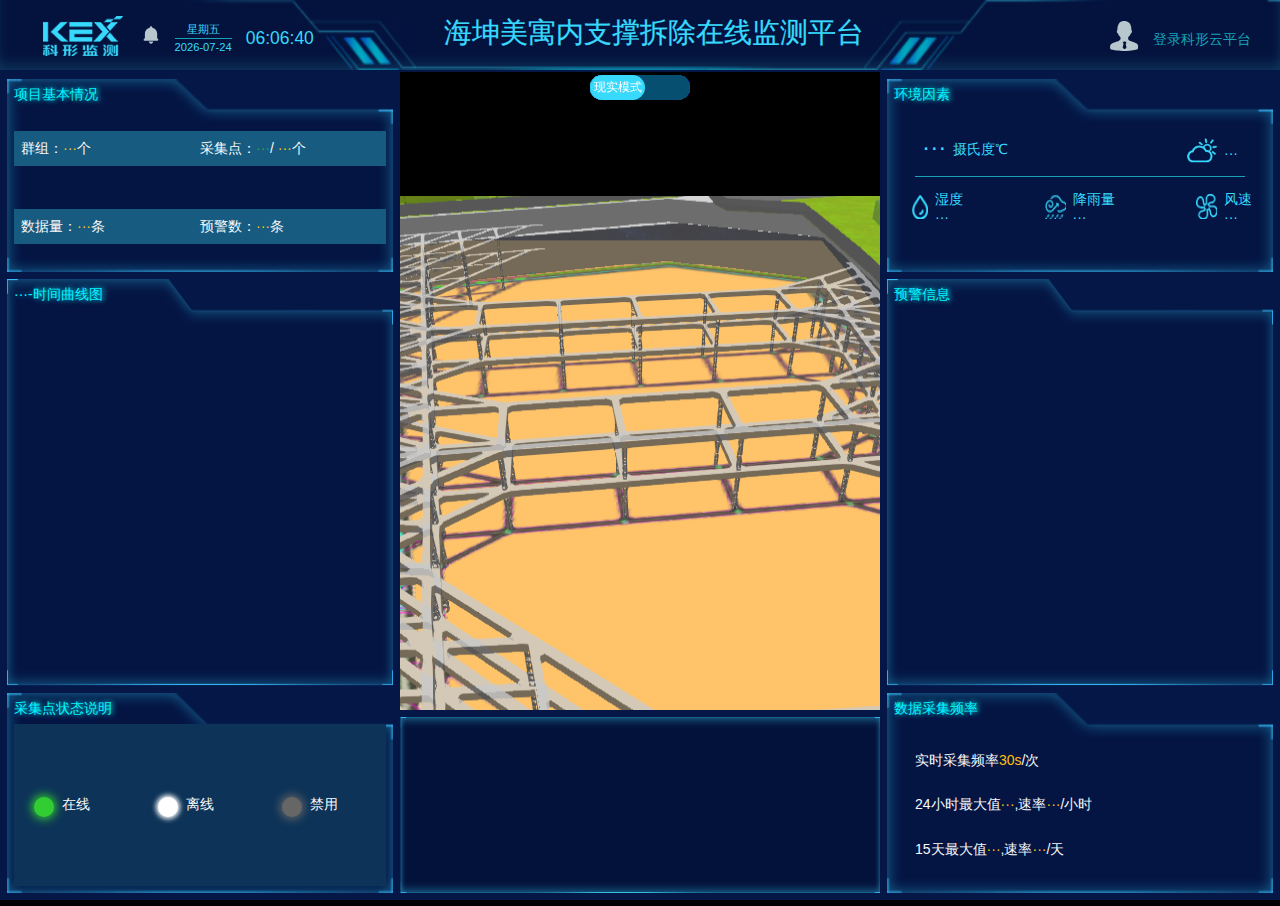
<file: hkBim/page/index.html>
<!DOCTYPE html>
<html lang="en">
<head>
    <meta charset="UTF-8">
    <meta name="viewport" content="width=device-width, initial-scale=1.0,user-scalable=no">
    <link rel="shortcut icon" href="../img/logo.svg" type="img/x-icon">
    <meta http-equiv="X-UA-Compatible" content="ie=edge">
    <title>海坤美寓内支撑拆除-在线监测平台</title>
    <link rel="stylesheet" href="../css/bootstrap.min.css">
    <link rel="stylesheet" href="../css/index.css">

    <script type="text/javascript" src="../lib/three.min.js"></script>
    <script type="text/javascript" src="../lib/OrbitControls.js"></script>
    <script type="text/javascript" src="../lib/OBJLoader.js"></script>
    <script type="text/javascript" src="../lib/MTLLoader.js"></script>
    <script type="text/javascript" src="../lib/GLTFLoader.js"></script>
    <script type="text/javascript" src="../lib/DRACOLoader.js"></script>
    
    <script type="text/javascript" src="../lib/CopyShader.js"></script>
    <script type="text/javascript" src="../lib/EffectComposer.js"></script>
    <script type="text/javascript" src="../lib/RenderPass.js"></script>
    <script type="text/javascript" src="../lib/ShaderPass.js"></script>
    <script type="text/javascript" src="../lib/OutlinePass.js"></script>
    <script type="text/javascript" src="../lib/SMAAShader.js"></script>
    <script type="text/javascript" src="../lib/SMAAPass.js"></script>
    <script type="text/javascript" src="../lib/LuminosityHighPassShader.js"></script>
    <script type="text/javascript" src="../lib/UnrealBloomPass.js"></script>

    <script type="text/javascript" src="../lib/onEvent.js"></script>
    <script type="text/javascript" src="../lib/tween.umd.js"></script>
    <script type="text/javascript" src="../lib/jquery.js"></script>
    <script type="text/javascript" src="../lib/bootstrap.min.js"></script>
    <script type="text/javascript" src="../lib/echarts.min.js"></script>
    <style>
        .jumbotron {
            background: url('../img/bg-img.png') no-repeat;
            background-size: 100% 100%;
        }
        .content1 {
            background: url('../img/bg-img1.png') no-repeat;
            background-size: 100% 100%;
        }
        .content2 {
            background: url('../img/bg-img2.png') no-repeat;
            background-size: 100% 100%;
        }
        .content3{
            background: url('../img/bg-img1.png') no-repeat;
            background-size: 100% 100%;
            overflow: auto;
        }
    </style>
</head>
<body>
    <script type="text/javascript" src="../js/canvasView.js"></script>
    <script type="text/javascript" src="../js/config.js"></script>
    <script type="text/javascript" src="../js/index.js?v=1.1"></script>
    <!-- 点位定位 -->
    <!-- <div class="pos" style="position: fixed; top:100px;line-height: 40px;padding: 0 10px;left:500px;z-index: 9999;font-size: 18px; color: '#fff';background: #ccc">
        x:<span id="posX" style="color: red "></span>,
        y:<span id="posY" style="color: red "></span>,
        z:<span id="posZ" style="color: red "></span>
    </div> -->
    <div class="sensorInfo">
        <img src="../img/closeInfo.svg" height="15" width="15" alt="" title="关闭信息">
        <div id="info"></div>
    </div>
    <div class="container-fluid m-0 p-0 text-light">
        <!-- 头部信息 -->
        <nav id="headerNav" class="navbar  navbar-expand-lg row d-flex fixed-top navbar-dark bg-secondBlack  p-3 m-0">
            <div class="pull-left ml-3 col-0 col-lg-3 d-flex">
                <img src="../img/logo.png" width="80" height="40" class="d-inline-block mr-3 align-top" >
                <a class="navbar-brand ml-1" href="#"><img src="../img/warn.svg" width="20" height="20" ></a>
                <div class="time d-flex align-items-end text-bule ">
                    <div class="d-flex flex-column align-items-center pr-3">
                        <small id="week">星期···</small>
                        <small id="day" class="border-top border-info">0000-00-00</small>
                    </div>
                    <h5 id="houer">00:00:00</h5>
                </div>
            </div>
            <div class="hederTitle col-12 col-lg-6 offset-md-0">
                <h4 class="text-center col-sm-12 mx-auto web-font text-bule ellipsis web-font">海坤美寓内支撑拆除在线监测平台</h4>
            </div>
            <div class="text-right d-flex justify-content-end align-items-center col-0 col-lg-3">
                <img src="../img/userIcon.svg" width="30" height="30" class="d-inline-block align-top" >
                <a href="http://yun.kexsci.com" class="text-info p-3 pt-4">登录科形云平台</a>
            </div>
            <button class="position-fixed menuBtn bg-info border p-1" style="min-width: 30px;display: none;right: 10px;"type="button">
                <span class="navbar-toggler-icon"></span>
            </button>
        </nav>
        <section class="row" style="display: block">
            <!-- 顶部按钮 -->
            <label id="changeView" class="d-flex justify-content-center">
                <input type="checkbox" name="" id="">
                <span></span>
            </label>
            <!-- 左边信息 -->
            <section class="navLeft pl-0 pr-0 vh-100 " style="padding-top: 72px">    
                <div class="pageLeft bg-secondBlack h-100 pl-2 pr-2">
                    <ul class="d-flex flex-column justify-content-start text-light h-100">
                        <li class="h-25 pt-2 pb-2">
                            <div class="content1 h-100 p-2 d-flex flex-column">
                                <h6 class="text-hightBule">项目基本情况</h6>
                                <ul class="d-flex flex-column justify-content-around" style="flex:1">
                                    <li class="w-100 p-2 d-flex justify-content-start bg-liver">
                                        <div class="w-50">群组：<span id="allGpNum" class="text-warning">···</span>个</div>
                                        <div class="w-50">
                                            采集点<small></small>：<span id="sensorNum" class="text-success">···</span>/
                                            <span id="allSensorNum" class="text-warning">···</span>个
                                        </div>
                                    </li>
                                    <li class="w-100 p-2 d-flex justify-content-start bg-liver">
                                        <div class="w-50">数据量：<span id="allDataNum" class="text-warning">···</span>条</div>
                                        <div class="w-50">预警数：<span id="allWarnNum" class="text-warning">···</span>条</div>
                                    </li>
                                </ul>
                            </div>
                        </li>
                        <li class="h-50 pb-2">
                            <div class="content2 h-100 p-2 d-flex flex-column">
                                <h6 class="echartTitle text-hightBule">···-时间曲线图</h6>
                                <div id="dataEchart" class="w-100" style="flex:1"></div>
                            </div>
                        </li> 
                        <li class="h-25 pb-2">
                            <div class="content1 p-2 h-100 p-0 d-flex flex-column">
                                <h6 class="text-hightBule">采集点状态说明</h6>
                                <ul class="lightStatus bg-secondLiver d-flex justify-content-around align-items-center" style="flex: 1">
                                    <li><span></span>在线</li>
                                    <li><span></span>离线</li>
                                    <li><span></span>禁用</li>
                                </ul>
                            </div>
                        </li>
                    </ul>
                </div>
            </section>
            <!-- 右边信息 -->
            <section class="navRight pr-0 pl-0 vh-100" style="right: 0;padding-top: 72px">
                <div class="pageRight bg-secondBlack h-100 pl-2 pr-2">
                    <ul class="d-flex flex-column justify-content-around text-light h-100">
                        <li class="h-25 pt-2 pb-2">
                            <div class="content1 h-100 p-2 text-bule flex-column d-flex">
                                <h6 class="text-hightBule m-0">环境因素</h6>
                                <div class="d-flex flex-column justify-content-around" style="flex: 1">
                                    <div>
                                        <ul class="topInfo border-bottom border-info d-flex justify-content-between p-2 mr-4 ml-4">
                                            <li class="d-flex"><h3 clss="p-0" id="tmp">···</h3><span class="pt-2 pl-2">摄氏度℃</span></li>
                                            <li class="d-flex align-items-center">
                                                <img src="../img/colud.png" width="30" height="25" >
                                                <span class="pt-2 pl-2" id="cond_txt">···</span>
                                            </li>
                                        </ul>
                                        <ul class="bottomInfo d-flex justify-content-between p-3">
                                            <li class="d-flex">
                                                <img src="../img/water.png" class="m-1 pr-1" width="20" height="25" alt="" srcset="">
                                                <div class="d-flex flex-column">
                                                    <h6 class="mb-0">湿度</h6>
                                                    <span id="hum">···</span>
                                                </div>
                                            </li>
                                            <li class="d-flex">
                                                <img src="../img/rain.png" class="m-1 pr-1" width="25" height="25" alt="" srcset="">
                                                <div class="d-flex flex-column">
                                                    <h6 class="mb-0">降雨量</h6>
                                                    <span id="pcpn">···</span>
                                                </div>
                                            </li>
                                            <li class="d-flex">
                                                <img src="../img/wind.png" class="m-1 pr-1" width="25" height="25" alt="" srcset="">
                                                <div class="d-flex flex-column">
                                                    <h6 class="mb-0">风速</h6>
                                                    <span id="wind_spd">···</span>
                                                </div>
                                            </li>
                                        </ul>
                                    </div>
                                </div>
                            </div>
                        </li>
                        <li class="h-50 pb-2">
                            <div class="content2 h-100 p-2 d-flex justify-content-start flex-column">
                                <h6 class="text-hightBule">预警信息</h6>
                                <div id="warnMsg" class="pt-2 d-flex flex-column justify-content-center overflow-hidden">
                                    <p class="text-danger text-center p-4"></p>
                                    <table class="table table-sm table-borderless table-striped bg-warning">
                                        <!-- js -->
                                    </table>
                                </div>
                            </div>
                        </li> 
                        <li class="h-25 pb-2">
                            <div class="content3 h-100 p-2 d-flex flex-column">
                                <h6 class="text-hightBule">数据采集频率</h6>
                                <div class="w-100 d-flex justify-content-around align-items-center" style="flex:1">
                                    <ul class="h-100 pl-4 pt-3 pb-3 d-flex flex-column justify-content-around" style="flex:1">
                                        <li><div>实时采集频率<span id="times" class="text-warning">30s</span>/次</div></li>
                                        <li><div>24小时最大值<span id="h24MaxValue" class="text-warning">···</span>,速率<span id="h24Speed" class="text-warning">···</span>/小时</div></li>
                                        <li><div>15天最大值<span id="d15MaxValue" class="text-warning">···</span>,速率<span id="d15Speed" class="text-warning">···</span>/天</div></li>
                                    </ul>
                                </div>
                            </div>
                        </li>
                    </ul>
                </div>
            </section>
            <!-- 下边按钮 -->
            <footer class="navBottom p-1 pt-2 pb-2 bg-secondBlack">
                <div class="controlList pl-4 pr-4 h-100 d-flex align-items-center ">
                    <ul class="row m-auto" style="flex: 1">
                    </ul>
                </div>
            </footer> 
        </section>
        <footer id="loadingMask" class="w-100 vh-100">
            <img src="../img/loading-svg/loading-spinning-bubbles.svg" alt="" srcset="">
        </footer>
    </div>
</body>
</html>
</file>
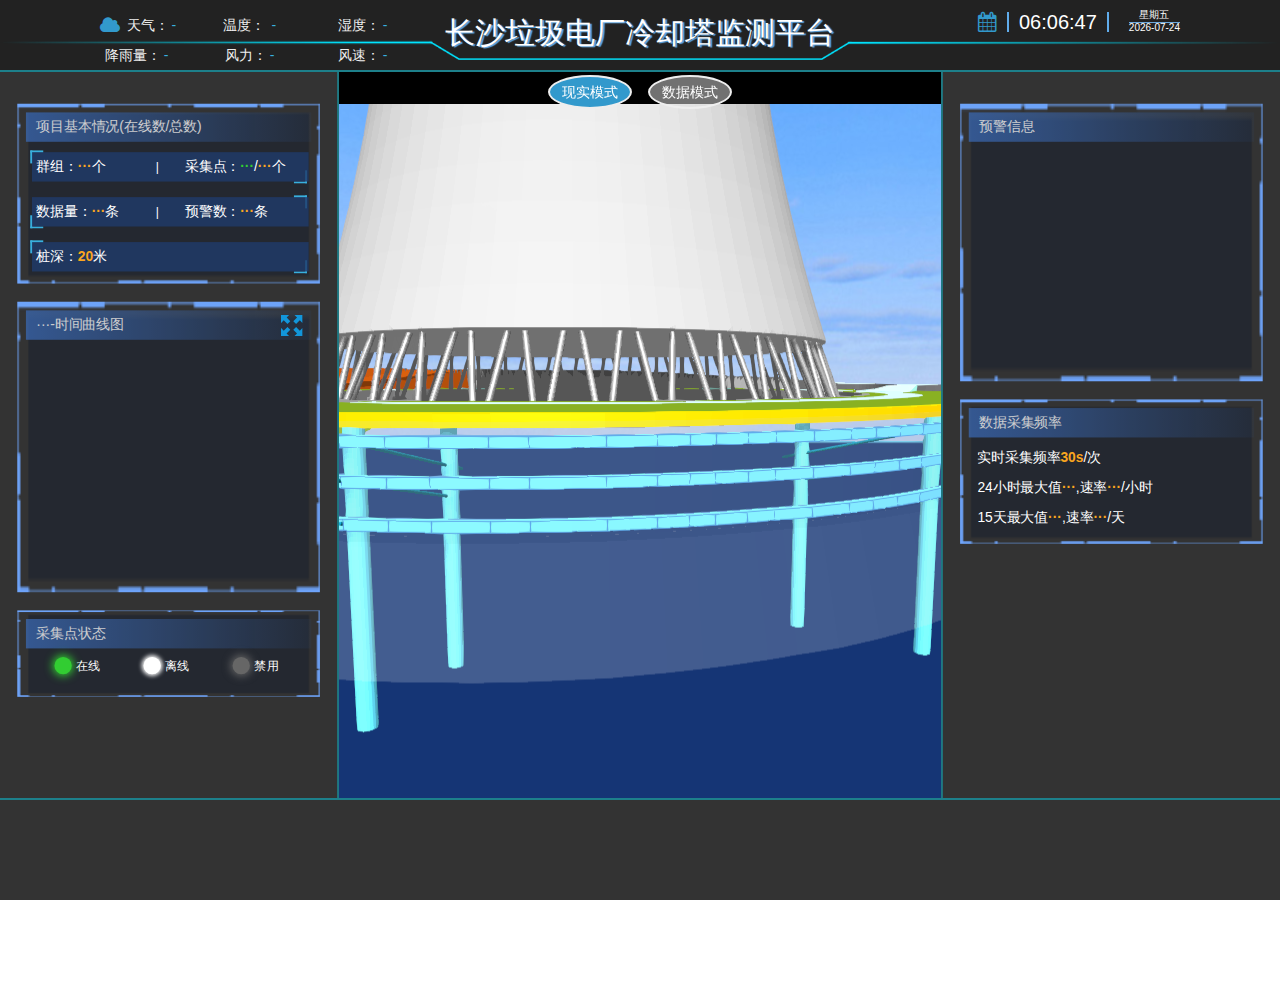
<file: towerBim/page/index.html>
<!DOCTYPE html>
<html lang="en">
<head>
    <meta charset="UTF-8">
    <meta name="viewport" content="width=device-width, initial-scale=1.0,user-scalable=no">
    <link rel="shortcut icon" href="../img/towerIcon.png" type="image/x-icon">
    <meta http-equiv="X-UA-Compatible" content="ie=edge">
    <title>长沙垃圾焚烧电厂-冷却塔智能监测</title>
    <link href="../css/font-awesome.min.css" rel="stylesheet">
    <link rel="stylesheet" href="../css/reset.css">
    <link rel="stylesheet" href="../css/index.css">

    <script type="text/javascript" src="../lib/three.min.js"></script>
    <script type="text/javascript" src="../lib/OrbitControls.js"></script>
    <script type="text/javascript" src="../lib/inflate.min.js"></script>
    <script type="text/javascript" src="../lib/FBXLoader.js"></script>
    <script type="text/javascript" src="../lib/MTLLoader.js"></script>
    <script type="text/javascript" src="../lib/OBJLoader.js"></script>

    <script type="text/javascript" src="../lib/CopyShader.js"></script>
    <script type="text/javascript" src="../lib/EffectComposer.js"></script>
    <script type="text/javascript" src="../lib/RenderPass.js"></script>
    <script type="text/javascript" src="../lib/ShaderPass.js"></script>
    <script type="text/javascript" src="../lib/OutlinePass.js"></script>
    <script type="text/javascript" src="../lib/SMAAShader.js"></script>
    <script type="text/javascript" src="../lib/SMAAPass.js"></script>
    <script type="text/javascript" src="../lib/LuminosityHighPassShader.js"></script>
    <script type="text/javascript" src="../lib/UnrealBloomPass.js"></script>

    <script type="text/javascript" src="../lib/onEvent.js"></script>
    <script type="text/javascript" src="../lib/tween.umd.js"></script>
    <script type="text/javascript" src="../lib/jquery.js"></script>
    <script type="text/javascript" src="../lib/echarts.min.js"></script>
</head>
<body>
    <script type="text/javascript" src="../js/canvasView.js"></script>
    <script type="text/javascript" src="../js/index.js?v=1.1.1"></script>
    <div class="container" style="display: none;">
        <div class="sensorInfo">
            <img class="close" src="../img/closeInfo.svg" alt="" />
            <div id="info"></div>
        </div>
        <div class="header">
            <span class="title">长沙垃圾电厂冷却塔监测平台</span>
            <div class="wether">
                <ul>
                    <li>
                        <span class="fa fa-cloud fa-lg" style="color:#3299cc"></span>
                        天气：<span id="cond_txt">-</span>
                    </li>
                    <li>
                       温度： <span id="tmp">-</span>
                    </li>
                    <li>
                        湿度：<span id="hum">-</span>
                    </li>
                    <li>
                        降雨量：<span id="pcpn">-</span>
                    </li>
                    <li>
                        风力：<span id="wind_sc">-</span>
                    </li>
                    <li>
                        风速：<span id="wind_spd">-</span>
                    </li>
                </ul>
            </div>
            <div class="time">
                <span class="fa fa-calendar" style="color:#3299cc"></span>
                <span id="houer">-</span>
                <div>
                    <span id="week">-</span>
                    <span id="day">-</span>
                </div>
            </div>
        </div>
        <div class="pageLeft">
            <div class="dataInfo">
                <div class="title">项目基本情况(在线数/总数)</div>
                <ul>
                    <li>
                        <div class="dataBox">
                            <div>群组：<span id="allGpNum">···</span>个</div>|
                            <div>采集点：<span id="sensorNum">···</span>/<span id="allSensorNum">···</span>个</div>
                        </div>
                    </li>
                    <li>
                        <div class="dataBox">
                            <div>数据量：<span id="allDataNum">···</span>条</div>|
                            <div>预警数：<span id="allWarnNum">···</span>条</div>
                        </div>
                    </li>
                    <li>
                        <div class="dataBox">
                             <div>桩深：<span id="weight">20</span>米</div>
                        </div>
                    </li>
                </ul>
            </div> 
            <div class="echartWarpper">
                <div class="fullScreen"><img src="../img/largeSc.svg" alt=""></div>
                <div class="title echartTitle">···-时间曲线图</div>
                <p>无数据</p>
                <div id="dataEchart">
                </div>
            </div>
            <div class="lightStatus">
                <div class="title">采集点状态</div>
                <ul>
                    <li><span></span>在线</li>
                    <li><span></span>离线</li>
                    <li><span></span>禁用</li>
                </ul>
            </div>
        </div>
        <div class="pageRight">
            <div class="warnMsg1">
                <div class="title">预警信息</div>
                <p style="background: rgba(31,59,107,0.8);
                line-height: 40px;
                font-size: 18px;
                color: orangered;
                text-align:center;"></p>
                <table border="0">
                </table>
            </div>
            <div class="getDataInfo">
                <div class="title">数据采集频率</div>
                <ul>
                    <li><div>实时采集频率<span id="times">30s</span>/次</div></li>
                    <li><div>24小时最大值<span id="h24MaxValue">···</span>,速率<span id="h24Speed">···</span>/小时</div></li>
                    <li><div>15天最大值<span id="d15MaxValue">···</span>,速率<span id="d15Speed">···</span>/天</div></li>
                </ul>
            </div>   
        </div>
        <div class="pilelist">
            <ul>
            </ul>
        </div>
        <ul class="theme">
            <li class="selected" value="1">现实模式</li>
            <li value="2">数据模式</li>
        </ul>
        <div class="screenMask">
            <div class="fullEchartWarpper">
                <div class="closeFullScreen"><img src="../img/closeInfo.svg" alt=""></div>
                <div class="title echartTitle">···-时间曲线图</div>
                <p>无数据</p>
                <div id="fullDataEchart">
                </div>
            </div>
        </div>
        <div id="loading">
            <span class="fa fa-spinner fa-pulse fa-5x"></span>
        </div>
    </div>
</body>
</html>
</file>
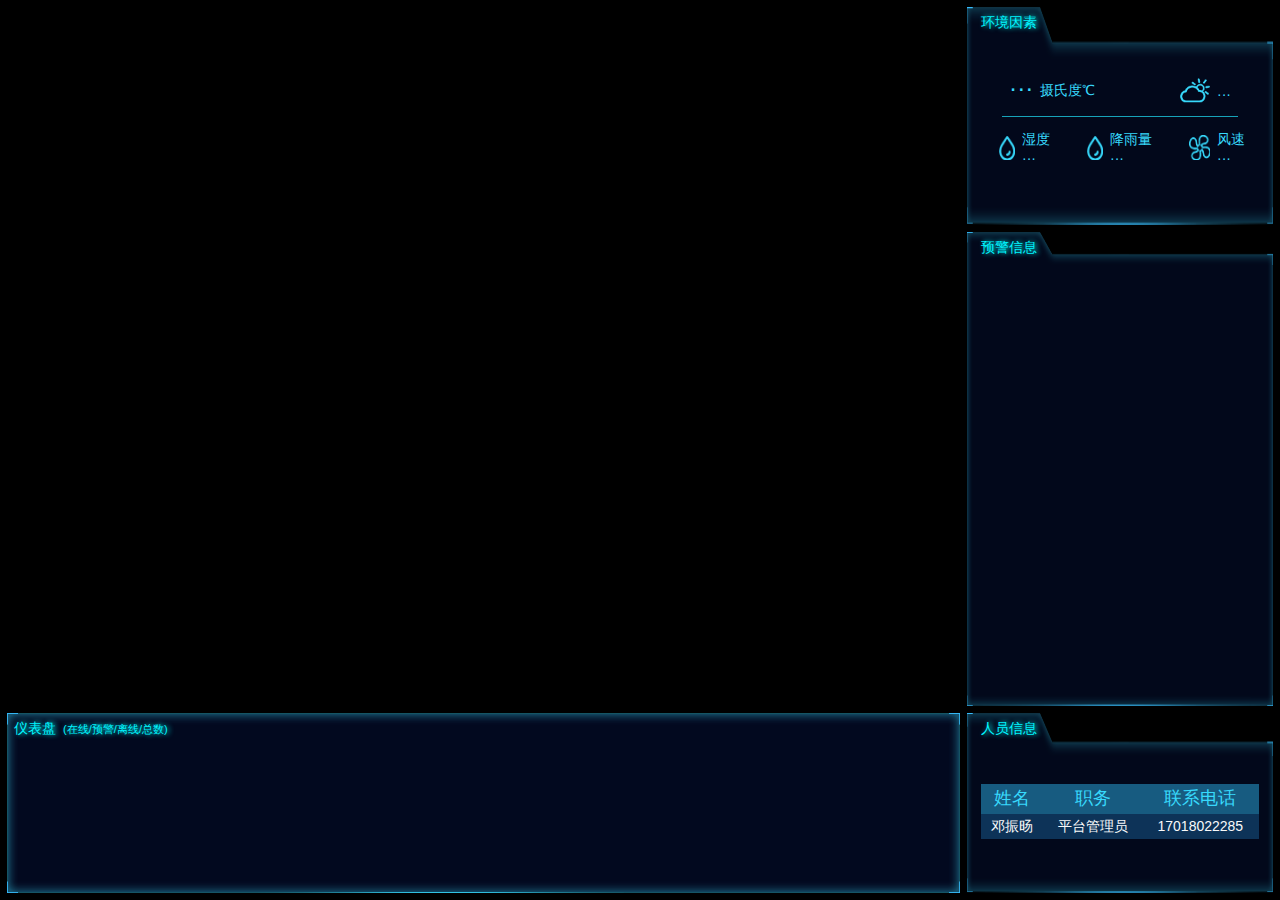
<file: znBim/page/index.html>
<!DOCTYPE>
<html lang="en">
<head>
    <meta charset="UTF-8">
    <meta name="viewport" content="width=device-width, initial-scale=1, shrink-to-fit=no">
    <meta http-equiv="X-UA-Compatible" content="ie=edge">
    <title>首页</title>
    <link rel="stylesheet" href="../css/bootstrap.min.css">
    <link rel="stylesheet" href="../css/common.css">

    <script type="text/javascript">let THREE = parent.THREE;</script>
    <script type="text/javascript" src="../lib/OrbitControls.js"></script>
    <script type="text/javascript" src="../lib/stats.js"></script>

    <script type="text/javascript" src="../lib/CopyShader.js"></script>
    <script type="text/javascript" src="../lib/EffectComposer.js"></script>
    <script type="text/javascript" src="../lib/RenderPass.js"></script>
    <script type="text/javascript" src="../lib/ShaderPass.js"></script>
    <script type="text/javascript" src="../lib/OutlinePass.js"></script>
    <script type="text/javascript" src="../lib/SMAAShader.js"></script>
    <script type="text/javascript" src="../lib/SMAAPass.js"></script>
    <script type="text/javascript" src="../lib/LuminosityHighPassShader.js"></script>
    <script type="text/javascript" src="../lib/UnrealBloomPass.js"></script>
    <script type="text/javascript" src="../lib/onEvent.js"></script>

    <script type="text/javascript" src="../lib/jquery.min.js"></script>
    <script type="text/javascript" src="../lib/bootstrap.min.js"></script>
    <style>
        .footBg {
            background: url('../image/bg-img.png') no-repeat;
            background-size: 100% 100%;
        }
        .pageRight .content1 {
            background: url('../image/bg-img1.png') no-repeat;
            background-size: 100% 100%;
        }
        .pageRight .content2 {
            background: url('../image/bg-img2.png') no-repeat;
            background-size: 100% 100%;
        }
        .pageRight .content3{
            background: url('../image/bg-img1.png') no-repeat;
            background-size: 100% 100%;
            overflow: auto;
        }
        #projectInfo {
            pointer-events: none;
            top: 50%;
            transform: translateY(calc(-50% + 30px));
            left: 0;
        }
        #projectInfo img {
            width: 25px;
            height: 25px;
        }
    </style>
</head>
<body onload="init()">
    <div class="container-fluid bg-black vh-100 p-0">
        <section id="threeModelView" class="fixed-top col-6 col-sm-6 col-md-7 col-lg-9 vh-100 p-0" >
        </section>
        <section id="data" class="position-fixed bg-black col-6 col-sm-6 col-md-5 col-lg-3 p-0" style="right: 0">
            <div class="pageRight pl-2 pr-2" style="min-width: 280px">
                <ul class="d-flex flex-column justify-content-around text-light vh-100">
                    <li class="h-25 pt-2 pb-0">
                        <div class="content1 h-100 pl-3 pr-3 pb-3 pt-2 text-bule flex-column d-flex justify-content-around">
                            <h6 class="text-hightBule">环境因素</h6>
                            <div class="d-flex flex-column justify-content-around" style="flex: 1">
                                <div>
                                    <ul class="topInfo border-bottom border-info d-flex justify-content-between p-2 mr-4 ml-4">
                                        <li class="d-flex"><h3 clss="p-0" id="tmp">···</h3><span class="pt-2 pl-2">摄氏度℃</span></li>
                                        <li class="d-flex align-items-center">
                                            <img src="../image/colud.png" width="30" height="25" >
                                            <span class="pt-2 pl-2" id="cond_txt">···</span>
                                        </li>
                                    </ul>
                                    <ul class="bottomInfo d-flex justify-content-between p-3">
                                        <li class="d-flex">
                                            <img src="../image/water.png" class="m-1 pr-1" width="20" height="25" alt="" srcset="">
                                            <div class="d-flex flex-column">
                                                <h6 class="mb-0">湿度</h6>
                                                <span id="hum">···</span>
                                            </div>
                                        </li>
                                        <li class="d-flex">
                                            <img src="../image/water.png" class="m-1 pr-1" width="20" height="25" alt="" srcset="">
                                            <div class="d-flex flex-column">
                                                <h6 class="mb-0">降雨量</h6>
                                                <span id="pcpn">···</span>
                                            </div>
                                        </li>
                                        <li class="d-flex">
                                            <img src="../image/wind.png" class="m-1 pr-1" width="25" height="25" alt="" srcset="">
                                            <div class="d-flex flex-column">
                                                <h6 class="mb-0">风速</h6>
                                                <span id="wind_spd">···</span>
                                            </div>
                                        </li>
                                    </ul>
                                </div>
                            </div>
                        </div>
                    </li>
                    <li class="h-50 pt-2 pb-0" style="flex: 1">
                        <div class="content2 h-100 pl-3 pr-3 pb-3 pt-2 d-flex justify-content-center flex-column">
                            <div class="d-flex flex-column" style="line-height: 30px">
                                <h6 class="text-hightBule">预警信息</h6>
                            </div>
                            <div id="warnMsg" class="d-flex flex-column justify-content-start overflow-auto" style="flex: 1; cursor: pointer">
                                <p class="text-danger text-center p-4"></p>
                                <table class="table table-sm table-borderless table-striped bg-warning">
                                    <!-- js预警 -->
                                </table>
                            </div>
                        </div>
                    </li> 
                    <li class="pt-2 pb-2">
                        <div class="content3 pl-3 pr-3 pb-3 pt-2 d-flex flex-column" style="height: 180px">
                            <h6 class="text-hightBule">人员信息</h6>
                            <div class="w-100 d-flex justify-content-around align-items-center" style="flex:1">
                                <table class="table table-sm table-borderless table-striped mb-0">
                                    <thead>
                                        <tr class="text-bule bg-liver text-center">
                                            <th scope="col"><h5 class="mb-0">姓名</h5></th>
                                            <th scope="col"><h5 class="mb-0">职务</h5></th>
                                            <th scope="col"><h5 class="mb-0">联系电话</h5></th>
                                        </tr>
                                    </thead>
                                    <tbody class="text-light">
                                        <tr class="bg-secondLiver text-center">
                                            <td><h6 class="mb-0">邓振旸</h6></td>
                                            <td><h6 class="mb-0">平台管理员</h6></td>
                                            <td><h6 class="mb-0">17018022285</h6></td>
                                        </tr>
                                    </tbody>
                                </table>
                            </div>
                        </div>
                    </li>
                </ul>
            </div>
        </section>
        <footer class="fixed-bottom bg-black col-6 col-sm-6 col-md-7 col-lg-9 pt-2 pb-2 pl-2 pr-0">
            <div class="jumbotron bg-black p-0 m-0 text-light">
                <div class="position-relative footBg w-100" style="height: 180px;">
                    <h6 class="position-absolute text-hightBule p-2">仪表盘<small class="ml-2">(在线/预警/离线/总数)</small></h6>
                    <ul style="width: 100%; height: 140px; z-index: 2" class="pt-2 position-absolute">
                        <li id="circleEchart" class="h-100" style="width: 100%;"></li>
                    </ul>
                    <ul id="projectInfo" class="position-absolute d-flex w-100">
                       <!-- js -->
                    </ul>
                </div>
            </div>
        </footer>
    </div>
    <script>
        let isOuterLink = sessionStorage.getItem('outerLink')
        let camera, scene, renderer, controls, stats, composer, outLineColor;
        let allMonitorType = [
            {name: '挠度' ,spCode:90, img: '../image/naodu.png'},
            {name: '应力',spCode: 101, img: '../image/speed.png'},
            {name: '位移',spCode: 7, img: '../image/shift.png'},
            {name: '震动',spCode:62, img: '../image/quake.png'},
            {name: '倾斜',spCode: 61, img: '../image/lean.png'},
            
            // {name: '温度',spCode:null, img: '../image/tem.png'}
        ];
        let threeView = $('#threeModelView');
        let echartView = parent.echarts.init(document.querySelector('#circleEchart'));
        //3D场景初始化
        function initScene() {
            camera = new THREE.PerspectiveCamera( 75, threeView.width() / threeView.height(), 1, 20000 );
            // camera.position.set( -230, 150, 0 ); 
            camera.position.set( 50, 150, -350 ); 
            // camera.lookAt(0,0,0);
            scene = new THREE.Scene();
            THREE.onEvent(scene, camera,threeView.width(), threeView.height());//事件初始化
            // 给场景添加一个环境光
            let ambientLight = new THREE.AmbientLight( 0x404040);
            scene.add( ambientLight );
            // 给场景添加一个平行光出来
            let dirLight = new THREE.DirectionalLight( 0xffffff, 1.5);
            //  dirLight.color.setHSL( 0.1, 1, 0.95 );
            dirLight.position.set( 1, 1.75, 1 );
            dirLight.position.multiplyScalar( 30 );
            scene.add( dirLight );
            //实例化一个渲染器s
            renderer = new THREE.WebGLRenderer( { antialias: true, alpha: true } );
            renderer.setPixelRatio( window.devicePixelRatio );
            renderer.setSize( threeView.width(), threeView.height());
            // renderer.setClearColor( 0xffffff, 0.1);   
            threeView.append( renderer.domElement );
            //控制相机
            controls = new THREE.OrbitControls( camera, renderer.domElement);
            controls.minPolarAngle =0;
            controls.maxPolarAngle =Math.PI/2.1;
            //设置相机移动距离
            controls.minDistance = 100;
            controls.maxDistance = 800;
            // 使动画循环使用时阻尼或自转 意思是否有惯性
            controls.enableDamping = true;
            //动态阻尼系数 就是鼠标拖拽旋转灵敏度
            controls.dampingFactor = 0.6;
            window.addEventListener( 'resize', onWindowResize, false );
            composerPass(renderer);
        }
        //后期通道
        function composerPass(renderer) {
            composer = new THREE.EffectComposer(renderer);//通道组合器
            var renderPass = new THREE.RenderPass( scene, camera );//渲染一个新环境
            // 外边框outLine
            outLineColor = new THREE.OutlinePass( 
                new THREE.Vector2( threeView.width(), threeView.height() ), scene, camera);
            outLineColor.visibleEdgeColor.set( '#fff' );
            outLineColor.edgeStrength = 8;
            //场景发光
            var bloomPass = new THREE.UnrealBloomPass(new THREE.Vector2( threeView.width(), threeView.height() ))
            bloomPass.exposure =1;
            bloomPass.threshold = 0;
            bloomPass.strength = .5;
            bloomPass.radius = 1;
            bloomPass.enabled  = false;
            //抗锯齿SMAAShader
            var SMAAShader= new THREE.SMAAPass( threeView.width(),  threeView.height() );
            SMAAShader.renderToScreen = true;

            composer.addPass( renderPass );
            composer.addPass( bloomPass );
            composer.addPass(outLineColor);
            composer.addPass( SMAAShader );

        }
        //屏幕宽度监听
        function onWindowResize() {
            camera.aspect = threeView.width() /threeView.height();
            camera.updateProjectionMatrix();
            renderer.setSize( threeView.width(),threeView.height() );
            composer.setSize( threeView.width(),threeView.height() );
            THREE.onEvent(scene, camera,threeView.width(), threeView.height());//事件初始化
        }
        function getProInfo() {
            allMonitorType.forEach( (item, i) => {
                let temp = {};
                if(item.spCode !== null) {
                    parent.getData("get", "/echart/getSensorCountByPmId/4/"+item.spCode, {}).then((res) => {
                        temp = {...allMonitorType[i],...res.data};
                        allMonitorType[i] = temp;
                        circleEcharts(allMonitorType);
                    })
                }else{
                    temp = {...allMonitorType[i]};
                    allMonitorType[i] = temp; 
                }
            })
        }
        //初始化性能插件
        function initStats() {
            stats = new Stats();
            document.body.appendChild(stats.dom);
        }
        function changeFrameColor() {
            parent.objArr.forEach( (item, i) => {
                if(i==2||i==5||i==12) {
                    item.traverse( child =>{
                        if(child.type == 'Mesh') {
                            child.material.transparent = false;
                            child.material.opacity == 1;
                            child.material.color.set('#fff');
                        }
                    })
                }
            })
        }
        //渲染
        function animate() {
            //更新性能插件
            // stats.update(); 
            controls.update();
            // renderer.render(scene, camera);
            parent.TWEEN.update();
            composer.render();
            composer.autoClear = false; 
            requestAnimationFrame(animate);
        }
        //footer图表
        function circleEcharts(data) {
            // let data = [{},{},{},{},{}];
            var option = {
                color: ['#52FFFF','#FFAE00','#F53F8C'],
                backgroundColor:'rgba(225,225,225,0)',
                legend: {
                    top: -15,
                    right: 10,
                    data: ['',
                    {name:'在线',textStyle:{color:'#52FFFF'}}, 
                    {name:'预警',textStyle:{color:'#FFAE00'}},
                    {name:'离线',textStyle:{color:'#F53F8C'}}]
                },
                series: []
            }
            let html = '';
            data.forEach((item, i) => {
                let serie = {
                    name: '',
                    startAngle: -45,
                    type: 'pie',
                    radius: ['55%', '75%'],
                    center: ['75%', '50%'],
                    label: {
                        show: false
                    },
                    emphasis: {
                        label: {
                            show: true,
                            formatter: '{b|{b}：}{c}个',
                            backgroundColor: 'rgba(225,225,225, .5)',
                            borderColor: '#aaa',
                            borderWidth: 1,
                            borderRadius: 4,
                            padding: [4, 2],
                            rich: {
                                c: {
                                    fontSize: 12,  
                                },
                                b: {
                                    fontSize: 12,
                                    lineHeight: 18,
                                }
                            }
                        },
                    },
                    data: [
                        {value: 25, name: '', itemStyle: {
                            normal: {
                                color: "rgba(80,150,224,0)"
                            }
                        }},
                        {value: 25, name: '在线'},
                        {value: 25, name: '预警'},
                        {value: 25, name: '离线'}
                    ]
                };
                if(!!item.zongShu) {
                    serie.data = [{value: item.zongShu/3, name: '', itemStyle: {normal: {color: "rgba(80,150,224,0)"}}},
                        {value: item.zaiXianCount, name: '在线'},
                        {value: item.yuJing, name: '预警'},
                        {value: item.liXianCount, name: '离线'}
                    ];
                }else{
                    serie.emphasis.label.formatter = '暂未开始！';
                }
                serie.center = [(i*2+1)*10+'%', '65%'];
                // if(Math.ceil(data.length/2) === (i+1)) {
                //     serie.radius = ['60%', '80%'];
                //     serie.center = [(i*2+1)*10+'%', '60%'];
                // };
                option.series.push(serie);
                html += `<li class="text-center text-bule w-25">
                            <img src="${item.img}" alt="">
                            <h6 class="m-1 mb-3">${item.name}</h6>
                            <h6>${item.zaiXianCount||0}/${item.yuJing||0}/${item.liXianCount||0}/${item.zongShu||0}</h6>
                        </li>`;
            })
            echartView.setOption(option, true);
            $(window).resize(() => {
                echartView.resize();      
            })
            $('#projectInfo').html(html);
        }
        //环境因素
        function weatherData() {
            $.ajax({
                type: "GET",
                url: "https://free-api.heweather.com/s6/weather/now",
                async: true,
                xhrFields:{
                    withCredentials:false
                },
                data: {
                    "location": "CN101250101",
                    "key": "eb55782b84b14e439393e2042f90cf75"
                },
                success: function (data) {
                    let weather = data.HeWeather6[0].now;
                    $('#cond_txt').text(weather.cond_txt);
                    $('#tmp').text(weather.tmp);
                    $('#wind_spd').text(weather.wind_spd+'km/h');
                    $('#hum').text(weather.hum+'%');
                    $('#pcpn').text(weather.pcpn+'mm');
                }
            });
        }
        //预警信息 
        function getWarnMsg(gpId, size) {
            let warnDom1 = $('#warnMsg p');
            let warnDom2 = $('#warnMsg table');
            parent.getData("get","/echart/selectLatelyWarnInfo", {gpId, size}).then((res) => {
                let warnData = res.data.filter( item => (new Date().getTime() - new Date(item.event_intime).getTime())/1000/60/60 < 24 );
                if(warnData == null||warnData.length==0) {
                    warnDom1.text("无预警信息");
                    warnDom1.fadeIn();
                    warnDom2.fadeOut();
                } else {
                    let html = `<thead><tr class="text-bule bg-liver text-center font-weight-blod">
                                <th scope="col"><small class="mb-0">采集点</small></th>
                                <th scope="col"><small class="mb-0">预警等级</small></th>
                                <th scope="col"><small class="mb-0">开始时间</small></th>
                                <th scope="col"><small class="mb-0">恢复时间</small></th>
                            </tr></thead><tbody class="text-light">`;
                    warnData.forEach((item, i) => {
                        html += `<tr class="${i%2===0?'bg-secondLiver':'bg-liver'} text-center text-danger">
                            <td class="d-flex justify-content-around align-items-center pt-2">
                                <img src="../img/redWran.png" width="14" height="14">
                                <small class="mb-0 ellipsis">${item.pt_name.substr(0,8)}</small>
                            </td>
                            <td><small class="mb-0 ellipsis ">${item.grade}级预警</small></td>
                            <td><small class="mb-0 ellipsis d-flex flex-column">${item.event_intime.substr(0,10)}<small>${item.event_intime.substr(11,8)}</small></small></td>
                            <td><small class="mb-0 ellipsis d-flex flex-column">${item.event_recovertime != undefined?item.event_recovertime.substr(0,10): '未恢复'}<small>${item.event_recovertime != undefined?item.event_recovertime.substr(11,8): ''}</small></small></td>
                        </tr>`;
                    })
                    html += '</tbody'
                    warnDom1.fadeOut();
                    warnDom2.fadeIn();
                    warnDom2.html(html);
                };
            })
        }
        //入口
        function init() {
            initScene();
            // initStats();
            animate();
            weatherData();
            getProInfo();
            getWarnMsg(0, 10);
            parent.addModel(scene);
            changeFrameColor(); 
        }
    </script>
</body>
</html>
</file>
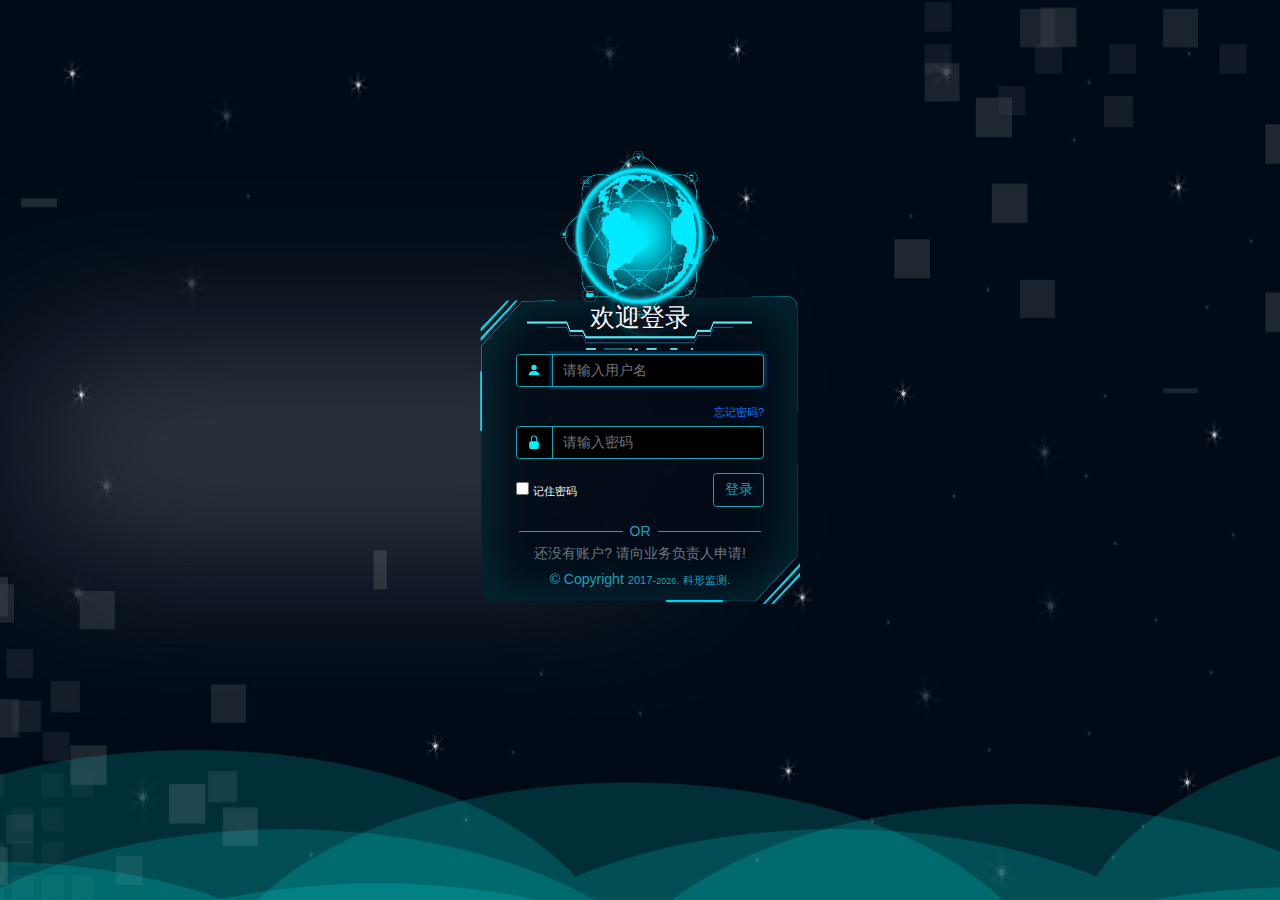
<file: znBim/login.html>
<!doctype html>
<html class="fixed">

<head>
    <!-- Basic -->
    <meta charset="UTF-8">
    <title>欢迎登录</title>
    <meta name="keywords" content="HTML5 Admin Template" />
    <meta name="description" content="kexsci - Responsive HTML5 Template">
    <meta name="author" content="okler.net">
    <link rel="shortcut icon" href="./image/icon.png" type="image/x-icon">
    <!-- Mobile Metas -->
    <meta name="viewport" content="width=device-width, initial-scale=1.0, maximum-scale=1.0, user-scalable=no" />
    <meta http-equiv="Content-Type" content="text/html; charset=utf-8">
        <!-- Vendor CSS -->
    <link rel="stylesheet" href="./css/bootstrap.min.css">
    <link rel="stylesheet" href="./css/common.css">

    <script type="text/javascript" src="./lib/jquery.min.js"></script>
    <script type="text/javascript" src="./lib/Popper.min.js"></script>
    <script type="text/javascript" src="./lib/bootstrap.min.js"></script>
    <script type="text/javascript" src="./lib/cookies.js"></script>
    <script type="text/javascript" src="./js/baseUrl.js"></script>
    <style>
        .bg-login-img {
            background: url('./image/bj.jpg') no-repeat;
            background-size: 100% 100%;
            background-position: center; 
        }
        .bg-opacity {
            background: rgba(22, 123, 223, .3);
            box-shadow: 0 5px 110px 55px rgb(21, 51, 77);
        }
        .title-img {
            top: 0;
            left: 0;
            transform: translateY(calc(-50% + 40px));
        }
        .bg-box {
            background: url('./image/login-bg.png') no-repeat;
            background-size: 100% 100%;
            background-position: center; 
        }
        .rotate {
            animation: rotate 10s cubic-bezier(0.25,0.1,0.25,1) infinite;
        }
        @keyframes rotate{
            0% {
                transform: rotateZ(0deg);
            }75% {
                transform: rotateZ(360deg);
            }100% {
                transform: rotateZ(360deg);
            }
        }
    </style>
</head>
<body class="bg-login-img text-light vh-100 row d-flex justify-content-center align-items-center p-3">
    <!-- start: page -->
    <section class="col-xs-12 col-sm-6 col-md-4 col-lg-3 rounded bg-box">
        <div id="tipInfo" 
            class="alert bg-gradients shadow-lg text-center fixed-top m-auto" 
            role="alert" style="width: 160px; top: 5%; display: none;">请输入用户名！</div>
        <div class="pl-4 pr-4 pb-0 pt-0">
            <div class="panel panel-sign position-relative">
                <div class="text-center position-absolute w-100" style="top: -160px;">
                    <img src="./image/earth.png" class="rotate" width="180px" height="180px" alt="">
                </div>
                <div class="title position-relative" style="pointer-events: none;">
                    <h3 class="mt-2 text-center">欢迎登录</h3>
                    <img src="./image/head.gif" class="title-img position-absolute" width="100%" height="300px" alt="" srcset="">  
                </div>
                <div class="panel-body mt-4">
                    <div class="form-group">
                        <div class="input-group">
                            <div class="input-group-prepend">
                                <span class="input-group-text bg-black text-info  border-info" id="basic-addon2">
                                    <svg width="1em" height="1em" viewBox="0 0 16 16" class="bi bi-person-fill" fill="#00F6FF" xmlns="http://www.w3.org/2000/svg">
                                        <path fill-rule="evenodd" d="M3 14s-1 0-1-1 1-4 6-4 6 3 6 4-1 1-1 1H3zm5-6a3 3 0 1 0 0-6 3 3 0 0 0 0 6z"/>
                                    </svg>
                                </span>
                            </div>
                            <input name="userAccount" autofocus="autofocus" type="text" autocomplete="off" placeholder="请输入用户名" 
                            class="bg-black border-info text-info form-control" id="userAccount" />
                        </div>
                    </div>
                    <div class="form-group">
                        <div class="d-flex justify-content-end mb-1">
                            <a href="javascript:;" data-toggle="popover" data-placement="right" data-content="请联系项目负责人！">
                               <small>忘记密码?</small>
                            </a>
                        </div>
                        <div class="input-group">
                            <div class="input-group-prepend">
                                <span class="input-group-text bg-black border-info" id="basic-addon2">
                                    <svg width="1em" height="1em" viewBox="0 0 16 16" class="bi bi-lock-fill" fill="#00F6FF" xmlns="http://www.w3.org/2000/svg">
                                        <path d="M2.5 9a2 2 0 0 1 2-2h7a2 2 0 0 1 2 2v5a2 2 0 0 1-2 2h-7a2 2 0 0 1-2-2V9z"/>
                                        <path fill-rule="evenodd" d="M4.5 4a3.5 3.5 0 1 1 7 0v3h-1V4a2.5 2.5 0 0 0-5 0v3h-1V4z"/>
                                    </svg>
                                </span>
                            </div>
                            <input name="userpassword"  
                            type="password" placeholder="请输入密码" 
                            class="bg-black text-info form-control border-info" id="userpassword" />
                            
                        </div>
                    </div>
                    <div class="row">
                        <div class="col-8 mt-2"> 
                            <input id="RememberMe" name="CookieDate" type="checkbox" value="1" />
                            <small for="RememberMe">记住密码</small>
                        </div>
                        <div class="col-4 text-right">
                            <button type="submit" class="btn btn-outline-info" onclick="submitLogin()">
                                <span id="loadIcon" style="display: none" class="spinner-border spinner-border-sm" role="status"></span>
                                登录
                            </button>
                        </div>
                    </div>
                    <div class="m-1 mt-3 text-center text-uppercase d-flex align-items-center">
                        <div class="w-50 border-bottom border-info"></div>
                        <div class="pl-2 pr-2 text-info">or</div>
                        <div class="w-50 border-bottom border-info"></div>
                    </div>
                    <h6 class="text-center text-muted">还没有账户? 请向业务负责人申请!</h6>
                </div>
            </div>
            <p class="text-center text-info"> 
                <text id="copyright">&copy; Copyright</text>
                <small>2017-<small id="year"></small>.</small>
                <small id="companyAbbreviation">科形监测.</small>
            </p>
        </div>
    </section>
    <script>
        $(function () {
            var check = $("input[type='checkbox']").attr('checked', Cookies.get('checked'));
            if (check) {
                $("#userAccount").val(Cookies.get("userAccount"));
                $("#userpassword").val(Cookies.get("userpassword"));
            }
            $("#year").text(new Date().getFullYear());
            $("[data-toggle='popover']").popover();
        })
        function submitLogin() {
            var userAccount = $("#userAccount").val();
            var userpassword = $("#userpassword").val();
            if (userAccount == "") {
                $.msg("请输入账号!");
                return false;
            }
            if (userpassword == "") {
                $.msg("请输入密码!");
                return false;
            }
            const params = {
                "userAccount": userAccount,
                "userPassword": userpassword
            };
            sendLoginRequest(params);
        }
        $.msg = function message(message) {
            $('#tipInfo').text(message);
            $('#tipInfo').fadeIn();
            setTimeout( () => {
                $('#tipInfo').fadeOut();
            }, 2000)
        }
        $(window).keydown(function (event) {
            if (event.keyCode == 13) {
                submitLogin();
            }
        });
        function sendLoginRequest(params) {
            $("#loadIcon").fadeIn();
            getData("POST", "/login",  params).then( (data) => {
                var code = data.code;
                if (code == 500 || code == 501 ) {
                    $.msg(data.message);
                } else if (code == 502) {
                    $.msg("账号被禁用,请联系管理员!");
                } else if (code == 250) {
                    $.msg("未知的错误");
                } else if (code == 200) {
                    //用户信息获取
                    getData("GET", "/getSessionInfo", {"userAccount": params.userAccount}).then( (res) => {
                            sessionStorage.setItem('userAccount', res.userAccount);
                            sessionStorage.setItem('userId', res.userId);
                            sessionStorage.setItem('opId', res.opId);
                            sessionStorage.setItem('orId', res.orId);
                            $("#loadIcon").fadeOut();
                            location.href = "./main.html";
                            saveUserInfo();
                        })
                }
            })
        }
        function saveUserInfo() { //在登入的时候调用此方法
            var checked = $("input[type='checkbox']").is(':checked');
            if (checked) {
                Cookies.set("checked", checked, {
                    expires: 60 * 60 * 24
                }, {
                    path: window.location.href
                }); //域名
                Cookies.set("userAccount", $("#userAccount").val(), {
                    expires: 60 * 60 * 24
                }, {
                    path: window.location.href
                });
                Cookies.set("userpassword", $("#userpassword").val(), {
                    expires: 60 * 60 * 24
                }, {
                    path: window.location.href
                });
            } else {
                Cookies.set("checked", '', {
                    expires: -1
                }); // 删除 cookie
                Cookies.set("userAccount", '', {
                    expires: -1
                });
                Cookies.set("userpassword", '', {
                    expires: -1
                });
            }
        }
    </script>
</body>

</html>
</file>
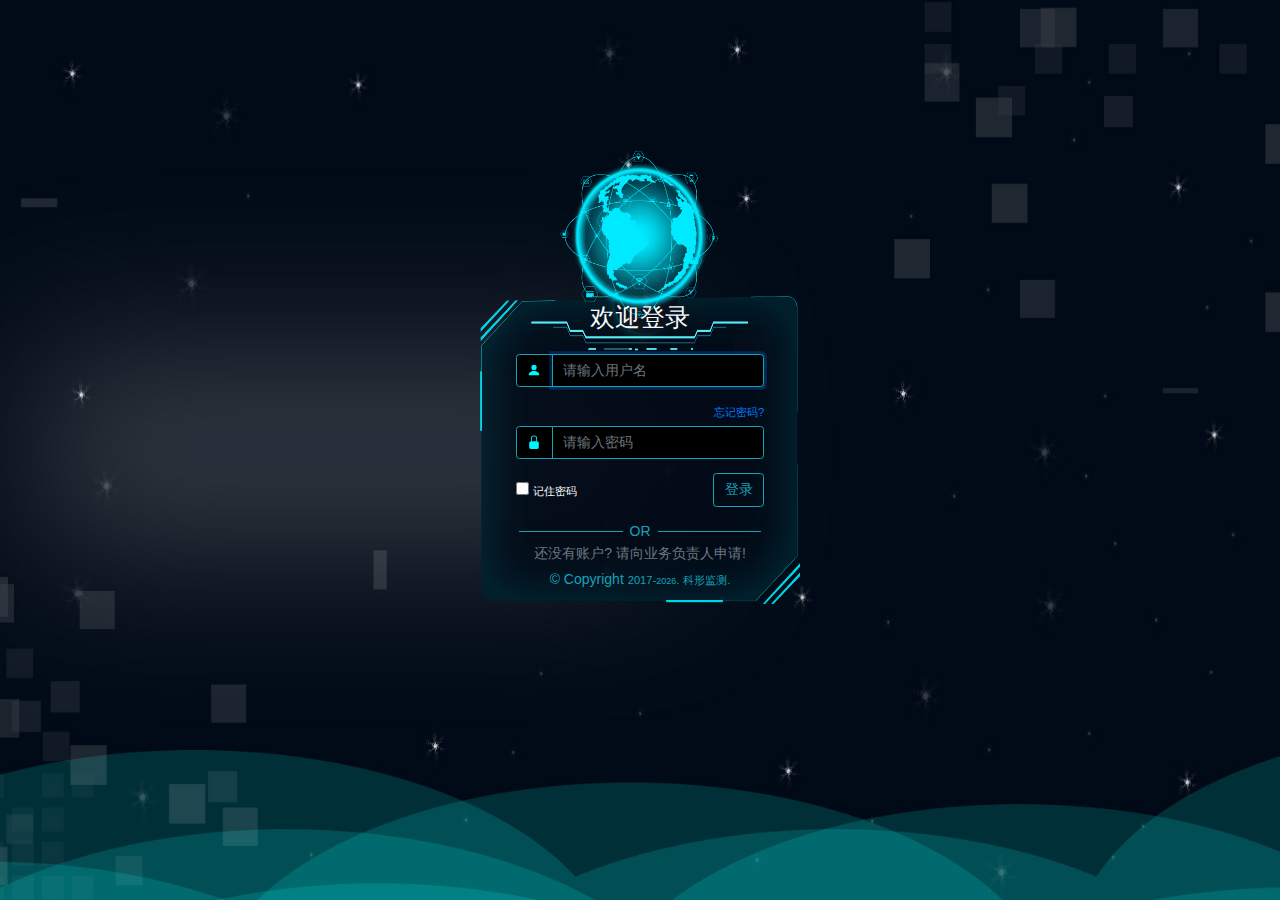
<file: znBim/main.html>
<!DOCTYPE html>
<html>

<head lang="en">
    <meta charset="UTF-8">
    <meta name="viewport" content="width=device-width, initial-scale=1,user-scalable=no shrink-to-fit=no">
    <title>中南大学体育馆主馆-桁架智能监测平台</title>
    <link rel="shortcut icon" href="./image/icon.png" type="image/x-icon">
    <link rel="stylesheet" href="./css/bootstrap.min.css">
    <link rel="stylesheet" href="./css/sideBar.css">
    <link rel="stylesheet" href="./font/iconfont.css">
    <link rel="stylesheet" href="./css/common.css">

    <script type="text/javascript" src="./lib/three.min.js"></script>
    <script type="text/javascript" src="./lib/MTLLoader.js"></script>
    <script type="text/javascript" src="./lib/OBJLoader.js"></script>

    <script type="text/javascript" src="./lib/tween.umd.js"></script>

    <script type="text/javascript" src="./lib/jquery.min.js"></script>
    <script type="text/javascript" src="./lib/bootstrap.min.js"></script>
    <script type="text/javascript" src="./lib/echarts.min.js"></script>
    <script type="text/javascript" src="./lib/cookies.js"></script>
    <script type="text/javascript" src="./js/canvasView.js"></script>
    <script type="text/javascript" src="./js/baseUrl.js"></script>
    <script type="text/javascript" src="./js/loadModel.js"></script>
    <script type="text/javascript" src="./js/sideBar.js"></script>
    <style>
        .avtive {
            background-color: #eee;
            color: #37D9FC;
        }

        a:hover {
            text-decoration: none;
        }

        #headerNav {
            flex: 1;
            position: absolute;
            left: 50%;
            top: 0;
            z-index: 999;
            bottom: 5px;
            width: 100vw;
            height: 72px;
            transform: translateX(-50%);
            background: url('./image/headerBox.png') no-repeat;
            background-size: 125% 150%;
            background-position: 50% -38px;
        }
        #headerNav .navbar {
            width: 100vw;
            height: 72px;
        }
        .content {
            padding-left: 262px;
            padding-top: 72px;
            box-sizing: border-box;
        }

        #navLeft .animate-menu {
            padding-top: 72px;
            z-index: 100;
        }

        .navRigth {
            width: 262px;
            height: 100vh;
            position: fixed;
            right: 0;
            top: 0;
            z-index: 20;
        }

        .navbottom {
            height: 72px;
            position: fixed;
            left: 0;
            bottom: 0;
            z-index: 20
        }
        .userInfo {
            cursor: pointer;
        }
        .userInfo:hover #userOption{
            transform: scale(1);
            top: 55px;
            transition: all 0.4s ease;
        }
        #userOption {
            width: 100%;
            min-width: 130px;
            top: -10px;
            left: 0;
            transform: scale(0);
        }
        #userOption li:hover {
            background: rgb(23,91,128); 
        }
        #openFull:hover {
            transform: scale(1.2);
        }
        @media screen and (max-width: 990px) {
            #headerNav div:nth-child(1),
            #headerNav div:nth-child(3) {
                display: none !important;
            }
            #navLeft .animate-menu {
                top: -100vh;
            }
            .navRigth,
            .navbottom {
                display: none;
            }
            .menuBtn {
                display: block !important;
            }
            .content {
                padding-left: 0;
            }
        }
    </style>
</head>

<body>
    <div class="container-fluid vh-100 bg-black p-0">
        <div id="headerNav" class="fixed-top navbar-dark bg-secondBlack">
            <nav class="navbar navbar-expand-lg row d-flex p-3 m-0">
                <div class="pull-left col-0 col-lg-3">
                    <img src="./image/logo.png" width="60" height="40" class="d-inline-block align-top">
                </div>
                <div class="hederTitle col-12 col-lg-6 offset-md-0">
                    <h4 class="text-center col-sm-12 mx-auto web-font text-bule ellipsis">中南大学体育馆主馆钢桁架在线监测数据平台</h4>
                </div>
                <div id="user" class="text-right d-flex justify-content-end align-items-center col-0 col-lg-3">
                    <div class="d-flex align-items-center userInfo position-relative">
                        <img src="./image/userIcon.svg" width="30" height="30" class="d-inline-block align-top">
                        <h6 id="userName" class="text-bule p-3 pt-4">用户名</h6>
                        <ul id="userOption" class="position-absolute text-light bg-gradients shadow-lg">
                            <li class="text-left p-3" onclick="onLogout()">
                                <svg width="1.3em" height="1.3em" viewBox="0 0 16 16" class="bi bi-power" fill="currentColor" xmlns="http://www.w3.org/2000/svg">
                                    <path fill-rule="evenodd" d="M5.578 4.437a5 5 0 1 0 4.922.044l.5-.866a6 6 0 1 1-5.908-.053l.486.875z"/>
                                    <path fill-rule="evenodd" d="M7.5 8V1h1v7h-1z"/>
                                </svg>
                                <span class="ml-2">退出登录</span>
                            </li>
                        </ul>
                    </div>
                    <div class="text-light border-right mr-3" style="width: 3px; height: 25px"></div>
                    <a id="openFull" class="navbar-brand" href="###" onclick="handleFullScreen()">
                        <img src="./image/open-full.png" width="22" height="22" alt=""/>
                    </a>
                </div>
                <button class="position-fixed menuBtn bg-info border p-1" style="min-width: 30px;display: none;right: 10px;" type="button">
                    <span class="navbar-toggler-icon"></span>
                </button>
            </nav>  
        </div>
        
        <div id="navLeft">
            <section class="animate-menu">
                <ul class="sidebar-menu vh-100 bg-secondBlack" style="width: 262px">
                    <li class="active">
                        <a class="align-middle noNext pr-4 pl-4" data-href="./page/index.html">
                            <img src="./image/home.png" alt="" srcset="">
                            <span class="ml-3">首页</span> 
                        </a>
                    </li>
                    <li>
                        <a class="pl-4 pr-4" href="#">
                            <img src="./image/charge.png" alt="" class="s">
                            <span class="ml-3">实时监测</span>
                            <img src="./image/lowMark.svg" width="15" height="20" class="float-right lowMark"></img>
                        </a>
                        <ul class="sidebar-submenu bg-secondLiver" style="display: none;">
                            <li class="p-1 pl-4"><a class="pl-5" data-href="./page/defMonitor.html">挠度监测</a></li>
                            <li class="p-1 pl-4"><a class="pl-5" data-href="./page/stressMonitor.html">应力监测</a></li>
                            <li class="p-1 pl-4"><a class="pl-5" data-href="./page/shiftMonitor.html">位移监测</a></li>
                            <li class="p-1 pl-4"><a class="pl-5" data-href="./page/speedMonitor.html">震动监测</a></li>
                            <li class="p-1 pl-4"><a class="pl-5" data-href="./page/leanMonitor.html">倾斜监测</a></li>
                            <!-- <li class="p-1 pl-4"><a class="pl-5" data-href="./page/temMonitor.html">温度监测</a> -->
                        </ul>
                        </li>
                        <!-- <li>
                            <a class="pl-4 pr-4 noNext" data-href="./page/workInfo.html">
                                <img src="./image/info.png" alt="" srcset="">
                                <span class="ml-3">工程信息</span>
                            </a>
                        </li> -->
                        <li>
                            <a class="pl-4 pr-4" href="###">
                            <img src="./image/data.png" width="20px" height="20px" alt="" class="s">
                            <span class="ml-3">数据管理</span>
                            <img src="./image/lowMark.svg" width="15" height="20" class="float-right lowMark"></img>
                        </a>
                            <ul class="sidebar-submenu bg-secondLiver" style="display: none;">
                                <li class="p-1 pl-4"><a class="pl-5" data-href="./page/dataCompare.html">数据对比</a></li>
                                <li class="p-1 pl-4"><a class="pl-5" data-href="./page/dataLink.html">数据关联</a></li>
                                <li class="p-1 pl-4"><a class="pl-5" data-href="./page/reportManager.html">报表管理</a></li>
                            </ul>
                        </li>
                </ul>
                <!-- <div class="position-absolute fixed-bottom mb-5">
                    <a class="pl-4 pr-4 noNext" href="###">
                        <img src="./image/makeNote.png" alt="" srcset="">
                        <span class="ml-3 text-light">操作指南</span>
                    </a>
                </div> -->
            </section>
        </div>
        <div class="content bg-secondBlack w-100 vh-100">
            <div class="block-center bg-black w-100 h-100 m-0">
                <h6 class="text-bule w-100 block-center text-center">加载中...</h6>
                <div class="progress block-center mt-4" style="width: 150px">
                    <div class="progress-bar progress-bar-striped progress-bar-animated" role="progressbar" style="width: 100%" aria-valuenow="100"
                        aria-valuemin="0" aria-valuemax="100"></div>
                </div>
            </div>
            <div class="navbottom bg-secondBlack w-100"></div>
            <div class="navRigth bg-secondBlack"></div>
            <iframe src="" id="iframe" frameborder="0" class="position-relative w-100 h-100" style="z-index: 99"></iframe>
        </div>
    </div>
    <script>
        let fullscreen = false;
        let user = window.location.search.substring(1);
        if(!!user) {
            let userInfo = user.substring(user.indexOf('=')+1).split(',');
            sessionStorage.setItem("userAccount", userInfo[0])
        }
        $('#iframe').attr('src', './page/index.html')
        if(!sessionStorage.getItem("userAccount")) {
           location.href = './login.html';
        }else{
            $('#userName').text(sessionStorage.getItem("userAccount"));
        }
        function onLogout() {
            sessionStorage.clear();
            Cookies.set("checked", '', {
                    expires: -1
                }); // 删除 cookie
            Cookies.set("userAccount", '', {
                expires: -1
            });
            Cookies.set("userpassword", '', {
                expires: -1
            });
            location.href = "./login.html";
        }
        function handleFullScreen() {
            let element = document.documentElement;
            if(fullscreen) {
                fullscreen = false;
                $('#openFull img').attr('src', './image/open-full.png');
                if(document.exitFullscreen) {
                    document.exitFullscreen();
                } else if(document.webkitCancelFullScreen) {
                    document.webkitCancelFullScreen();
                } else if(document.mozCancelFullScreen) {
                    document.mozCancelFullScreen();
                } else if(document.msExitFullscreen) {
                    document.msExitFullscreen();
                }
            } else {
                fullscreen = true;
                $('#openFull img').attr('src', './image/close-full.png');
                if(element.requestFullscreen) {
                    element.requestFullscreen();
                } else if(element.webkitRequestFullScreen) {
                    element.webkitRequestFullScreen();
                } else if(element.mozRequestFullScreen) {
                    element.mozRequestFullScreen();
                } else if(element.msRequestFullscreen) {
                    // IE11
                    element.msRequestFullscreen();
                }
            }
        }
    </script>   
</body>
</html>
</file>
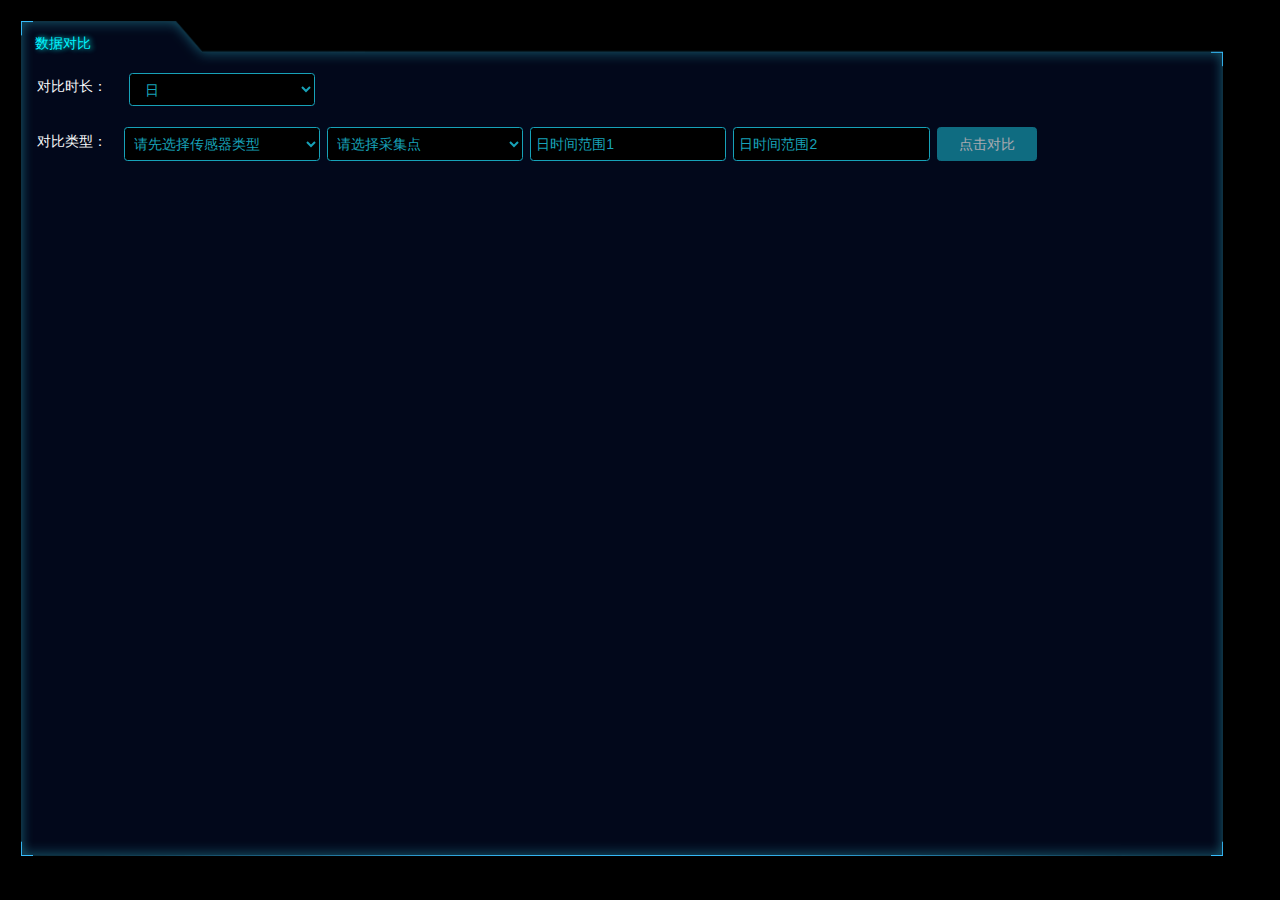
<file: znBim/page/dataCompare.html>
<!DOCTYPE>
<html lang="en">
<head>
    <meta charset="UTF-8">
    <meta name="viewport" content="width=device-width, initial-scale=1, shrink-to-fit=no">
    <meta http-equiv="X-UA-Compatible" content="ie=edge">
    <title>数据对比</title>
    <link rel="stylesheet" href="../css/bootstrap.min.css">
    <link rel="stylesheet" href="../css/common.css">
    <script type="text/javascript" src="../lib/jquery.min.js"></script>
    <script type="text/javascript" src="../lib/bootstrap.min.js"></script>
    <script type="text/javascript" src="../lib/echarts.min.js"></script>
    <script type="text/javascript" src="../lib/laydate.js"></script>
    <style>
        .content {
            background: url('../image/dataCompare.png') no-repeat;
            background-size: 100% 100%;
        }
        input::placeholder {
            color:#17a2b8 !important;
        }
    </style>
</head>
<body onload="init()">
    <div  class="container-fluid pl-0 bg-black w-100 vh-100 pt-4">
        <section class="ml-4" style="width: 95%; height: 95%">
            <div class="content d-flex flex-column p-3 h-100">
                <h6 class="text-hightBule">数据对比</h6> 
                <form>
                    <div class="pt-3 pl-2 form-row">
                        <label class="text-light mb-0 pt-1" style="width: 80px">对比时长：</label>
                        <div class="col-2 ml-2">
                            <select id="dateRange" onchange="onChangeRange()" class="form-control btn-outline-info bg-black">
                                <option value="0" selected>日</option>
                                <option value="1">周</option>
                                <option value="2">月</option>
                            </select>  
                        </div>
                    </div>
                </form>
                <form>
                    <div class="form-row pt-2 pl-2">
                        <label for="name" class="text-light mb-0 pt-1" style="width: 80px">对比类型：</label>
                        <select id="sensorType" onchange="selectedSenType()" class="col-2 ml-2 form-control btn-outline-info bg-black">
                            <option value="0" style="display: none">请先选择传感器类型</option>
                        </select>
                        <select id="sensorName" onchange="selectedSenSor()" class="col-2 ml-2 form-control btn-outline-info bg-black">
                            <option value="0" style="display: none">请选择采集点</option>
                        </select>
                        <input type="text" autocomplete="off" class="col-2 ml-2 form-control btn-outline-info bg-black" style="display:none" placeholder="月时间范围" id="month">
                        <input type="text" autocomplete="off" class="col-2 ml-2 form-control btn-outline-info bg-black" placeholder="日时间范围1" id="day1">
                        <input type="text" autocomplete="off" class="col-2 ml-2 form-control btn-outline-info bg-black" placeholder="日时间范围2" id="day2">
                        <input type="text" autocomplete="off" class="col-2 ml-2 form-control btn-outline-info bg-black" placeholder="周时间范围1" style="display:none" id="week1">
                        <input type="text" autocomplete="off" class="col-2 ml-2 form-control btn-outline-info bg-black" placeholder="周时间范围2" style="display:none" id="week2">
                        <button type="button" id="search" disabled class="ml-2 btn btn-info" onclick="onSearch()" style="width: 100px">点击对比</button>
                        
                    </div>
                </form>
                <div class="pt-2 position-relative" style="flex: 1">
                    <div id="dataEchart" class="w-100 h-100"></div>
                    <div id="loading" class="position-absolute text-center" style="display: none">
                        <span class="spinner-border text-primary" role="status">
                        </span>
                        <div class="text-primary">Loading...</div>
                    </div>
                </div>
            </div>
        </section>
    </div>
    <script>
        let sencode,startTime, endTime,option, pmId = 4;
        let api = '/data/selectDataContrsktDay', params = {};
        let selectedTimeVal = 0;
        function getSensorType() {
            parent.getData('get', '/data/selectAllSensorType', {pmId} ).then((res) => {
                let html = '';
                res.forEach(item => {
                    html += `<option value="${item.sp_code}">${item.sp_name}</option>`
                })
                $('#sensorType').append(html);
            })
        }
        function selectedSenType() {
            let spCode = $('#sensorType option:selected').val();
            parent.getData('get', '/data/selectAllSensorDatasBySentype', {spCode, pmId} ).then((res) => {
                let html = '';
                res.forEach((item, i) => {
                    html += i==0?`<option selected value="${item.sen_code}">${item.sen_name}</option>`:`<option value="${item.sen_code}">${item.sen_name}</option>`
                })
                $('#sensorName').html(html);
                sencode = $('#sensorName option:selected').val();
                checkSelectedAll();
            })
        }
        function selectedSenSor() {
            sencode = $('#sensorName option:selected').val();
            checkSelectedAll();
        }
        //footer图表
        function dataEcharts(data) {
            option = {
                title:{
                    text: '不同时间段同一监测点的数据对比',
                    left: 'center',
                    textStyle: {color: '#00F6FF'}
                },
                color: ['#52FFFF','#FFAE00','#e36159','#00ff7f','#bc1717',
                '#0088cc','#ff7f00','#db7093','#b87333',
                '#ff2400','#215e21','#ff00ff','#99cc32',
                '#23238e','#5340cc'],
                dataZoom: [{
                    type: 'slider',
                    xAxisIndex: 0,
                    filterMode: 'none',
                    textStyle: {color: '#37D9FC'},
                    fillerColor: 'rgba(13,51,88, 0.8)',
                    borderColor: 'rgba(90, 239, 249, .3)'
                },
                {
                    type: 'slider',
                    yAxisIndex: 0,
                    filterMode: 'none',
                    textStyle: {color: '#37D9FC'},
                    fillerColor: 'rgba(13,51,88, 0.8)',
                    borderColor: 'rgba(90, 239, 249, .3)'
                },
                {
                    type: 'inside',
                    xAxisIndex: 0,
                    filterMode: 'none'
                },
                {
                    type: 'inside',
                    yAxisIndex: 0,
                    filterMode: 'none'
                }],
                tooltip: {
                    trigger: "axis",
                },
                axisPointer: {
                    link: {xAxisIndex: 'all'}
                },
                textStyle:{
                    color: '#fff'
                },
                legend: {
                    data: [],
                    x: 'center',
                    y: 30,
                    textStyle: {
                        color: "#fff" //刻度颜色
                    }
                },
                toolbox: {
                    iconStyle: {
                        borderColor: '#e36159',
                    },
                    y: 0
                },
                grid: {},
                xAxis: {},
                yAxis: {},
                series: []
            }//ecahrt图表对象
            let common = {
                boundaryGap: false,
                axisLabel: {
                    textStyle: {
                    color: "#fff" //刻度颜色
                    }
                },
                axisTick: {
                    show: false
                },
                axisLine: {
                    lineStyle: {
                        color: 'rgba(82,255,255,.16)'
                    }
                },
                splitLine: {
                    show: true,
                    lineStyle: {
                        color: 'rgba(82,255,255,.16)'
                    }
                }
            }
            let obj1 = {
                grid: {
                    top: 85,
                    left: 55,
                    right: 50,
                    bottom: 50
                },
                xAxis: {
                    //x轴
                    type: "category",
                    name: '(时)',
                    data: ['00时','01时','02时','03时','04时','05时','06时','07时','08时','09时','10时','12时'],
                    boundaryGap: false,
                },
                yAxis: {
                    //y轴
                    type: "value",
                    name: "",
                    // min: 'dataMin',
                    // scale: true,
                    axisTick: {
                        show: false
                    }
                }
            }
            Object.assign(obj1.xAxis, common);
            Object.assign(obj1.yAxis, common);
            let obj2 = {
                grid: [{
                    top: 50,
                    left: 50,
                    right: 50,
                    height: '35%'
                }, {
                    left: 50,
                    right: 50,
                    top: '55%',
                    height: '35%'
                }],
                xAxis: [{
                    //x轴
                    type: "category",
                    name: '(时)',
                    data: [],
                    boundaryGap: false,
                },{
                    //x轴
                    gridIndex: 1,
                    type: "category",
                    name: '(时)',
                    data: [],
                    boundaryGap: false,
                    position: 'top'
                }],
                yAxis:[{
                    //y1轴
                    type: "value",
                    name: "",
                    axisTick: {
                        show: false
                    }
                },{
                    //y2轴
                    gridIndex: 1,
                    type: "value",
                    name: "",
                    inverse: true,
                    axisTick: {
                        show: false
                    }
                }]
            }
            Object.assign(obj2.xAxis[0], common);
            Object.assign(obj2.xAxis[1], common);
            Object.assign(obj2.yAxis[0], common);
            Object.assign(obj2.yAxis[1], common);
            obj1.xAxis.data = [];
            obj2.xAxis[0].data = [];
            obj2.xAxis[1].data = [];
            obj2.yAxis[0].data = [];
            obj2.yAxis[1].data = [];
            if(!!data) {
                
                for(let key in data){
                    var serie = [];
                    let time = key==0?startTime:endTime;
                    let lineNumber = data[key][0].sp_vnum;
                    let unit = data[key][0].sp_columns.split('||');
                    for(let i=0; i < lineNumber; i++) {
                        let name = unit[i]+'('+time+')';
                        option.legend.data.push(name);
                        serie[i] = {name: name,type: 'line',data: []};
                    }
                    data[key].forEach((item, i) => {
                        for(let i=0; i < lineNumber; i++) {
                            serie[i].data.push(item['da_v'+ (i+1)]);
                        }
                        if(key == 1) {
                            switch(selectedTimeVal) {
                                case 0: 
                                    option.xAxis = obj1.xAxis;
                                    option.yAxis = obj1.yAxis;
                                    option.grid = obj1.grid;
                                    option.xAxis.data.push(item.da_unixtime.substring(11)+'时');
                                    break;
                                case 1: 
                                    option.xAxis = obj2.xAxis;
                                    option.yAxis = obj2.yAxis
                                    option.grid = obj2.grid;
                                    for(let i=0; i < lineNumber; i++) {
                                        Object.assign(serie[i], {xAxisIndex: 1, yAxisIndex: 1});
                                    }
                                    option.dataZoom[0].xAxisIndex = [0, 1];
                                    option.dataZoom[1].xAxisIndex = [0, 1];
                                    if(!!data[0][i] ) {
                                        option.xAxis[0].data.push(data[0][i].da_unixtime.substring(5, 10)+'日('+data[0][i].da_unixtime.substring(10, 13)+'点)');
                                    }
                                    if(!!data[0][i]) {
                                        option.xAxis[1].data.push(data[1][i].da_unixtime.substring(5, 10)+'日('+data[0][i].da_unixtime.substring(10, 13)+'点)');  
                                    }
                                    break;
                                case 2: 
                                    option.xAxis = obj1.xAxis;
                                    option.yAxis = obj1.yAxis
                                    option.grid = obj1.grid;
                                    option.xAxis.data.push(item.da_unixtime.substring(8, 10)+'日');
                                    break;
                            }
                            
                        }
                    })
                    option.series = option.series.concat(serie);
                }
                if(selectedTimeVal == 1) {
                    option.yAxis[0].name = data[0][0].sp_columns+'('+data[0][0].sp_unit+')'; 
                    option.yAxis[1].name = data[1][0].sp_columns+'('+data[1][0].sp_unit+')'; 
                }else{
                    option.yAxis.name = data[0][0].sp_columns+'('+data[0][0].sp_unit+')';
                }
                
            }
            let echartView = parent.echarts.init(document.querySelector('#dataEchart'));
            echartView.setOption(option, true);
            $(window).resize(() => {
                echartView.resize();      
            })
        }
        function onChangeRange() {
            startTime = endTime = '';
            $('#search').attr("disabled", true);
            selectedTimeVal = Number($("#dateRange option:selected").val());
            $("#day1").val('');$("#day2").val('');
            $("#week1").val('');$("#week2").val('');
            $("#month").val('');
            switch(selectedTimeVal) {
                case 0: api = '/data/selectDataContrsktDay';
                        $("#day1").fadeIn('150');$("#day2").fadeIn('150');
                        $("#week1").fadeOut('50');$("#week2").fadeOut('50');
                        $("#month").fadeOut('50');
                    break;
                case 1: api = '/data/selectDataContrsktWeek';
                        $("#day1").fadeOut('50');$("#day2").fadeOut('50');
                        $("#week1").fadeIn('150');$("#week2").fadeIn('150');
                        $("#month").fadeOut('50');
                    break;
                case 2: api = '/data/selectDataContrsktMonth';
                        $("#day1").fadeOut('50');$("#day2").fadeOut('50');
                        $("#week1").fadeOut('50');$("#week2").fadeOut('50');
                        $("#month").fadeIn('150');
                    break;
            }
        }
        function initTime() {
            laydate.render({
                elem: '#day1',
                theme: '#17a2b8',
                format: 'yyyy-MM-dd',
                max: new Date().getTime(),
                done: function(value, date, endDate){
                    startTime = value;
                    checkSelectedAll(event, value);
                }
            });
            laydate.render({
                elem: '#day2',
                theme: '#17a2b8',
                format: 'yyyy-MM-dd',
                max: new Date().getTime(),
                done: function(value, date, endDate){
                    endTime = value;
                    checkSelectedAll(event, value);
                }
            });
            laydate.render({
                elem: '#week1',
                theme: '#17a2b8',
                format: 'yyyy-MM-dd至yyyy-MM-dd',
                max: new Date().getTime(),
                done: function(value, date, endDate){
                    startTime = value.substring(0, 10);
                    checkSelectedAll(event, value);
                    $("#week1").val(startTime + '至'+ getNextWeek(startTime));
                }
            });
            laydate.render({
                elem: '#week2',
                theme: '#17a2b8',
                format: 'yyyy-MM-dd至yyyy-MM-dd',
                max: new Date().getTime(),
                done: function(value, date, endDate){
                    endTime = value.substring(0, 10);
                    checkSelectedAll(event, value);
                    $("#week2").val(endTime + '至'+ getNextWeek(endTime));
                }
            });
            laydate.render({
                elem: '#month',
                theme: '#17a2b8',
                type: 'month',
                range: true,
                format: 'yyyy-MM',
                max: new Date().getTime(),
                done: function(value, date, endDate){
                    startTime = value.substring(0, 7);
                    endTime = value.substring(value.length-7, value.length);
                    checkSelectedAll(event);
                }
            });
        }
        function onSearch() {
            $("#loading").fadeIn();
            parent.getData('get', api, params ).then((res) => {
                dataEcharts(res);
                $("#loading").fadeOut();
            })
        }
        function checkSelectedAll(e, time) {
            if(!!sencode&&!!startTime&&!!endTime) {
                $('#search').removeAttr("disabled");
            }
            switch(selectedTimeVal) {
                case 0: params = {daytimeone: startTime, daytimetwo: endTime}; 
                    break;
                case 1: params = {weektimebeginone: startTime, weektimeendone: getNextWeek(startTime),
                        weektimebegintwo: endTime, weektimeendtwo: getNextWeek(endTime)};
                    break;
                case 2: params = {monthtimeone: startTime, monthtimetwo: endTime};
                    break;
            }
            params = Object.assign({pmId: 4, sencode},params);
        }
        function getNextWeek(nextDay) {
            var dd = new Date(nextDay);
            dd.setDate(dd.getDate() + 7);
            var y = dd.getFullYear();
            var mon = dd.getMonth() + 1; //获取当前月份的日期
            var d = dd.getDate();
            if (mon < 10) {
                mon = "0" + mon
            }
            if (d < 10) {
                d = "0" + d
            }
            return y + "-" + mon + "-" + d;
        };
        function init() {
            getSensorType(); 
            initTime();
            dataEcharts();
        }
    </script>
</body>
</html>
</file>
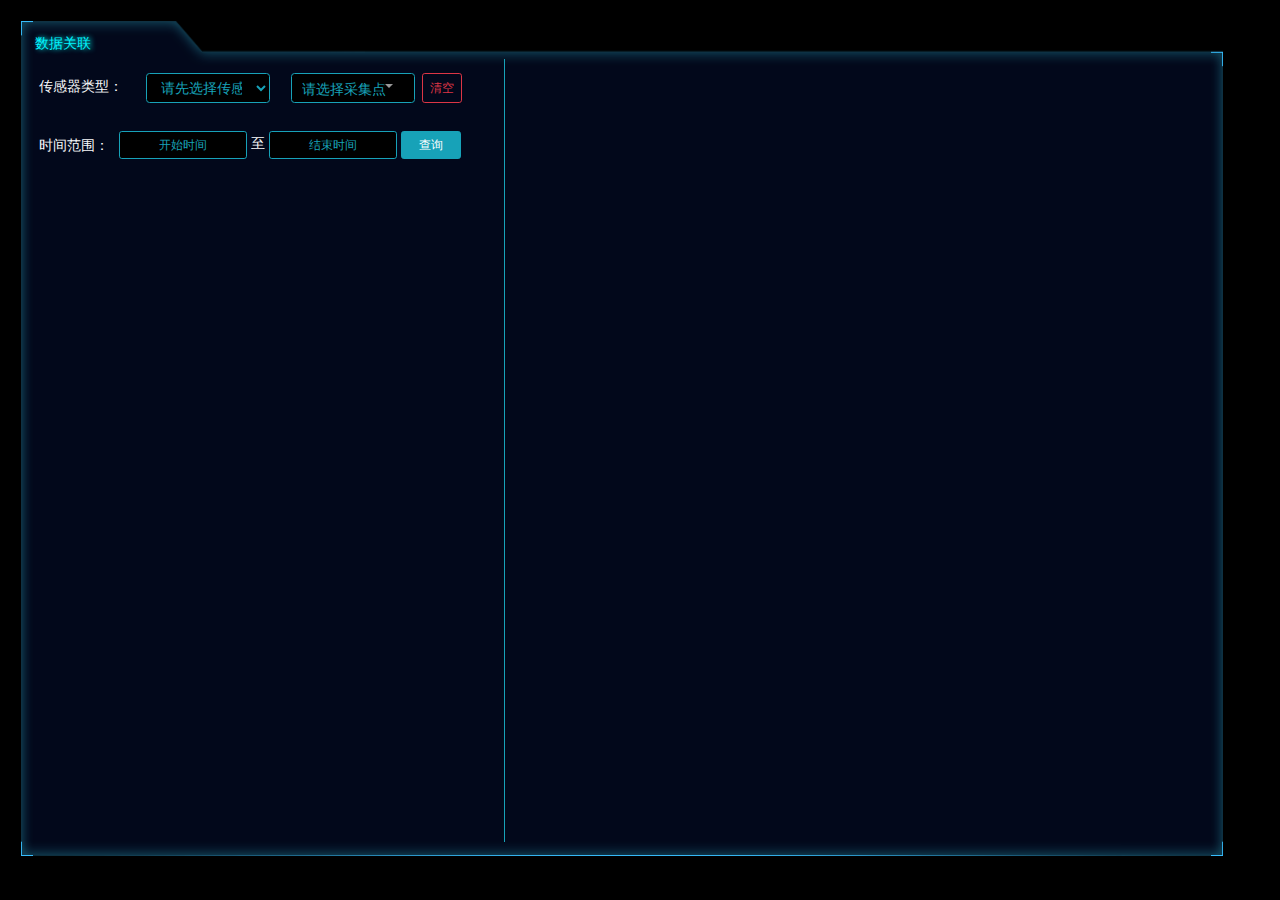
<file: znBim/page/dataLink.html>
<!DOCTYPE>
<html lang="en">
<head>
    <meta charset="UTF-8">
    <meta name="viewport" content="width=device-width, initial-scale=1, shrink-to-fit=no">
    <meta http-equiv="X-UA-Compatible" content="ie=edge">
    <title>数据对比</title>
    <link rel="stylesheet" href="../css/bootstrap.min.css">
    <link rel="stylesheet" href="../css/common.css">
    <link rel="stylesheet" href="../css/bootstrap-select.min.css">
    <script type="text/javascript" src="../lib/Popper.min.js"></script>
    <script type="text/javascript" src="../lib/jquery.min.js"></script>
    <script type="text/javascript" src="../lib/bootstrap.min.js"></script>
    <script type="text/javascript" src="../lib/echarts.min.js"></script>
    <script type="text/javascript" src="../lib/laydate.js"></script>
    <script src="../lib/bootstrap-select.min.js"></script>
    <style>
        .content {
            background: url('../image/dataCompare.png') no-repeat;
            background-size: 100% 100%;
        }
        input::placeholder {
            color:#17a2b8 !important;
        }
        .dropdown-item, .dropdown-menu{
            background-color: #000 !important;
            color: #17a2b8 !important;
        }
        .filter-option {
            padding: 0 !important;
            padding-right: 20px;
            color: #17a2b8 !important;
        }
        .btn-light {
            background-color: rgba(0, 0, 0, 0) !important;
            border: none !important;
        }
    </style>
</head>
<body onload="init()">
    <div  class="container-fluid pl-0 bg-black w-100 vh-100 pt-4">
        <section class="ml-4" style="width: 95%; height: 95%">
            <div class="content d-flex flex-column p-3 h-100 h-100">
                <h6 class="text-hightBule">数据关联</h6> 
                <div class="d-flex h-100">
                    <div style="width: 40%" class="border-right border-info">
                        <div class="form-row pt-3 pl-1">
                            <div id="pointList" class="col-12">
                                <div class="d-flex justify-content-around mb-2">
                                    <label for="name" class="text-light mb-0 pt-1" style="width: 100px;">传感器类型：</label>
                                    <div class="row ml-2" style="flex: 1"> 
                                        <select onchange="selectedSenType()" class="sensorType mr-4 col-4 btn btn-outline-info bg-black">
                                            <option value="0" style="display: none">请先选择传感器类型</option>
                                        </select>
                                        <select title="请选择采集点" multiple class="selectpicker sensorName col-4 btn btn-outline-info bg-black mr-2">
                                        </select>
                                        <button onclick="removePoints()" class="disableRemove btn btn-sm btn-outline-danger">
                                            清空
                                        </button>
                                    </div>
                                </div>
                            </div>
                            <div class="col-12 d-flex justify-content-around mt-4">
                                <label for="name" class="text-light mb-0 pt-1" style="width: 80px;">时间范围：</label>
                                <div style="flex: 1">
                                    <input type="text" autocomplete="off" class="col-4 btn btn-sm btn-outline-info bg-black" placeholder="开始时间" id="time1">
                                    <span class="text-light text-center">至</span>
                                    <input type="text" autocomplete="off" class="col-4 btn btn-sm btn-outline-info bg-black" placeholder="结束时间" id="time2">
                                    <button type="button" id="search" style="min-width: 60px" class="btn btn-sm btn-info" onclick="onSearch()">查询</button>
                                </div>
                            </div>
                            <div id="warningInfo" class="text-center text-light alert bg-gradients fixed-top m-auto" role="alert" style="width: 220px; display: none">
                                请选择不同采集点！
                            </div>
                        </div>  
                    </div>
                    <div class="pt-2 position-relative" style="width: 60%">
                        <div id="dataEchart" class="w-100 h-100"></div>
                        <div id="loading" class="position-absolute text-center" style="display: none">
                            <span class="spinner-border text-primary" role="status">
                            </span>
                            <div class="text-primary">Loading...</div>
                        </div>
                    </div>
                </div>
            </div>
        </section>
    </div>
    <script>
        let daytimeone, daytimetwo,option, pointCount,echartView,
        pmId = 4, senCodeList = [], SensorTypeList = [],
        minPoint = 1, maxPoint = 1, startTime, endTime;
        pointCount = minPoint;
        function getSensorType() {
            parent.getData('get', '/data/selectAllSensorType', {pmId} ).then((res) => {
                SensorTypeList = res;
                createdPoint();
            })
        }
        function selectedSenType() {
            let element = event.target;
            $(".selectpicker").empty();
            let spCode = $(element).children('option:selected').val();
            parent.getData('get', '/data/selectAllSensorDatasBySentype', {spCode, pmId} ).then((res) => {
                let html = '';
                res.forEach((item, i) => {
                    html += i== 0?`<option selected value="${item.sen_code}">${item.sen_name}</option>`:`<option value="${item.sen_code}">${item.sen_name}</option>`
                })
                $(".selectpicker").append($(html));
                $(".selectpicker").selectpicker("refresh");
            })
        }
        function createdPoint() {
            let optionHtml = '';
            SensorTypeList.forEach(item => {
                optionHtml += `<option value="${item.sp_code}">${item.sp_name}</option>`
            })
            $('.sensorType').append($(optionHtml));
        }
        function removePoints() {
            $(".selectpicker").val('');
            $(".filter-option-inner-inner").text('请选择采集点');
        }
        //footer图表
        function dataEcharts(data) {
            let color = ['#52FFFF','#FFAE00','#e36159','#00ff7f','#bc1717',
                '#0088cc','#ff7f00','#db7093','#b87333',
                '#88aaa0','#215e21','#ff00ff','#99cc32',
                '#23238e','#5340cc','#ddccaa','#d5a6cd','#19cdcc'];
            option = {
                title:{
                    text: '不同监测点的数据关联图',
                    left: 'center',
                    textStyle: {color: '#00F6FF'}
                },
                color: color,
                tooltip: {
                    trigger: "axis",
                    backgroundColor: 'rgba(90, 239, 249, .3)'
                },
                dataZoom: [
                {
                    type: 'slider',
                    xAxisIndex: 0,
                    filterMode: 'none',
                    textStyle: {color: '#37D9FC'},
                    fillerColor: 'rgba(13,51,88, 0.8)',
                    borderColor: 'rgba(90, 239, 249, .3)'
                },
                {
                    type: 'slider',
                    yAxisIndex: 0,
                    filterMode: 'none',
                    textStyle: {color: '#37D9FC'},
                    fillerColor: 'rgba(13,51,88, 0.8)',
                    borderColor: 'rgba(90, 239, 249, .3)'
                },
                {
                    type: 'inside',
                    xAxisIndex: 0,
                    filterMode: 'none'
                },
                {
                    type: 'inside',
                    yAxisIndex: 0,
                    filterMode: 'none'
                }],
                textStyle:{
                    color: '#fff',
                },
                legend: {
                    data: [],
                    x: 'center',
                    y: 30,
                    textStyle: {
                        color: "#fff" //刻度颜色
                    }
                },
                toolbox: {
                    iconStyle: {
                        borderColor: '#e36159',
                    },
                    y: 0
                },
                grid: {
                    top: 105,
                    left: 55,
                    right: 50,
                    bottom: 110
                },
                xAxis: {
                    //x轴
                    type: "category",
                    name: '(时)',
                    data: ['00时','01时','02时','03时','04时','05时','06时','07时','08时','09时','10时','12时'],
                    boundaryGap: false,
                    axisLabel: {
                        rotate: 30,
                        textStyle: {
                        color: "#fff" //刻度颜色
                        }
                    },
                    axisTick: {
                        show: false
                    },
                    axisLine: {
                        lineStyle: {
                            color: 'rgba(82,255,255,.16)'
                        }
                    },
                    splitLine: {
                        show: true,
                        lineStyle: {
                            color: 'rgba(82,255,255,.16)'
                        }
                    }
                },
                yAxis: {
                    //y轴
                    type: "value",
                    name: "",
                    axisTick: {
                        show: false
                    },
                    axisLabel: {
                        textStyle: {
                        color: "#fff", //刻度颜色
                        fontSize: 14 //刻度大小
                        }
                    },
                    axisLine: {
                        lineStyle: {
                            color: 'rgba(82,255,255,.16)'
                        }
                    },
                    splitLine: {
                        show: true,
                        lineStyle: {
                            color: 'rgba(82,255,255,.16)'
                        }
                    }
                },
                series: []
            }//ecahrt图表对象
            function areaStyle({r, g, b}) {
                return {
                    color: new echarts.graphic.LinearGradient(0, 0, 0, 1, [{
                        offset: 0,
                        color: `rgba(${r}, ${g}, ${b}, 0.1)`
                    }, {
                        offset: 1,
                        color: `rgba(${r}, ${g}, ${b}, 0.5)`
                    }])
                }
            }
            option.xAxis.data = [];
            if(!!data) {
                let serie = {};
                option.xAxis.data = data[0].x;
                option.yAxis.name = data[0].kxSentype.spColumns+'('+data[0].kxSentype.spUnit+')';
                data.forEach( (val, index) => {
                    let lineNumber = val.kxSentype.spVnum;
                    let unit = val.kxSentype.spColumns.split('||');
                    for(let i=0; i < lineNumber; i++) {
                        option.legend.data.push(val.senName + `(${unit[i]})`);
                        serie = {name: val.senName + `(${unit[i]})`,type: 'line',smooth: true, data: []};
                        i == 0?serie.data = val.y:serie.data = val['y'+i];
                        option.series.push(serie); 
                    }
                })
            }
            echartView = parent.echarts.init(document.querySelector('#dataEchart'));
            echartView.setOption(option, true);
            $(window).resize(() => {
                echartView.resize();      
            })
        }
        function initTime() {
            laydate.render({
                elem: '#time1',
                theme: '#17a2b8',
                type: 'datetime',
                format: 'yyyy-MM-dd HH:mm:ss',
                max: new Date().getTime(),
                done: function(value, date, endDate){
                    startTime = value;
                }
            });
            laydate.render({
                elem: '#time2',
                theme: '#17a2b8',
                type: 'datetime',
                format: 'yyyy-MM-dd HH:mm:ss',
                max: new Date().getTime(),
                done: function(value, date, endDate){
                    endTime = value;
                }
            });
        }
        function onSearch() {
            let senCodeList = $(".selectpicker").val() || [];
            if(senCodeList.length < 2) {
                $('#warningInfo').text('至少选择两个传感器！');
                $('#warningInfo').fadeIn();
                setTimeout(() => {$('#warningInfo').fadeOut();}, 2500);
                return false; 
            }
            if(!startTime || !endTime) {
                $('#warningInfo').text('时间范围不能为空！');
                $('#warningInfo').fadeIn();
                setTimeout(() => {$('#warningInfo').fadeOut();}, 2500);
                return false;
            }
            echartView.setOption({}, true);
            $("#loading").fadeIn('50');
            const senCodes = senCodeList.join(',');
            parent.getData('get', '/data/selectSensorDatasByOther', {senCodes, startTime, endTime} ).then((res) => {
                dataEcharts(res);
                $("#loading").fadeOut('50');
            })
        }
        function init() {
            getSensorType(); 
            initTime();
            dataEcharts();
        }
    </script>
</body>
</html>
</file>
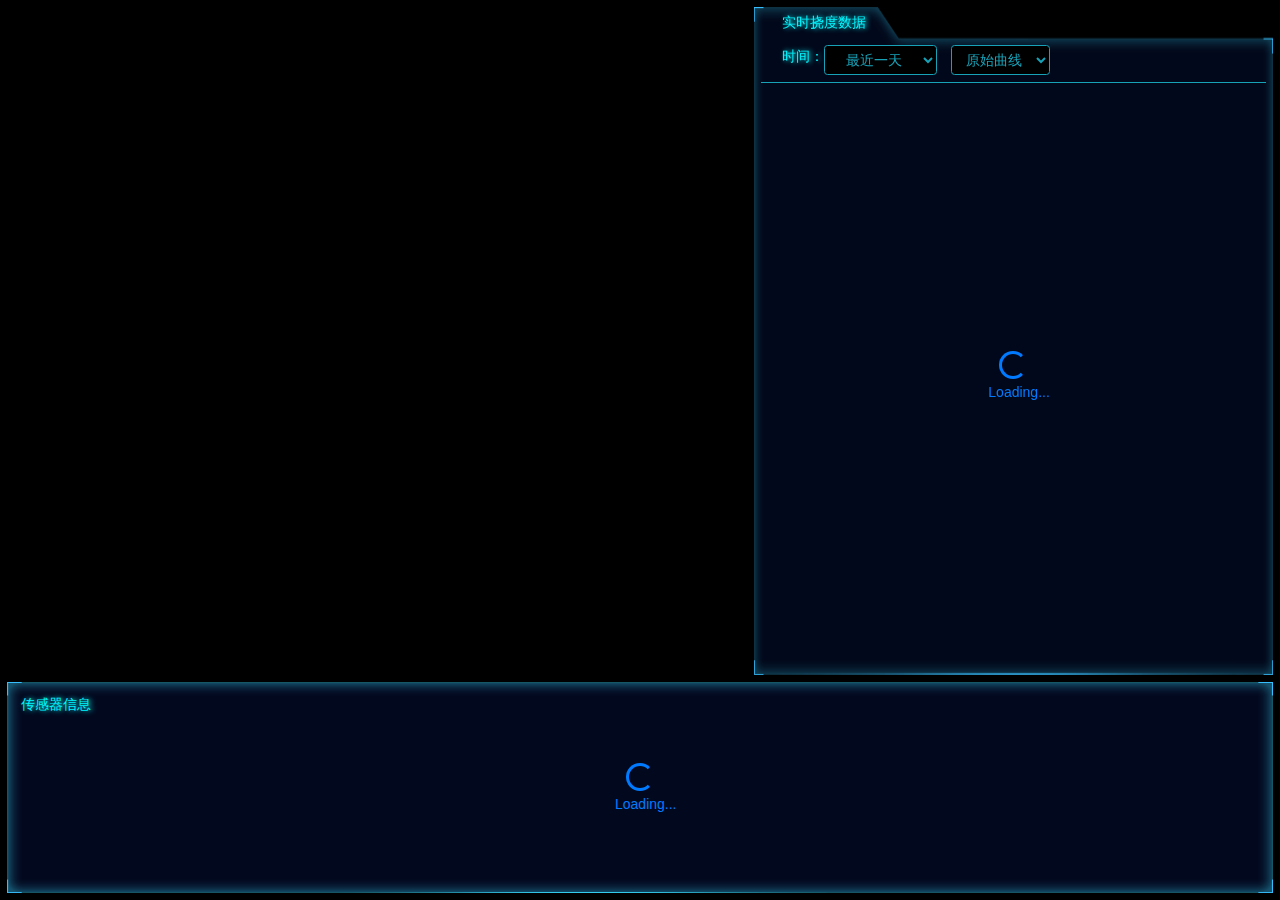
<file: znBim/page/defMonitor.html>
<!DOCTYPE html>
<html lang="en">
<head>
    <meta charset="UTF-8">
    <meta name="viewport" content="width=device-width, initial-scale=1.0">
    <meta http-equiv="X-UA-Compatible" content="ie=edge">
    <title>挠度</title>
    <link rel="stylesheet" href="../css/bootstrap.min.css">
    <link rel="stylesheet" href="../css/common.css">
    <link rel="stylesheet" href="../css/swiper.min.css">

    <script type="text/javascript">let THREE = parent.THREE;</script>
    <script type="text/javascript" src="../lib/OrbitControls.js"></script>
    <script type="text/javascript" src="../lib/stats.js"></script>
    <script type="text/javascript" src="../lib/onEvent.js"></script>

    <script type="text/javascript" src="../lib/CopyShader.js"></script>
    <script type="text/javascript" src="../lib/EffectComposer.js"></script>
    <script type="text/javascript" src="../lib/RenderPass.js"></script>
    <script type="text/javascript" src="../lib/ShaderPass.js"></script>
    <script type="text/javascript" src="../lib/OutlinePass.js"></script>
    <script type="text/javascript" src="../lib/SMAAShader.js"></script>
    <script type="text/javascript" src="../lib/SMAAPass.js"></script>
    <script type="text/javascript" src="../lib/LuminosityHighPassShader.js"></script>
    <script type="text/javascript" src="../lib/UnrealBloomPass.js"></script>

    <script type="text/javascript" src="../lib/jquery.min.js"></script>
    <script type="text/javascript" src="../lib/bootstrap.min.js"></script>
    <script type="text/javascript" src="../lib/swiper.min.js"></script>
    <script type="text/javascript" src="../js/canvasView.js"></script>
    <script type="text/javascript" src="../lib/laydate.js"></script>
    <style>
        .pageRight .content1 {
            background: url('../image/bg-img2.png') no-repeat;
            background-size: 100% 100%;
        }
        .pageRight .content2 {
            background: url('../image/bg-img1.png') no-repeat;
            background-size: 100% 100%;
        }
        .monitorInfo {
            background: url('../image/monitorInfo.png') no-repeat;
            background-size: 100% 100%;
        }
        .footer {
            background: url('../image/bg-img.png') no-repeat;
            background-size: 100% 100%;  
        }  
        .swiper-container {
            width: 100%;
            height: 100%;
            cursor: pointer;
        }
        .swiper-slide {
            font-size: 18px;
            display: flex;
            flex-direction: column;
            justify-content: center;
            height: 70%;
        }
        .swiper-pagination {
            bottom: -5px !important;
        }
        .swiper-pagination-bullet {
            background: #00F6FF;
        }
    </style>
</head>
<body onload="init()">
    <div  class="container-fluid pl-0 bg-black w-100 vh-100">
        <section id="threeModelView" class="fixed-top overflow-hidden col-6 col-sm-6 col-md-7 col-lg-7 vh-100 p-0">
            <div class="sensorInfo"></div>
            <div class="framelist" style="height: 140px">
                <ul class="row m-0">
                </ul>
            </div> 
        </section>
        <section class="position-fixed col-6 col-sm-6 col-md-5 col-lg-5 p-0" style="right: 0">
            <div class="pageRight pl-2 pr-2" style="min-width: 280px">
                <ul class="d-flex flex-column justify-content-start text-light vh-100">
                    <li class="mt-2 pb-2 h-75">
                        <div class="content1 d-flex flex-column p-2 h-100">
                            <h6 class="text-hightBule pl-4">实时挠度数据</h6>
                            <div class="pl-4 d-flex align-items-center flex-wrap border-bottom border-info">
                                <label class="text-hightBule">时间：</label>
                                <select id="timeDuration" class="btn btn-outline-info bg-black" onchange="onSelectedTime()">
                                    <option value="0">最近一小时</option>
                                    <option value="1" selected>最近一天</option>
                                    <option value="2">最近一周</option>
                                    <option value="3">最近一月</option>
                                    <option value="4">其它</option>
                                </select>
                                <div id="rangeTime" class="pl-3 mt-2 flex-nowrap" style="display: none">
                                     <input 
                                        type="text" 
                                        style="width: 130px; font-size: 12px" 
                                        id="startTime" 
                                        class="btn btn-outline-info btn-sm bg-black" 
                                        autocomplete="off"
                                        placeholder="开始时间"/>
                                    <span>至</span>
                                    <input 
                                        type="text" 
                                        style="width: 130px; font-size: 12px" 
                                        id="endTime" 
                                        autocomplete="off"
                                        class="btn btn-outline-info btn-sm bg-black" 
                                        placeholder="结束时间" /> 
                                    <button id="search" class="btn btn-info btn-sm ml-2" disabled onclick="sendEchartRequest()">查询</button>
                                </div>
                                <select id="lineType" class="btn btn-outline-info bg-black ml-3 m-2" onchange="onChangeLineType()">
                                    <option value="0" selected>原始曲线</option>
                                    <option value="1">优化曲线</option>
                                </select>
                            </div>
                            <div class="pt-2 position-relative" style="flex: 1">
                                <div id="dataEchart" class="w-100 h-100"></div>
                                <div id="loading" class="position-absolute text-center">
                                    <span class="spinner-border text-primary" role="status">
                                    </span>
                                    <div class="text-primary">Loading...</div>
                                </div>
                            </div>
                        </div>
                    </li> 
                </ul>
            </div>
        </section>
        <footer class="fixed-bottom col-12 bg-black p-2 h-25">
            <div class="footer h-100 p-3 d-flex flex-column">
                <h6 class="text-hightBule">传感器信息</h6>
                <div class="d-flex align-items-center" style="flex: 1">
                    <div class="swiper-container">
                        <ul class="swiper-wrapper d-flex align-items-center">
                        </ul>
                        <div class="swiper-pagination"></div>
                    </div>
                </div>
                <!--swiper -->
            </div>
            <div id="loading1" class="position-absolute text-center">
                <span class="spinner-border text-primary" role="status">
                </span>
                <div class="text-primary">Loading...</div>
            </div>
        </footer>
    </div>
    <script>
        let camera, scene, renderer, controls, stats, composer, outLineColor;
        let swiper,echartDom, echart, echartStartTime, echartEndTime;
        let gpId = 36;
        let spCode = 90;
        let currentFrame = null;
        let currentSensor = null;
        let frameList = null;
        let sensorList = [];
        var linkSensorLine = new THREE.Group();
        var webSocket = null;
        var flashTimer = null;
        let getEchartsTimer = null;//定时获取ecahrts数据
        let series1 = [], series2 = [];//series1原始数据， series2优化数据
        let layers = new THREE.Layers();
        let threeView = $('#threeModelView');
        //时间格式化函数添加到Date原型链上
	    Date.prototype.Format = timeFormat;
        let chartOption = {
                color: ['#52FFFF','#FFAE00','#e36159','#00ff7f','#bc1717',
                '#0088cc','#ff7f00','#db7093','#b87333',
                '#ff2400','#215e21','#ff00ff','#99cc32',
                '#23238e','#5340cc'],
                tooltip: {
                    trigger: "axis"
                },
                legend: {
                    data: [],
                    x: 'center',
                    y: 0,
                    textStyle: {
                        color: "#fff" //刻度颜色
                    }
                },
                dataZoom: [{
                    type: 'inside' ,
                    start: 0,
                    end: 100,
                }],
                toolbox: {
                    iconStyle: {
                        borderColor: '#e36159',
                    },
                    y: 0
                },
                grid: {
                    top: 85,
                    left: 65,
                    right: 65,
                    bottom: 65
                },
                xAxis: {
                //x轴
                type: "category",
                name: '时间',
                data: [],
                boundaryGap: false,
                axisLabel: {
                    rotate: 30,
                    textStyle: {
                        color: "#fff" //刻度颜色
                    }
                },
                axisTick: {
                    show: false
                },
                axisLine: {
                    lineStyle: {
                        color: 'rgba(82,255,255,.5)'
                    },
                },
                splitLine: {
                    show: true,
                    lineStyle: {
                        color: 'rgba(82,255,255,.16)'
                    }
                }
                },
                yAxis: {
                    //y轴
                    type: "value",
                    name: "",
                    // min: 'dataMin',
                    // scale: true, 
                    axisTick: {
                        show: false
                    },
                    axisLabel: {
                        textStyle: {
                        color: "#fff", //刻度颜色
                            fontSize: 14 //刻度大小
                        }
                    },
                    axisLine: {
                        lineStyle: {
                            color: 'rgba(82,255,255,.5)'
                        }
                    },
                    splitLine: {
                        show: true,
                        lineStyle: {
                            color: 'rgba(82,255,255,.16)'
                        }
                    }
                },
                series: []
            }//ecahrt图表对象
        //3D场景初始化
        function initScene() {
            camera = new THREE.PerspectiveCamera( 75, threeView.width() / threeView.height(), 1, 20000 );
            // camera.position.set( -230, 150, 0 ); 
            camera.position.set( -50, 150, -350 ); 
            // camera.lookAt(0,0,0);
            scene = new THREE.Scene();
            THREE.onEvent(scene, camera,threeView.width(), threeView.height());//事件初始化
            //场景中添加网格辅助
            let grid = new THREE.GridHelper( 1200, 20, 0x38b0de, 0x38b0de);
            // scene.add( grid );
            // 给场景添加一个环境光
            let ambientLight = new THREE.AmbientLight( 0x888888);
            ambientLight.name = 'ambientLight';
            scene.add( ambientLight );
            // 给场景添加一个平行光出来
            let dirLight = new THREE.DirectionalLight( 0xffffff);
            //  dirLight.color.setHSL( 0.1, 1, 0.95 );
            dirLight.position.set( -1, 1.75, 1 );
            dirLight.position.multiplyScalar( 30 );
            dirLight.name = 'dirLight';
            scene.add( dirLight );
            //实例化一个渲染器s
            renderer = new THREE.WebGLRenderer( { antialias: true, alpha: true } );
            // renderer.setPixelRatio( window.devicePixelRatio );
            renderer.setSize( threeView.width(), threeView.height());
            // renderer.setClearColor( 0xffffff, 0.1);   
            threeView.append( renderer.domElement );
            //控制相机
            controls = new THREE.OrbitControls( camera, renderer.domElement);
            controls.minPolarAngle =0;
            controls.maxPolarAngle =Math.PI/2.1;
            //设置相机移动距离
            controls.minDistance = 100;
            controls.maxDistance = 600;
            // 使动画循环使用时阻尼或自转 意思是否有惯性
            controls.enableDamping = true;
            //动态阻尼系数 就是鼠标拖拽旋转灵敏度
            controls.dampingFactor = 0.9;
            window.addEventListener( 'resize', onWindowResize, false );
            composerPass(renderer);
        }
        //后期通道
        function composerPass(renderer) {
            composer = new THREE.EffectComposer(renderer);//通道组合器
            var renderPass = new THREE.RenderPass( scene, camera );//渲染一个新环境
            // 外边框outLine
            outLineColor = new THREE.OutlinePass( 
                new THREE.Vector2( threeView.width(), threeView.height() ), scene, camera);
            outLineColor.visibleEdgeColor.set( 'orangered' );
            outLineColor.edgeStrength = 8;
            //场景发光
            var bloomPass = new THREE.UnrealBloomPass(new THREE.Vector2( threeView.width(), threeView.height() ))
            bloomPass.exposure =1;
            bloomPass.threshold = 0;
            bloomPass.strength = 1;
            bloomPass.radius = 1;
            bloomPass.enabled  = false;
            //抗锯齿SMAAShader
            var SMAAShader= new THREE.SMAAPass( threeView.width(),  threeView.height() );
            SMAAShader.renderToScreen = true;

            composer.addPass( renderPass );
            composer.addPass( bloomPass );
            composer.addPass(outLineColor);
            composer.addPass( SMAAShader );

        }
        //屏幕宽度监听
        function onWindowResize() {
            camera.aspect = threeView.width() /threeView.height();
            camera.updateProjectionMatrix();
            renderer.setSize( threeView.width(),threeView.height() );
            composer.setSize( threeView.width(),threeView.height() );
            THREE.onEvent(scene, camera,threeView.width(), threeView.height());
        }
        //初始化性能插件
        function initStats() {
            stats = new Stats();
            document.body.appendChild(stats.dom);
        }
        function distance() {
            let point = new THREE.Vector3(0,0,0);
            let distance = point.distanceTo(camera.position);
            $('.info ul').css({'opacity': distance < 280?1:0} );
            $('.sensorInfo').css({'pointer-events': distance < 280?'auto': 'none'} );
        }
        //渲染
        function animate() {
            //更新性能插件
            // stats.update(); 
            controls.update();
            // renderer.render(scene, camera);
            parent.TWEEN.update();
            composer.render();
            composer.autoClear = false; 
            distance();
            renderSensorInfo();
            requestAnimationFrame(animate);
        }
        //场景物体
        function renderSensor() {
            currentFrame = parent.objArr[2];
            parent.buildLight1(currentFrame ,scene);
            scene.traverse((child) => {
                if(child.name === 'frameBox') {
                    child.on('hover', () => {
                        outLineColor.selectedObjects = [child];
                        document.getElementsByTagName('html')[0].style.cursor="pointer"
                    }, () => {
                        document.getElementsByTagName('html')[0].style.cursor=""
                        outLineColor.selectedObjects = [];
                    })
                    child.on('click', () => {
                        parent.thingAniamte(camera.position, {
                            x: child.position.x-250, 
                            y:child.position.y+100,
                            z:child.position.z
                        }, 2000) 
                    })
                }
            })
        }
        //swiper
        function initSwiper() {
            swiper = new Swiper('.swiper-container', {
                slidesPerView: 8,
                spaceBetween: 10,
                freeMode: true,
                speed:1500,
                pagination: {
                    el: '.swiper-pagination',
                    clickable: true,
                },
                observer: true,//修改swiper自己或子元素时，自动初始化swiper
                observeParents: true,//修改swiper的父元素时，自动初始化swiper
            });
        }
        //图表
        function getEchartData() {
            echartDom = document.getElementById('dataEchart');
            echart = parent.echarts.init(echartDom);
            echart.setOption(chartOption, true);
            //窗口变化改变图表大小
            window.addEventListener('resize', function (e) {
                echart.resize();
            }, false); 
            echartEndTime = new Date().getTime();
            echartStartTime = echartEndTime - 24*3600*1000;
            echartStartTime = new Date(echartStartTime).Format('yyyy-MM-dd HH:mm:ss');
            echartEndTime = new Date(echartEndTime).Format('yyyy-MM-dd HH:mm:ss');
            //第一次加载
            sendEchartRequest();
        }
        function initTime() {
            laydate.render({
                elem: '#startTime',
                theme: '#17a2b8',
                type: 'datetime',
                format: 'yyyy-MM-dd HH:mm:ss',
                max: new Date().getTime(),
                done: function(value, date, endDate){
                    echartStartTime = value;
                    if(echartEndTime) $('#search').removeAttr("disabled");
                }
            });
            laydate.render({
                elem: '#endTime',
                theme: '#17a2b8',
                type: 'datetime',
                format: 'yyyy-MM-dd HH:mm:ss',
                max: new Date().getTime(),
                done: function(value, date, endDate){
                    echartEndTime = value;
                    if(echartStartTime) $('#search').removeAttr("disabled");
                }
            });
        }
        function onSelectedTime() {
           const selectVal = $(event.target).val()*1;
           const nowTime = new Date().getTime();
           $("#lineType").val(0);
           switch(selectVal) {
                case 0: echartStartTime = nowTime - 3600*1000;
                    $('#rangeTime').fadeOut();
                    break;
                case 1: echartStartTime = nowTime - 24*3600*1000;
                    $('#rangeTime').fadeOut();
                    break;
                case 2:echartStartTime = nowTime - 7*24*3600*1000;
                    $('#rangeTime').fadeOut();
                    break;
                case 3:echartStartTime = nowTime - 30*24*3600*1000;
                    $('#rangeTime').fadeOut();
                    break;
                case 4: $('#rangeTime').fadeIn();
                    echartStartTime = echartEndTime = '';
                    return false;
                    break;
           }
            echartStartTime = new Date(echartStartTime).Format('yyyy-MM-dd HH:mm:ss');
            echartEndTime = new Date(nowTime).Format('yyyy-MM-dd HH:mm:ss');
            sendEchartRequest();
        }
        function sendEchartRequest() {
            if(getEchartsTimer) {
                clearInterval(getEchartsTimer);
                getEchartsTimer = null;
            }
            echart.setOption({}, true);
            $("#loading").fadeIn('100');
            parent.getData("post", "/echart/getEchartData", {"gpId": gpId, start: echartStartTime, end: echartEndTime}).then((res) => {
                let len = res.list.length;
                chartOption.xAxis.data = res.xdata;
                chartOption.yAxis.name = `${res.senType.spColumns}(${res.senType.spUnit})`;
                chartOption.series = [];
                chartOption.legend.data = [];
                for(let i=0; i<len; i++){
                    let seriesRoot = {name: " ", type: "line", data: []};
                    series1[i] = {...seriesRoot};
                    series2[i] = {...seriesRoot};
                    series1[i].data = [];
                    series2[i].data = [];
                    chartOption.legend.data[i] = res.list[i].sensorName;
                    series1[i].name = res.list[i].sensorName;
                    series2[i].name = res.list[i].sensorName;
                    for(let j=0; j<res.list[i].datas.length; j++){
                        series1[i].data[j] = res.list[i].datas[j].deflection;
                        series2[i].data[j] = res.list[i].datas[j].daRelative1;
                    }
                    chartOption.series = series1;
                }
                // echartStartTime = res.nextStart;
                echart.setOption(chartOption, true);
                $("#loading").fadeOut('100');
                //第n次加载
                getEchartsTimer = setInterval(function () {
                    sendEchartRequest();
                }, 60000*10)
            })
        }
        // 原始曲线与优化曲线切换
        function onChangeLineType() {
            let type = $(event.target).val()*1;
            if(type == 0) {
                chartOption.series = series1;
            }else{
                chartOption.series = series2;
            }
            echart.setOption(chartOption, true);
        }
        //时间格式化函数
        function timeFormat(fmt) {
            var o = {
                "M+": this.getMonth() + 1, //月份 
                "d+": this.getDate(), //日 
                "H+": this.getHours(), //小时 
                "m+": this.getMinutes(), //分 
                "s+": this.getSeconds(), //秒 
                "q+": Math.floor((this.getMonth() + 3) / 3),
                "S": this.getMilliseconds() //毫秒 
            };
            if (/(y+)/.test(fmt)) fmt = fmt.replace(RegExp.$1, (this.getFullYear() + "").substr(4 - RegExp.$1.length));
            for (var k in o)
            if (new RegExp("(" + k + ")").test(fmt)) fmt = fmt.replace(RegExp.$1, (RegExp.$1.length == 1) ? (o[k]) : (("00" + o[k]).substr(("" + o[k]).length)));
            return fmt;
        }
        //切换桁架按钮
        function getFrameList() {
            parent.getData("get", "/echart/selectCsuProjectGp/4/"+spCode, {}).then((res) => {
                frameList = res.data;
                frameControl(frameList);
                changeFrameColor(frameList);
                gpId = frameList[0].gp_id;
                webSocketData();
            });   
        }
        function changeFrameColor(list) {
            parent.objArr[12].traverse( child =>{
                if(child.type == 'Mesh') {
                    child.material.transparent = true;
                    child.material.opacity == 0.3;
                    child.material.color.set('#666');
                }
            })
            list.forEach( item => {
                let frameIndex = parseInt(item.gp_text) - 1;
                parent.objArr[frameIndex].traverse( child =>{
                    if(child.type == 'Mesh') {
                        child.material.transparent = false;
                        child.material.opacity == 1;
                        child.material.color.set('#ccc');
                    }
                })
            })
        }
        //桁架按钮生成和控制
        function frameControl(frameList) {
            let parent = $('.framelist ul')[0];
            let ulHtml = '';
            frameList.forEach((element, i) => {
                if(element.gp_id == gpId) {
                    ulHtml += `<li class="selected col-6 p-0 mr-0">${element.gp_text}</li>`;
                }else {
                    ulHtml += `<li class="col-6 p-0 mr-0">${element.gp_text}</li>`;
                }
            });
            $('.framelist>ul').html(ulHtml);
            parent.addEventListener('click',changeFrame, false); 
        }
        function changeFrame(e){
            e.stopPropagation();
            //点击当前桁架不重加载
            if(e.target.innerText == currentFrame.name||e.target.children.length > 0) {
                return false;
            }
            $("#timeDuration").val(1);
            $("#lineType").val(0);
            let liNode = $('.framelist ul .selected')[0];
            liNode.classList.remove('selected');
            e.target.classList.add('selected');
            frameList.forEach((item) => {
                if(item.gp_text == e.target.innerText) {
                    gpId = item.gp_id
                }
            })
            if(webSocket){
                webSocket.close(1000);
            }else{
                webSocketData();
            }
            setTimeout(()=> {
                initData(e.target.innerText, linkSensorLine);
                getEchartData();
            }, 100)
        }
        //切换桁架更新数据
        function initData(frameName, linkSensorLine) {
            //清除传感器
            parent.sensorList1.forEach(item => {
                item.forEach(ele => {
                    scene.remove(ele.node);
                })
            })
            //重新生成传感器
            if(frameName.length == 2) {
                frameId = frameName.substr(0,1)*1-1;
            } else {
                frameId = frameName.substr(0,2)*1-1;
            }
            //重新生成传感器
            currentFrame = parent.objArr[frameId];
            parent.buildLight1(currentFrame, scene);
            $('#threeModelView .sensorInfo .sensorValue').html('加载中...');
        }
        //每帧额外的运算 传感器信息牌位置变化
        function renderSensorInfo() {
            let halfWidth = threeView.width() / 2;
            let halfHeight = threeView.height() / 2;  
            let point = {};
            let acount = 0;
            sensorList.forEach( (child, i) => {
                child.forEach(item => {
                    if(!!item.node){
                        let pos = new THREE.Vector3( item.node.position.x, item.node.position.y, item.node.position.z);
                        let vector = pos.project(camera);
                        $("#threeModelView .sensorInfo .info").eq(acount).css({
                            left:vector.x * halfWidth + halfWidth - 75,
                            top:-vector.y* halfHeight + halfHeight - 40
                        })  
                    }
                    acount++;
                })
            }) 
        } 
        //webSocketData实时数据推送
        function webSocketData() { 
            if (!webSocket) {
                // webSocket = new WebSocket('ws://118.25.55.220:9001/websocket/'+ gpId);
                webSocket = new WebSocket(parent.wsUrl+ gpId);
                // webSocket = new WebSocket('ws://118.25.55.220:8082/websocket/'+ gpId);
                // 建立 websocket 连接成功触发事件
                webSocket.onopen = function () {
                    // console.log("websoket服务器连接成功...");
                    $('.swiper-wrapper').html('');
                    $("#loading1").fadeIn('100');
                };
                // 接收服务端数据时触发事件
                webSocket.onmessage = function (evt) {  
                    let res =JSON.parse(evt.data);
                    let sensorInfoHtml = '', sensorHtml = '';
                    lightStatus(res, parent.sensorList1);
                    sensorList = parent.sensorList1;
                    function lightStatus(res, sensorList) {
                        let count = 0;
                        res.forEach(function(item, i){
                            item.data.forEach(function (value, j){
                                sensorList.forEach( ele => {
                                    let temp = ele.filter(child => child.senName.indexOf(value.senName) > -1);
                                    if(temp.length > 0) saveInfo(temp[0], value);
                                })
                                
                            })
                        })
                        function saveInfo(sensor, sensorData) {
                            switch(sensorData.status){
                                case 1:
                                    sensor.status = '在线';
                                    sensor.color = '#7fff00';
                                    break;
                                case 2: 
                                    sensor.status = '故障';
                                    sensor.color = '#666';
                                    break;
                                case 3: 
                                    sensor.status = '预警';
                                    sensor.color = 'orange';
                                    break;
                                case 4: 
                                    sensor.status = '告警';
                                    sensor.color = 'red';
                                    break;
                                case 5: 
                                    sensor.status = '离线';
                                    sensor.color = '#fff';
                                    break;
                            }
                            sensor.name = sensorData.senName;
                            if(!!sensorData.deflection) {
                                sensor.data = sensorData.deflection;
                            }
                            sensorInfoHtml += 
                                `<li class="swiper-slide monitorInfo p-2" style="color:${sensor.color}; min-width: 150px; height: 100px;">
                                    <h6>采集点编号：<span>${sensor.name}</span></h6>
                                    <h6>状态：<span>${sensor.status}</span></h6>
                                    <h6>
                                        数据：
                                        <span>
                                            ${sensor.data == undefined? '无数据':sensor.data+'mm'}
                                        </span>
                                    </h6>
                                </li>`
                            sensorHtml += `<div class="info">
                                            <ul>
                                                <li><span class="sensorValue">${sensor.name}：${sensor.data == undefined? '无数据':sensor.data+'mm'}</span></li>
                                            </ul>
                                            <div class="light">
                                                <div style="background: radial-gradient(#fff, ${sensor.color});"></div>
                                                <p style="background: radial-gradient(#fff 1%, ${sensor.color} 50%);"></p>
                                            </div>
                                        </div>`
                        }
                        $('.swiper-wrapper').html(sensorInfoHtml);
                        $('#threeModelView .sensorInfo').html(sensorHtml);
                        if(!swiper) {
                            initSwiper(); 
                        }else{
                            swiper.destroy();
                            initSwiper(); 
                        }
                        $("#loading1").fadeOut('100');
                    }
                };
                //关闭服务器时触发
                webSocket.onclose = function(evt){
                    // console.log('webSocket关闭成功');
                    webSocket = null;
                    if(evt.code == 1000) {
                        webSocketData();
                    }
                }
            }
        }
        //入口
        function init() {
            getEchartData();
            initScene();
            initStats();
            animate();
            parent.addModel(scene);
            renderSensor();
            getFrameList();
            initTime();
            $(lineType)
        }
    </script>
</body>
</html>
</file>
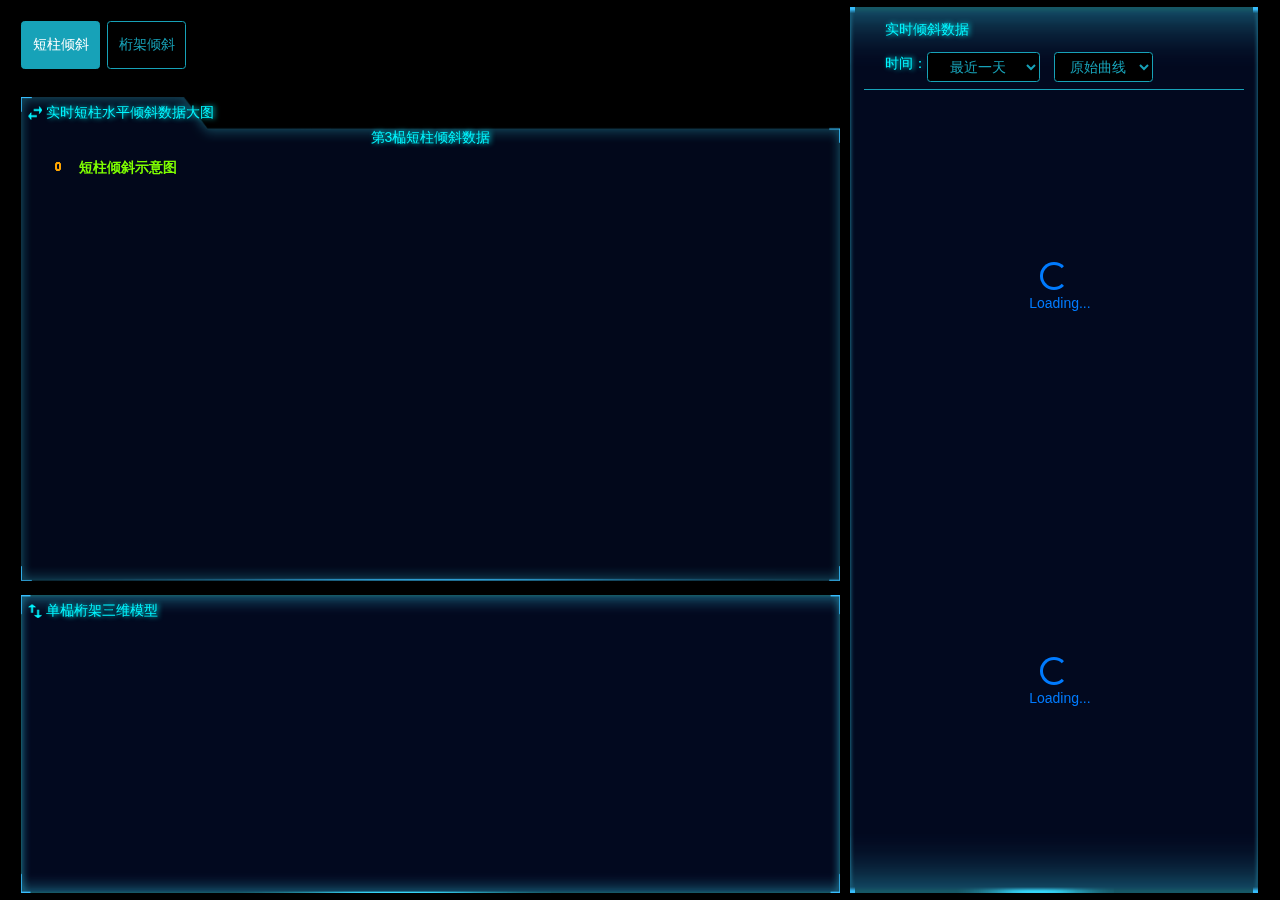
<file: znBim/page/leanMonitor.html>
<!DOCTYPE html>
<html lang="en">
<head>
    <meta charset="UTF-8">
    <meta name="viewport" content="width=device-width, initial-scale=1.0">
    <meta http-equiv="X-UA-Compatible" content="ie=edge">
    <title>倾斜</title>
    <link rel="stylesheet" href="../css/bootstrap.min.css">
    <link rel="stylesheet" href="../css/common.css">
    <link rel="stylesheet" href="../css/swiper.min.css">

    <script type="text/javascript">let THREE = parent.THREE;</script>
    <script type="text/javascript" src="../lib/OrbitControls.js"></script>
    <script type="text/javascript" src="../lib/OBJLoader.js"></script>
    <script type="text/javascript" src="../lib/stats.js"></script>
    <script type="text/javascript" src="../lib/onEvent.js"></script>

    <script type="text/javascript" src="../lib/CopyShader.js"></script>
    <script type="text/javascript" src="../lib/EffectComposer.js"></script>
    <script type="text/javascript" src="../lib/RenderPass.js"></script>
    <script type="text/javascript" src="../lib/ShaderPass.js"></script>
    <script type="text/javascript" src="../lib/OutlinePass.js"></script>
    <script type="text/javascript" src="../lib/SMAAShader.js"></script>
    <script type="text/javascript" src="../lib/SMAAPass.js"></script>
    <script type="text/javascript" src="../lib/LuminosityHighPassShader.js"></script>
    <script type="text/javascript" src="../lib/UnrealBloomPass.js"></script>

    <script type="text/javascript" src="../lib/jquery.min.js"></script>
    <script type="text/javascript" src="../lib/bootstrap.min.js"></script>
    <script type="text/javascript" src="../lib/swiper.min.js"></script>
    <script type="text/javascript" src="../lib/echarts.min.js"></script>
    <script type="text/javascript" src="../js/canvasView.js"></script>
    <script type="text/javascript" src="../lib/laydate.js"></script>
    <style>
        .pageLeft .content1 {
            background: url('../image/leanBg1.png') no-repeat;
            background-size: 100% 100%;
        }
        .pageRight .content1,
        .pageLeft .content2 {
            background: url('../image/bg-img.png') no-repeat;
            background-size: 100% 100%;
        }
        #topFrame, #topPillar,
        #topPillarModel,#topFrameModel {
            position: relative;
            overflow: hidden;
        }
        .lean-info li {
            width: 60px;
            line-height: 35px;
            border-radius: 50;
            text-align: center;
            position: absolute;
            transition: all 0.5s;
            border: 2px solid rgba(0,0,0,0);
            cursor: pointer;
            box-sizing: border-box;
            transition: all .2s;
            font-weight: bold;
            color: #7fff00;
        }
        .lean-info li.senName {
            font-size: 12px;
            color: orange;
        }
        .lean-info li.senName:hover {
            font-size: 12px;
            color: orange;
        }
        .lean-info li:hover {
            font-size: 22px;
            color: #00F6FF;
        }
        .lean-info li > p {
            padding: 0;
            margin: 0;
            line-height: 14px;
            font-size: 10px;
        }
        .swiper-pagination-bullet {
            background: #00F6FF;
        }
       /* 传感器信息 */
        .info {
            position: absolute;
            width: 150px;
            height: 130px;
            user-select: none;
        }
        .info:hover ul, .info:hover .light,
        .info:hover li::after
        {
            cursor: pointer;
            z-index: 999;
            color: #00F6FF;
            border-color: #00F6FF;
        }
        .info ul {
            position: relative;
            width: 150px;
            padding: 5px;
            height: 30px;
            font-size: 12px;
            font-weight: 600;
            color: #38b0de;
            background: rgba(0,0,0,.6);
            border: 2px solid #38b0de; 
            border-radius: 10px;
        }
        .info ul li {
            width: 100%;
            text-overflow: ellipsis;
            white-space: nowrap;
            overflow: hidden;
            text-align: center;
        }
        .info ul li::after {
            content: "";
            width: 10px;
            height: 10px;
            border: 2px solid #00F6FF;
            border-width: 0 2px 2px 0; 
            position: absolute;
            left: 67.5px;
            bottom: -7px;
            transform: rotateZ(45deg);
        }
        .info ul:hover {
            width: auto;
        }
        .info .light {
            position: absolute;
            left: 50%;
            bottom: 0;
            transform: translateX(-50%);
            width: 80px;
            height: 80px;
            border-radius: 50px;
            display: flex;
            border-radius: 50px;
            align-items: center;
            justify-content: center;
        }
        .light div {
            width: 80px;
            height: 80px;
            border-radius: 50px;
            animation: lightFlash 2s linear infinite;
            background: radial-gradient(#fff, green);
        }
    </style>
</head>
<body onload="init()">
    <div class="container-fluid pl-0 bg-black w-100 vh-100">
        <div id="carouselExampleControls" data-interval="false" class="carousel slide w-100" data-ride="carousel">
            <div class="carousel-inner w-100">
                <!-- 短柱倾斜 -->
                <div class="carousel-item active w-100">
                    <div class="row m-0 w-100">
                        <section class="col-6 col-sm-6 col-md-8 col-lg-8 p-0">
                            <div class="pageLeft pl-4 pr-1">
                                <ul class="d-flex flex-column justify-content-start text-light vh-100">
                                    <li class="d-flex pt-4 pb-4" style="height: 10%">
                                        <button type="button" href="#carouselExampleControls" role="button" data-slide-to="0" class="btn btn-info">短柱倾斜</button>
                                        <button type="button" href="#carouselExampleControls" role="button" data-slide-to="1" class="btn btn-outline-info ml-2">桁架倾斜</button>
                                    </li>
                                    <li style="height: 0%">
                                        <ul id="frameBtn1" class="farme-wrapper d-flex align-items-center justify-content-center">
                                            <!-- <li><button class="btn btn-sm btn-primary">第三榀</button> </li>
                                            <li><button class="btn btn-sm btn-primary">第六榀</button></li> -->
                                        </ul>
                                    </li>
                                    <li class="mt-2 pb-2" style="height: 55%">
                                        <div class="content1 d-flex flex-column p-2 h-100">
                                            <h6 class="text-hightBule">
                                                <img src="../image/row.png" width="14" height="14" alt="" srcset="">
                                                实时短柱水平倾斜数据大图
                                            </h6>
                                            <div class="frameSelecte d-flex justify-content-center text-hightBule">
                                                <span>第</span>
                                                <span id="frameIndex">3</span>
                                                <span>榀短柱倾斜数据</span>
                                            </div>
                                            <div id="topPillar" style="flex: 1">
                                                <ul class="lean-info">
                                                    
                                                    <li></li>
                                                    <li></li>
                                                    <li></li>
                                                    <li></li>
                                                    <li></li>
                                                    <li></li>
                                                    <li></li>
                                                    <li></li>

                                                    <li></li>
                                                    <li style="width: 200px">短柱倾斜示意图</li>

                                                    <li class="senName">0</li>
                                                    <li class="senName">0</li>
                                                    <li class="senName">0</li>
                                                    <li class="senName">0</li>
                                                </ul>
                                            </div>
                                        </div>
                                    </li> 
                                    <li class="pt-2 pb-2" style="height: 35%">
                                        <div class="content2 d-flex flex-column p-2 h-100">
                                            <h6 class="text-hightBule">
                                                <img src="../image/column.png" width="14" height="14" alt="" srcset="">
                                                单榀桁架三维模型
                                            </h6>
                                            <div id="topPillarModel" style="flex: 1">
                                                <div class="sensorInfo">
                                                </div>
                                            </div>
                                        </div>
                                    </li>
                                </ul>
                            </div>
                        </section>
                        <section class="col-6 col-sm-6 col-md-4 col-lg-4 p-0">
                            <div class="pageRight p-2 vh-100">
                                <ul class="d-flex flex-column justify-content-start text-light h-100">
                                    <li class="h-100">
                                        <div id="echartsWrap1" class="content1 d-flex flex-column p-3 h-100 overflow-hidden">
                                            <h6 class="text-hightBule pl-4">实时倾斜数据</h6>
                                            <div id="wrap-item" class="pl-4 d-flex align-items-center flex-wrap border-bottom border-info">
                                                <label class="text-hightBule">时间：</label>
                                                <select id="timeDuration" class="btn btn-outline-info bg-black"  onchange="onSelectedTime()">
                                                    <option value="0">最近一小时</option>
                                                    <option value="1" selected>最近一天</option>
                                                    <option value="2">最近一周</option>
                                                    <option value="3">最近一月</option>
                                                    <option value="4">其它</option>
                                                </select>
                                                <div id="rangeTime" class="pl-3 mt-2" style="display: none">
                                                    <input 
                                                        type="text" 
                                                        style="width: 130px; font-size: 12px" 
                                                        id="startTime" 
                                                        class="btn btn-outline-info btn-sm bg-black" 
                                                        autocomplete="off"
                                                        placeholder="开始时间"/>
                                                    <span>至</span>
                                                    <input 
                                                        type="text" 
                                                        style="width: 130px; font-size: 12px" 
                                                        id="endTime" 
                                                        autocomplete="off"
                                                        class="btn btn-outline-info btn-sm bg-black" 
                                                        placeholder="结束时间" /> 
                                                    <button id="search" class="btn btn-info btn-sm ml-2" disabled onclick="sendEchartRequest()">查询</button>
                                                </div>
                                                <select id="lineType" class="btn btn-outline-info bg-black ml-3 m-2" onchange="onChangeLineType()">
                                                    <option value="0" selected>原始曲线</option>
                                                    <option value="1">优化曲线</option>
                                                </select>
                                            </div>
                                            <div class="pt-2 position-relative" style="flex: 1">
                                                <div id="dataEchart1" class="w-100 h-100"></div>
                                                <div id="loading" class="position-absolute text-center">
                                                    <span class="spinner-border text-primary" role="status">
                                                    </span>
                                                    <div class="text-primary">Loading...</div>
                                                </div>
                                            </div>
                                            <div class="pt-2 position-relative" style="flex: 1">
                                                <div id="dataEchart2" class="w-100 h-100"></div>
                                                <div id="loading2" class="position-absolute text-center">
                                                    <span class="spinner-border text-primary" role="status">
                                                    </span>
                                                    <div class="text-primary">Loading...</div>
                                                </div>
                                            </div>
                                        </div>
                                    </li> 
                                </ul>
                            </div>
                        </section>
                    </div>
                </div>
                <!-- 桁架倾斜 -->
                <div class="carousel-item w-100">
                    <div class="row m-0 w-100">
                        <section class="col-6 col-sm-6 col-md-8 col-lg-8 p-0">
                            <div class="pageLeft pl-4 pr-1">
                                <ul class="d-flex flex-column justify-content-start text-light vh-100">
                                    <li class="d-flex pt-4 pb-4" style="height: 10%">
                                        <button type="button" href="#carouselExampleControls" role="button" data-slide-to="0" class="btn btn-outline-info">短柱倾斜</button>
                                        <button type="button" href="#carouselExampleControls" role="button" data-slide-to="1" class="btn btn-info ml-2">桁架倾斜</button>
                                    </li>
                                    <li style="height: 0%">
                                        <ul id="frameBtn2" class="farme-wrapper d-flex align-items-center justify-content-center">
                                        </ul>
                                    </li>
                                    <li class="mt-2 pb-2" style="height: 55%">
                                        <div class="content1 d-flex flex-column p-2 h-100">
                                            <h6 class="text-hightBule">
                                                <img src="../image/row.png" width="14" height="14" alt="" srcset="">
                                                实时桁架水平倾斜数据大图
                                            </h6>
                                            <div class="frameSelecte d-flex justify-content-center text-hightBule">
                                                <span>第</span>
                                                <span id="frameIndex">13</span>
                                                <span>榀桁架倾斜数据</span>
                                            </div>
                                            <div id="topFrame" style="flex: 1">
                                                <ul class="lean-info">
                                                    <li> <p></p> <p></p> <p></p></li>
                                                    <li> <p></p> <p></p> <p></p></li>
                                                    <li> <p></p> <p></p> <p></p></li>
                                                    <li> <p></p> <p></p> <p></p></li>
                                                </ul>
                                            </div>
                                        </div>
                                    </li> 
                                     <li class="pt-2 pb-2" style="height: 35%"> <!--35% -->
                                        <div class="content2 d-flex flex-column p-2 h-100">
                                            <h6 class="text-hightBule">
                                                <img src="../image/column.png" width="14" height="14" alt="" srcset="">
                                                第13榀桁架三维模型
                                            </h6>
                                            <div id="topFrameModel" style="flex: 1">
                                                <div class="sensorInfo">
                                                </div>
                                            </div>
                                        </div>
                                    </li>
                                </ul>
                            </div>
                        </section>
                        <section class="col-6 col-sm-6 col-md-4 col-lg-4 p-0">
                            <div class="pageRight p-2 vh-100">
                                <ul class="d-flex flex-column justify-content-start text-light h-100">
                                    <li class="h-100">
                                        <div id="echartsWrap2" class="content1 d-flex flex-column p-3 h-100 overflow-hidden">
                                            <h6 class="text-hightBule pl-4">实时倾斜数据</h6>
                                        </div>
                                    </li> 
                                </ul>
                            </div>
                        </section>
                    </div>
                </div>
            </div>
        </div>   
    </div>
    <script>
        let camera1, scene1, renderer1, controls1, stats, composer;
        let camera2, scene2, renderer2, controls2;
        let camera3, scene3, renderer3, controls3;
        let camera4, scene4, renderer4, controls4;
        var webSocket = null, lastWSData = [];
        let getEchartsTimer = null;//定时获取ecahrts数据
        let swiper = null,echartDom, echart, echartStartTime, echartEndTime;
        let series1 = [], series2 = [];//series1原始数据， series2优化数据
        let currentFrame = 0;
        let currentSensor = null;
        let currentPage = 0;
        var linkSensorLine = new THREE.Group();
        let frame = null;
        let threeView1 = $('#topPillar');
        let threeView2 = $('#topPillarModel');
        let threeView3 = $('#topFrame');
        let threeView4 = $('#topFrameModel');
        let frameList = [], pillarList  = [];
        let gpId = 49;
        let spCode = 61;
        let objLoader = new THREE.OBJLoader();
        let mtlLoader = new THREE.MTLLoader();
        let infoPillarArr = [
            {x:-132, y: 0, z:-20},{x:-110, y: 0, z:-42},
            {x:-130, y: 0, z:20},{x:-110, y: 0, z:40},
            {x:69, y: 0, z:-20},{x:50, y: 0, z:-42},
            {x:70, y: 0, z:20},{x:50, y: 0, z:40},

            {x:133, y: 0, z:-45},
            {x:96, y: 0, z:45},

            {x:-112, y: 0, z:-22},
            {x:-112, y: 0, z: 18},
            {x:48, y: 0, z: -22},
            {x:48, y: 0, z: 18},
            {x:48, y: 0, z: -22},
            ];
        let infoFrameArr = [{x:-90, y: 0, z:58},{x:-30, y: 0, z:58},{x: 30, y: 0, z:58},{x:90, y: 0, z:58}]
        var sensorList = [
            {node:null,data:null,senName:'CX3P-01,CX6P-01'},{node:null,data:null,senName:'CX3P-02,CX6P-02'}, 
            {node:null,data:null,senName:'CX3P-03,CX6P-03'},{node:null,data:null,senName:'CX3P-04,CX6P-04'}]
        var sensorList1 = [
            {node:null,data:null,senName:'QX-13-1'}, {node:null,data:null,senName:'QX-13-2'},
            {node:null,data:null,senName:'QX-13-3'}, {node:null,data:null,senName:'QX-13-4'}
        ]
        //时间格式化函数添加到Date原型链上
        let option1, option2, userData1 = [], userData2 = [];
        //时间格式化函数添加到Date原型链上
	    Date.prototype.Format = timeFormat;
        let chartOption = {
                title: {text: '',x: 'center', textStyle: { color: "#fff" }},
                color: ['#52FFFF','#FFAE00','#e36159','#00ff7f','#bc1717',
                '#0088cc','#ff7f00','#db7093','#b87333',
                '#ff2400','#215e21','#ff00ff','#99cc32',
                '#23238e','#5340cc'],
                tooltip: {
                    trigger: "axis"
                },
                legend: {
                    data: [],
                    x: 'center',
                    y: 30,
                    textStyle: {
                        color: "#fff" //刻度颜色
                    }
                },
                toolbox: {
                    iconStyle: {
                        borderColor: '#e36159',
                    },
                    y: 0
                },
                dataZoom: [{
                    type: 'inside' ,
                    start: 0,
                    end: 100,
                }],
                grid: {
                    top: 125,
                    left: 55,
                    right: 50,
                    bottom: 65
                },
                xAxis: {
                //x轴
                type: "category",
                name: '时间',
                data: [],
                boundaryGap: false,
                axisLabel: {
                    rotate: 30,
                    textStyle: {
                    color: "#fff" //刻度颜色
                    }
                },
                axisTick: {
                    show: false
                },
                axisLine: {
                    lineStyle: {
                        color: 'rgba(82,255,255,.5)'
                    }
                },
                splitLine: {
                    show: true,
                    lineStyle: {
                        color: 'rgba(82,255,255,.16)'
                    }
                }
                },
                yAxis: {
                    //y轴
                    type: "value",
                    name: "",
                    // min: 'dataMin',
                    // scale: true,
                    axisTick: {
                        show: false
                    },
                    axisLabel: {
                        textStyle: {
                        color: "#fff", //刻度颜色
                        fontSize: 14 //刻度大小
                        }
                    },
                    axisLine: {
                        lineStyle: {
                            color: 'rgba(82,255,255,.5)'
                        }
                    },
                    splitLine: {
                        show: true,
                        lineStyle: {
                            color: 'rgba(82,255,255,.16)'
                        }
                    }
                },
                series: []
        }//ecahrt图表对象
        //3D场景初始化
        function initScene() {
            camera1 = new THREE.PerspectiveCamera( 75, threeView1.width() / threeView1.height(), 1, 1000 );
            THREE.onEvent(scene1, camera1,threeView1.width(), threeView1.height());//事件初始化
            camera1.position.set( 0, 80, 0 ); 
            camera1.lookAt(0,0,0);
            scene1 = new THREE.Scene();
            camera2 = new THREE.PerspectiveCamera( 75, threeView2.width() / threeView2.height(), 1, 1000 );
            THREE.onEvent(scene2, camera2,threeView2.width(), threeView2.height());//事件初始化
            camera2.position.set( 0, 200, 0 ); 
            camera2.lookAt(0,0,0);
            scene2 = new THREE.Scene();
            camera3 = new THREE.PerspectiveCamera( 75, threeView3.width() / threeView3.height(), 1, 1000 );
            THREE.onEvent(scene3, camera3,threeView3.width(), threeView3.height());//事件初始化
            camera3.position.set( 0, 105, 0 ); 
            camera3.lookAt(0,0,0);
            scene3 = new THREE.Scene();
            camera4 = new THREE.PerspectiveCamera( 30, threeView4.width() / threeView4.height(), 1, 1000 );
            THREE.onEvent(scene4, camera4,threeView4.width(), threeView4.height());//事件初始化
            camera4.position.set( 0, 30, 450 ); 
            camera4.lookAt(0,0,0);
            scene4 = new THREE.Scene();
            let ambientLight = new THREE.AmbientLight( 0x888888, 2);
            scene1.add( ambientLight );
            scene3.add( ambientLight.clone() );
            // 给场景添加一个平行光出来
            let dirLight = new THREE.DirectionalLight( 0xffffff, 2);
            dirLight.position.set( 1, 15, 50 );
            dirLight.position.multiplyScalar( 30 );
            scene2.add( dirLight );
            scene4.add( dirLight.clone() );
            //实例化一个渲染器s
            renderer1 = new THREE.WebGLRenderer( { antialias: true, alpha: true } );
            renderer1.setPixelRatio( window.devicePixelRatio );
            renderer1.setSize( threeView1.width(), threeView1.height());
            // renderer.setClearColor( 0xffffff, 0.1);   
            threeView1.append( renderer1.domElement );

            renderer2 = new THREE.WebGLRenderer( { antialias: true, alpha: true } );
            renderer2.setPixelRatio( window.devicePixelRatio );
            renderer2.setSize( threeView2.width(), threeView2.height());
            threeView2.append( renderer2.domElement );

            renderer3 = new THREE.WebGLRenderer( { antialias: true, alpha: true } );
            renderer3.setPixelRatio( window.devicePixelRatio );
            renderer3.setSize( threeView3.width(), threeView3.height());
            threeView3.append( renderer3.domElement );
            renderer4 = new THREE.WebGLRenderer( { antialias: true, alpha: true } );
            renderer4.setPixelRatio( window.devicePixelRatio );
            renderer4.setSize( threeView4.width(), threeView4.height());
            threeView4.append( renderer4.domElement );
            // //控制相机
            controls1 = new THREE.OrbitControls( camera1, renderer1.domElement);
            controls2 = new THREE.OrbitControls( camera2, renderer2.domElement);
            controls3 = new THREE.OrbitControls( camera3, renderer3.domElement);
            controls4 = new THREE.OrbitControls( camera4, renderer4.domElement);
            controls1.enableZoom = true;
            controls1.enableRotate = false;
            controls2.enableZoom = true;
            // controls2.enableRotate = false;
            controls3.enableZoom = true;
            controls3.enableRotate = false;
            //设置相机移动距离
            controls1.minDistance = 50;
            controls1.maxDistance = 500;
            controls2.minDistance = 100;
            controls2.maxDistance = 500;
            controls3.minDistance = 50;
            controls3.maxDistance = 500;
            controls4.minDistance = 100;
            controls4.maxDistance = 500;
            window.addEventListener( 'resize', onWindowResize, false );
        }
        //后期通道
        function composerPass(renderer,scene, camera, threeView) {
            composer = new THREE.EffectComposer(renderer);//通道组合器
            var renderPass = new THREE.RenderPass( scene, camera );//渲染一个新环境
            // 外边框outLine
            var outLineColor = new THREE.OutlinePass( 
                new THREE.Vector2( threeView.width(), threeView.height() ), scene, camera);
            outLineColor.visibleEdgeColor.set( 'orangered' );
            outLineColor.edgeStrength = 8;
            //场景发光
            var bloomPass = new THREE.UnrealBloomPass(new THREE.Vector2( threeView.width(), threeView.height() ))
            bloomPass.exposure =1;
            bloomPass.threshold = 0;
            bloomPass.strength = 1.5;
            bloomPass.radius = 1;
            bloomPass.enabled  = false;
                
            //抗锯齿SMAAShader
            var SMAAShader= new THREE.SMAAPass( threeView.width(),  threeView.height() );
            SMAAShader.renderToScreen = true;

            composer.addPass( renderPass );
            composer.addPass( bloomPass );
            composer.addPass(outLineColor);
            composer.addPass( SMAAShader );

        }
        //屏幕宽度监听
        function onWindowResize() {
            camera1.aspect = threeView1.width() /threeView1.height();
            camera1.updateProjectionMatrix();
            renderer1.setSize( threeView1.width(),threeView1.height() );
            THREE.onEvent(scene1, camera1,threeView1.width(), threeView1.height());//事件初始化
            camera2.aspect = threeView2.width() /threeView2.height();
            camera2.updateProjectionMatrix();
            renderer2.setSize( threeView2.width(),threeView2.height() );
            THREE.onEvent(scene2, camera2,threeView2.width(), threeView2.height());//
            
            camera3.aspect = threeView3.width() /threeView3.height();
            camera3.updateProjectionMatrix();
            renderer3.setSize( threeView3.width(),threeView3.height() );
            THREE.onEvent(scene3, camera3,threeView3.width(), threeView3.height());//事件初始化

            camera4.aspect = threeView4.width() /threeView4.height();
            camera4.updateProjectionMatrix();
            renderer4.setSize( threeView4.width(),threeView4.height() );
            THREE.onEvent(scene4, camera4,threeView4.width(), threeView4.height());//事件初始化
        }
        //初始化性能插件
        function initStats() {
            stats = new Stats();
            document.body.appendChild(stats.dom);
        }
        //渲染
        function animate() {
            //更新性能插件
            controls1.update();
            // controls2.update();
            renderer1.render(scene1, camera1);
            renderer2.render(scene2, camera2);
            renderer3.render(scene3, camera3);
            renderer4.render(scene4, camera4);
            renderSensorInfo();
            // composer.render();
            requestAnimationFrame(animate);
        }

        //footer图表
        function getEchartData() {
            echartDom1 = document.getElementById('dataEchart1');
            echartDom2 = document.getElementById('dataEchart2');
            echart1 = parent.echarts.init(echartDom1);
            echart2 = parent.echarts.init(echartDom2);
            //窗口变化改变图表大小
            window.addEventListener('resize', function (e) {
                echart1.resize();
                echart2.resize();
            }, false); 
            echartEndTime = new Date().getTime();
            echartStartTime = echartEndTime - 24*3600*1000;
            echartEndTime = new Date(echartEndTime).Format('yyyy-MM-dd HH:mm:ss');
            echartStartTime = new Date(echartStartTime).Format('yyyy-MM-dd HH:mm:ss');
            //第一次加载
            sendEchartRequest();
            //第n次加载
            getEchartsTimer = setInterval(function () {
                sendEchartRequest();
            }, 60000*10)	
        }
        function initTime() {
            laydate.render({
                elem: '#startTime',
                theme: '#17a2b8',
                type: 'datetime',
                format: 'yyyy-MM-dd HH:mm:ss',
                max: new Date().getTime(),
                done: function(value, date, endDate){
                    echartStartTime = value;
                    if(echartEndTime) $('#search').removeAttr("disabled");
                }
            });
            laydate.render({
                elem: '#endTime',
                theme: '#17a2b8',
                type: 'datetime',
                format: 'yyyy-MM-dd HH:mm:ss',
                max: new Date().getTime(),
                done: function(value, date, endDate){
                    echartEndTime = value;
                    if(echartStartTime) $('#search').removeAttr("disabled");
                }
            });
        }
        function onSelectedTime() {
           const selectVal = $(event.target).val()*1;
           const nowTime = new Date().getTime();
           $("#lineType").val(0);
           switch(selectVal) {
                case 0: echartStartTime = nowTime - 3600*1000;
                    $('#rangeTime').fadeOut();
                    break;
                case 1: echartStartTime = nowTime - 24*3600*1000;
                    $('#rangeTime').fadeOut();
                    break;
                case 2:echartStartTime = nowTime - 7*24*3600*1000;
                    $('#rangeTime').fadeOut();
                    break;
                case 3:echartStartTime = nowTime - 30*24*3600*1000;
                    $('#rangeTime').fadeOut();
                    break;
                case 4: $('#rangeTime').fadeIn();
                    echartStartTime = echartEndTime = '';
                    echart1.resize();echart2.resize()
                    return false;
                    break;
           }
            echartStartTime = new Date(echartStartTime).Format('yyyy-MM-dd HH:mm:ss');
            echartEndTime = new Date(nowTime).Format('yyyy-MM-dd HH:mm:ss');
            sendEchartRequest();
        }
        function sendEchartRequest() {
            if(getEchartsTimer) {
                clearInterval(getEchartsTimer);
                getEchartsTimer = null;
            }
            $("#loading").fadeIn('100');
            $("#loading2").fadeIn('100');
            echart1.setOption({}, true);
            echart2.setOption({}, true);
            parent.getData("post", "/echart/getEchartData", { gpId, start:echartStartTime, end: echartEndTime}).then((res) => {
                let len = res.list.length;
                chartOption.xAxis.data = res.xdata;
                option1 = JSON.parse(JSON.stringify(chartOption));
                option2 = JSON.parse(JSON.stringify(chartOption));
                let text = gpId == 49 ? '3' : '13'
                let typeName = gpId == 49 ? '振幅' : '角度'
                option1.title.text = '第' + text + '榀水平倾斜'
                option2.title.text = '第' + text + '榀垂直倾斜'
                option1.yAxis.name = `X${typeName}||Y${typeName}(${res.senType.spUnit.match(/(.*?)\//)[1]})`;
                option1.series = [];
                userData1 = [];
                option2.yAxis.name = `Z${typeName}(${res.senType.spUnit.match(/(.*?)\//)[1]})`;
                option2.series = [];
                userData2 = [];
                option1.legend.data = [];
                option2.legend.data = [];
                for(let i=0; i<len; i++){
                    let seriesRoot = {name: " ", type: "line", data:[]};
                    let seriesRoot1 = {name: " ", type: "line", data:[]};
                    let seriesRoot2 = {name: " ", type: "line", data:[]};

                    option1.series.push({...seriesRoot1});
                    option1.series.push({...seriesRoot});
                    seriesRoot1.data = [];
                    seriesRoot.data = [];
                    userData1.push({...seriesRoot1});
                    userData1.push({...seriesRoot});

                    option1.legend.data.push(res.list[i].sensorName +`(X${typeName})`);
                    option1.legend.data.push(res.list[i].sensorName +`(Y${typeName})`);

                    option1.series[option1.series.length - 2].name = res.list[i].sensorName +`(X${typeName})`;
                    option1.series[option1.series.length - 1].name = res.list[i].sensorName +`(Y${typeName})`;
                    userData1[option1.series.length - 2].name = res.list[i].sensorName +`(X${typeName})`;
                    userData1[option1.series.length - 1].name = res.list[i].sensorName +`(Y${typeName})`;

                    option2.series[i] = {...seriesRoot2};
                    seriesRoot2.data = [];
                    userData2[i] = {...seriesRoot2};
                    if(!['QX-13-1', 'QX-13-3'].includes(res.list[i].sensorName)) {
                        option2.legend.data[i] = res.list[i].sensorName +`(Z${typeName})`;
                        option2.series[i].name = res.list[i].sensorName +`(Z${typeName})`; 
                    }
                    userData2[i].name = res.list[i].sensorName;
                    for(let j=0; j<res.list[i].datas.length; j++){
                        option1.series[option1.series.length - 2].data[j] = res.list[i].datas[j].deflection || '-';
                        option1.series[option1.series.length - 1].data[j] = res.list[i].datas[j].deflection1 || '-';
                        
                        if(!['QX-13-1', 'QX-13-3'].includes(res.list[i].sensorName)) {
                            option2.series[i].data[j] = res.list[i].datas[j].deflection2 || '-'; 
                        }
                        userData1[option1.series.length - 2].data[j] = res.list[i].datas[j].daRelative1 || '-';
                        userData1[option1.series.length - 1].data[j] = res.list[i].datas[j].daRelative2 || '-';
                        userData2[i].data[j] = res.list[i].datas[j].daRelative3 || '-';
                    }
                }
                echart1.setOption(option1, true);
                echart2.setOption(option2, true);
                $("#loading").fadeOut('100');
                $("#loading2").fadeOut('100');
            })
        }
        // 原始曲线与优化曲线切换
        function onChangeLineType() {
            let type = $(event.target).val()*1;
            let currentLine1 = userData1;
            userData1 = option1.series;
            option1.series = currentLine1;
            let currentLine2 = userData2;
            userData2 = option2.series;
            option2.series = currentLine2;
            echart1.setOption(option1, true);
            echart2.setOption(option2, true); 
        }
        //时间格式化函数
        function timeFormat(fmt) {
            var o = {
                "M+": this.getMonth() + 1, //月份 
                "d+": this.getDate(), //日 
                "H+": this.getHours(), //小时 
                "m+": this.getMinutes(), //分 
                "s+": this.getSeconds(), //秒 
                "q+": Math.floor((this.getMonth() + 3) / 3),
                "S": this.getMilliseconds() //毫秒 
            };
            if (/(y+)/.test(fmt)) fmt = fmt.replace(RegExp.$1, (this.getFullYear() + "").substr(4 - RegExp.$1.length));
            for (var k in o)
            if (new RegExp("(" + k + ")").test(fmt)) fmt = fmt.replace(RegExp.$1, (RegExp.$1.length == 1) ? (o[k]) : (("00" + o[k]).substr(("" + o[k]).length)));
            return fmt;
        }
        //切换桁架按钮
        function getFrameList() {
            // parent.getData("get", "/echart/selectCsuProjectGp/4/"+spCode, {}).then((res) => {
            //     frameList = res.data;
            //     console.log(res.data)
            //     res.data.forEach( item => {
            //         if(item.gp_name.indexOf('振动${typeName}') > -1) {
            //             frameList.push(item)
            //         }else{
            //             pillarList.push(item)
            //         }
            //     })
            //     gpId = pillarList[0].gp_id;
            // });  
            pillarList = [
                {gp_id: 49,gp_name: "钢结构桁架倾斜监测(3P)",gp_text: "3P"},
                {gp_id: 50,gp_name: "钢结构桁架倾斜监测(6P)",gp_text: "6P"}
            ]
            frameList = [{gp_id: 51,gp_name: "钢结构桁架倾斜监测(13P)",gp_text: "13P"} ]
            frameControl(pillarList, 0);
            frameControl(frameList, 1); 
            webSocketData();
        }
        //桁架按钮生成和控制
        function frameControl(list, index) {
            let parent = $('.farme-wrapper')[index];
            let html = '';
            list.forEach((element, i) => {
                let frameIndex = element.gp_text.substr(0, element.gp_text.length-1);
                if(i == currentFrame) {
                    html += `<li class="d-flex flex-column align-items-center mr-1">
                                <button class="btn btn-sm btn-info" data-index=${frameIndex}>第${frameIndex}榀${index==0?'短柱':'桁架'}</button>
                            </li>`;
                }else {
                    html += `<li class="d-flex flex-column align-items-center">
                                <button class="btn btn-sm btn-outline-info" data-index=${frameIndex}>第${frameIndex}榀${index==0?'短柱':'桁架'}</button>
                            </li>`;
                }
            });
            if(list.length > 0) {
                $('#frameIndex').text(list[0].gp_text.substr(0, list[0].gp_text.length-1))
            }
            $(parent).html(html);
            parent.addEventListener('click',changeFrame, false); 
        }
        function changeFrame(e){
            e.stopPropagation();
            //点击当前桁架不重加载
            if(e.target.dataset.index == currentFrame||!e.target.dataset.index) {
                return false;
            }
            let liNode = currentPage == 0? $('#frameBtn1 .btn-info')[0]:$('#swiper2 .btn-info')[0];
            liNode.classList.remove('btn-info');
            liNode.classList.add('btn-outline-info');
            e.target.classList.remove('btn-outline-info');
            e.target.classList.add('btn-info');
            currentFrame = e.target.dataset.index*1
            $('#frameIndex').text(currentFrame)
            pillarList.forEach((item) => {
                if(item.gp_text.substr(0, item.gp_text.length-1)*1 == currentFrame) {
                    gpId = item.gp_id
                }
            })
            sendEchartRequest()
            if(webSocket){
                webSocket.close(1000);
            }else{
                webSocketData();
            }
        }
        //swiper
        function initSwiper() {
            new Swiper('.swiper-container', {
                slidesPerView: 3,
                spaceBetween: 15,
                freeMode: true,
                direction: 'vertical',
                pagination: {
                    el: '.swiper-pagination',
                    clickable: true,
                },
                observer: true,//修改swiper自己或子元素时，自动初始化swiper
                observeParents: true,//修改swiper的父元素时，自动初始化swiper
            });
        }
        //导入obj模型文件
        function loadModle(fileName, scene) {
            return new Promise((reslove, reject) => {
                mtlLoader.load('resource/'+ fileName+ '.mtl', function(material) {
                    material.preload();
                    objLoader.setMaterials(material);
                    objLoader.load('resource/'+ fileName + '.obj', function(object) {
                        object.name = fileName;
                        scene.add(object);
                        reslove(object);
                    });   
                })
            })
        }
        //每帧额外的运算 传感器信息牌位置变化
        function renderSensorInfo() {
            //获取到窗口的一半高度和一半宽度
            let halfWidth = threeView1.width() / 2;
            let halfHeight = threeView1.height() / 2;  
            let point = {};
            infoPillarArr.forEach( (item, i) => {
                let pos = new THREE.Vector3( item.x, item.y, item.z);
                let vector = pos.project(camera1);
                $("#topPillar .lean-info li").eq(i).css({
                    left:vector.x * halfWidth + halfWidth-30,
                    top:-vector.y* halfHeight + halfHeight-20
                })  
            })
            let halfWidth2 = threeView2.width() / 2;
            let halfHeight2 = threeView2.height() / 2;  
            sensorList.forEach( (item, i) => {
                if(!!item.node){
                    let pos = new THREE.Vector3( item.node.position.x, item.node.position.y, item.node.position.z);
                    let vector = pos.project(camera2);
                    $("#topPillarModel .sensorInfo .info").eq(i).css({
                        left:vector.x * halfWidth2 + halfWidth2 - 75,
                        top:-vector.y* halfHeight2 + halfHeight2 - 95
                    })
                    if ( (Math.abs(vector.x) > 1) || (Math.abs(vector.y) > 1) || (Math.abs(vector.z) > 1) ) {
                        // 在视野外了
                        $("#topPillarModel .sensorInfo .info").eq(i).fadeOut(); 
                    } else {
                        // 在视野内
                        $("#topPillarModel .sensorInfo .info").eq(i).fadeIn();
                    }
                } 
            })
            let halfWidth3 = threeView3.width() / 2;
            let halfHeight3 = threeView3.height() / 2;  
            infoFrameArr.forEach( (item, i) => {
                let pos = new THREE.Vector3( item.x, item.y, item.z);
                let vector = pos.project(camera3);
                $("#topFrame .lean-info li").eq(i).css({
                    left:vector.x * halfWidth3 + halfWidth3-30,
                    top:-vector.y* halfHeight3 + halfHeight3-20
                })  
            })
            let halfWidth4 = threeView4.width() / 2;
            let halfHeight4 = threeView4.height() / 2;  
            let count = 0
            sensorList1.forEach( (item, i) => {
                if(!!item.node && item.sensorData !== undefined){
                    let pos = new THREE.Vector3( item.node.position.x, item.node.position.y, item.node.position.z);
                    let vector = pos.project(camera4);
                    $("#topFrameModel .sensorInfo .info").eq(count).css({
                        left:vector.x * halfWidth4 + halfWidth4 - 75,
                        top:-vector.y* halfHeight4 + halfHeight4 - 95
                    }) 
                    if ( (Math.abs(vector.x) > 1) || (Math.abs(vector.y) > 1) || (Math.abs(vector.z) > 1) ) {
                        // 在视野外了
                        $("#topFrameModel .sensorInfo .info").eq(i).fadeOut(); 
                    } else {
                        // 在视野内
                        $("#topFrameModel .sensorInfo .info").eq(i).fadeIn();
                    }
                    count++
                } 
            })
            
        } 
        //生成传感器模型
        function buildLight(frame) {
            sensorList.forEach((item, j) => {
                let pos = frame.position.clone();
                if(j < 2) {
                    pos.x = pos.x - 428;
                    pos.y = pos.y + 25;
                    pos.z = pos.z - 33 + j* 64;
                    positionSensor(item, frame,pos.x, pos.y, pos.z);
                }else{
                    pos.x = pos.x + 416;
                    pos.y = pos.y + 25;
                    pos.z = pos.z - 33 + (j-2)*64;
                    positionSensor(item, frame, pos.x, pos.y, pos.z);
                }
            })
        } 
         //生成传感器模型
         function buildLight13(frame) {
            sensorList1.forEach((item, j) => {
                let pos = frame.position.clone();
                pos.x = pos.x - 238 + j*160;
                pos.y = pos.y;
                pos.z = pos.z + 2.5;
                positionSensor(item, frame,pos.x, pos.y, pos.z);
            })
        } 
        function positionSensor(sensor,group, x, y, z) {  
            let sphere = new THREE.SphereGeometry(5,32,32);
            let MeshPhongMaterial = new THREE.MeshBasicMaterial({color: '#7fff00', transparent: true, opacity: 0});
            mesh = new THREE.Mesh(sphere, MeshPhongMaterial);
            sensor.node = mesh.clone(true);
            sensor.node.position.x = x;
            sensor.node.position.y = y;
            sensor.node.position.z = z;
            sensor.node.name = 'sensor'+sensor.senName;
            group.add(sensor.node);
        }
        //webSocketData实时数据推送
        function webSocketData() { 
            if (!webSocket) {
                // webSocket = new WebSocket('ws://118.25.55.220:9001/websocket/'+ gpId);
                webSocket = new WebSocket(parent.wsUrl+ gpId);
                // 建立 websocket 连接成功触发事件
                webSocket.onopen = function () {
                    lastWSData = [];
                    // console.log("websoket服务器连接成功...");
                };
                // 接收服务端数据时触发事件
                webSocket.onmessage = function (evt) {  
                    let res =JSON.parse(evt.data);
                    let sensorInfoHtml = '', sensorArr = [], senName=[];
                    //判断数据第二次推送
                    if(lastWSData.length&&lastWSData[0].data.length !== res[0].data.length){
                        lastWSData[0].data.forEach( (child, j) => {
                            res[0].data.forEach( (element, i) => {
                                if(child.senName === element.senName) {
                                    lastWSData[0].data[j] = element;
                                }
                            })
                        }) 
                    }else{
                        lastWSData = res; 
                    }
                    lightStatus(lastWSData, sensorList);
                    lightStatus(lastWSData, sensorList1);
                    function lightStatus(res, list) {
                        let count = 0;
                        res.forEach(function(item, i){
                            item.data.forEach(function (value, j){
                                list.forEach( (ele, index) => {
                                    if(ele.senName.indexOf(value.senName) > -1){
                                        saveInfo(ele, value, index);
                                        $('#topFrame .lean-info li').eq(count).children().eq(0).text('X:' + value.deflection + '°')
                                        $('#topFrame .lean-info li').eq(count).children().eq(1).text('Y:' + value.deflection1 + '°')
                                        if(!!value.deflection2){
                                            $('#topFrame .lean-info li').eq(count).children().eq(2).text('Z:' + value.deflection2 + '°')
                                        }else{
                                            $('#topFrame .lean-info li').eq(count).children().eq(2).text('')
                                        }
                                        count++
                                    }
                                })
                            })
                        })
                        $('#topPillarModel .sensorInfo').html(sensorInfoHtml);
                        $('#topFrameModel .sensorInfo').html(sensorInfoHtml);
                        function saveInfo(sensor, sensorData, index) {
                            switch(sensorData.status){
                                case 1:
                                    sensor.status = '在线';
                                    sensor.color = '#7fff00';
                                    break;
                                case 2: 
                                    sensor.status = '故障';
                                    sensor.color = '#666';
                                    break;
                                case 3: 
                                    sensor.status = '预警';
                                    sensor.color = 'orange';
                                    break;
                                case 4: 
                                    sensor.status = '告警';
                                    sensor.color = 'red';
                                    break;
                                case 5: 
                                    sensor.status = '离线';
                                    sensor.color = '#fff';
                                    break;
                            }
                            sensor.sensorData = {
                                name: sensorData.senName,
                                status: sensor.status,
                                data: sensorData.deflection
                            };
                            sensor.name = sensorData.senName;
                            if(!!sensorData.deflection) {
                                sensor.data = sensorData.deflection;
                            }
                            if(!!sensor.node) {
                                sensor.node.sensorData = sensor.sensorData;
                            }
                            $('#topPillarModel .sensorInfo').children()[index];
                            sensorArr = sensorArr.concat([
                                {val:sensorData.deflection, name: "A1"},
                                {val:sensorData.deflection1, name: "A2"}
                            ]);
                            senName.push(sensorData.senName) 
                            sensorInfoHtml += `<div class="info">
                                                    <ul>
                                                        <li>名称：<span id="sensorName">${sensor.sensorData.name}°</span></li>
                                                    </ul>
                                                    <div class="light">
                                                        <div style="background: radial-gradient(#fff, ${sensor.color});"></div>
                                                        <p style="background: radial-gradient(#fff 1%, ${sensor.color} 50%);"></p>
                                                    </div>
                                                </div>`
                        }
                        sensorArr.forEach( (item, i) => {
                            $('#topPillar .lean-info li').eq(i).text(item.val + '°');
                        })
                        senName.forEach(( item , i) => {
                            $('#topPillar .lean-info li').eq(i+10).text(item); 
                        })
                        $('#topPillar .lean-info li.show').removeClass('show');
                        $('#topPillar .lean-info li').eq(8).html('<i>角度</i>');
                    }
                };
                //关闭服务器时触发
                webSocket.onclose = function(evt){
                    // console.log('webSocket关闭成功');
                    webSocket = null;
                    if(evt.code == 1000) {
                        webSocketData();
                    }
                }
            }
        }
        function init() {
            initScene();
            initTime();
            // initStats();
            animate();
            getEchartData()
            loadModle('zn_topFrame', scene1);
            loadModle('zn_frame', scene2).then( (obj) => {
                obj.position.y = -50;
                buildLight(obj);
                frame = obj;
            });
            loadModle('zn_leftFrame', scene3);
            loadModle('frame13', scene4).then( obj => {
                buildLight13(obj);
            });
            getFrameList();
            initSwiper();
            //短柱和桁架切换
            $('#carouselExampleControls').on('slid.bs.carousel', function (e) {
                onWindowResize();
                currentPage = e.to;
                if(currentPage === 0) {
                    gpId = 49
                    scene2.add(frame);
                    $('#echartsWrap1').html($('#echartsWrap2').children())
                    getEchartData()
                    if(pillarList.length > 0) {
                        $('#frameIndex').text(pillarList[0].gp_text.substr(0, pillarList[0].gp_text.length-1));
                        gpId = pillarList[0].gp_id;
                        let liNode = currentPage == 0? $('#frameBtn1 .btn-info')[0]:$('#frameBtn2 .btn-info')[0];
                        liNode.classList.remove('btn-info');
                        liNode.classList.add('btn-outline-info');
                        $('#frameBtn1 button')[0].classList.remove('btn-outline-info');
                        $('#frameBtn1 button')[0].classList.add('btn-info');
                        currentFrame = pillarList[0].gp_text.substr(0, pillarList[0].gp_text.length-1)
                    }
                    webSocket.close(1000);
                }else{
                    sensorList.forEach( (item, i) => {
                        sensorList[i].sensorData = undefined
                    })
                    gpId = 51
                    $('#echartsWrap2').html($('#echartsWrap1').children())
                    getEchartData()
                    if(frameList.length > 0) {
                        $('#frameIndex').text(frameList[0].gp_text.substr(0, frameList[0].gp_text.length-1));
                        gpId = frameList[0].gp_id;
                        let liNode = currentPage == 0? $('#frameBtn1 .btn-info')[0]:$('#frameBtn2 .btn-info')[0];
                        liNode.classList.remove('btn-info');
                        liNode.classList.add('btn-outline-info');
                        $('#frameBtn2 li button')[0].classList.remove('btn-outline-info');
                        $('#frameBtn2 li button')[0].classList.add('btn-info');
                        currentFrame = frameList[0].gp_text.substr(0, frameList[0].gp_text.length-1)
                    }
                    webSocket.close(1000);
                }
            })
        }
    </script>
</body>
</html>
</file>
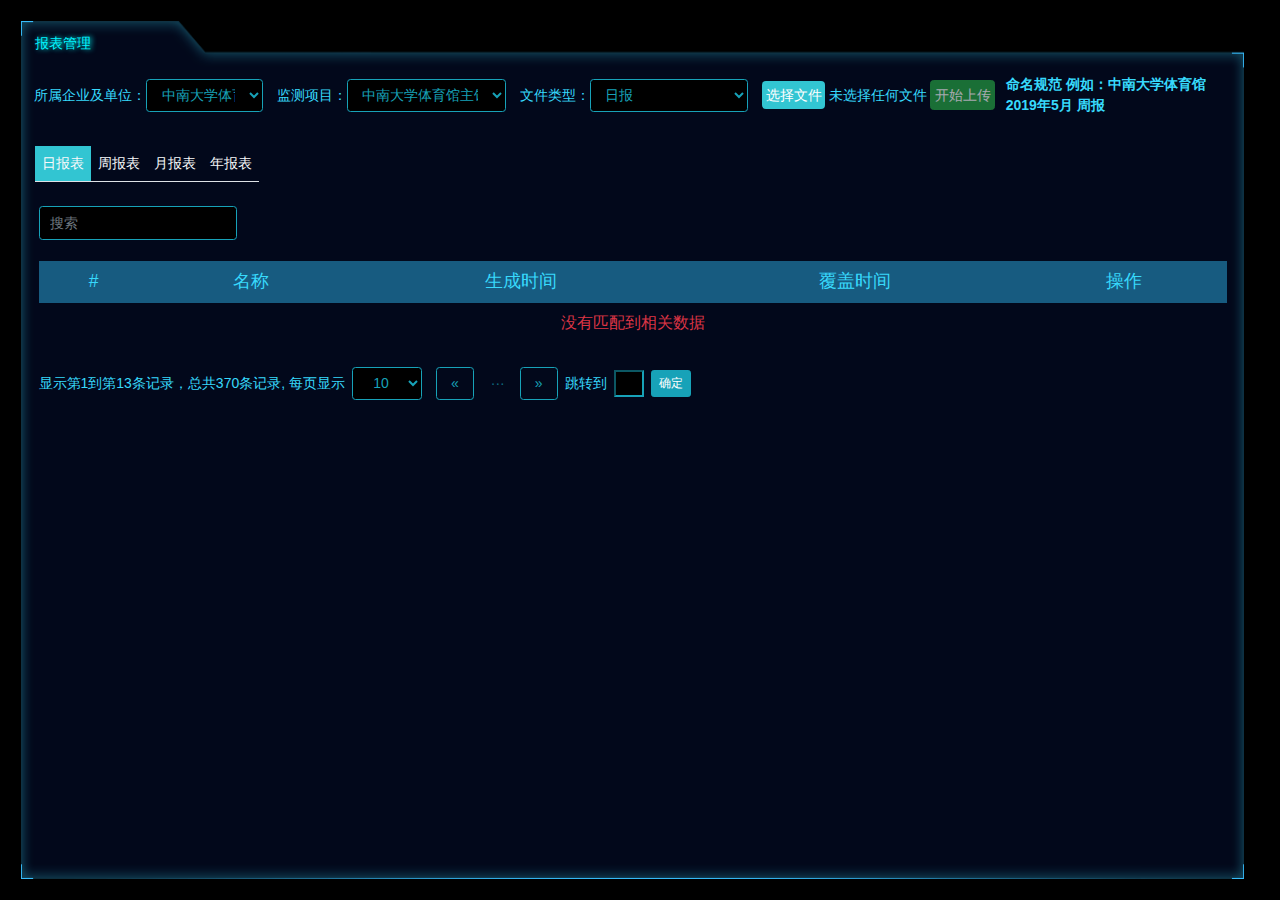
<file: znBim/page/reportManager.html>
<!DOCTYPE>
<html lang="en">

<head>
    <meta charset="UTF-8">
    <meta name="viewport" content="width=device-width, initial-scale=1, shrink-to-fit=no">
    <meta http-equiv="X-UA-Compatible" content="ie=edge">
    <title>数据对比</title>
    <link rel="stylesheet" href="../css/bootstrap.min.css">
    <link rel="stylesheet" href="../css/common.css">

    <script type="text/javascript" src="../lib/three.min.js"></script>
    <script type="text/javascript" src="../lib/OrbitControls.js"></script>
    <script type="text/javascript" src="../lib/OBJLoader.js"></script>
    <script type="text/javascript" src="../lib/stats.js"></script>

    <script type="text/javascript" src="../lib/CopyShader.js"></script>
    <script type="text/javascript" src="../lib/EffectComposer.js"></script>
    <script type="text/javascript" src="../lib/RenderPass.js"></script>
    <script type="text/javascript" src="../lib/ShaderPass.js"></script>
    <script type="text/javascript" src="../lib/OutlinePass.js"></script>
    <script type="text/javascript" src="../lib/SMAAShader.js"></script>
    <script type="text/javascript" src="../lib/SMAAPass.js"></script>
    <script type="text/javascript" src="../lib/LuminosityHighPassShader.js"></script>
    <script type="text/javascript" src="../lib/UnrealBloomPass.js"></script>

    <script type="text/javascript" src="../lib/jquery.min.js"></script>
    <script type="text/javascript" src="../lib/bootstrap.min.js"></script>
    <script type="text/javascript" src="../lib/echarts.min.js"></script>
    <script type="text/javascript" src="../js/canvasView.js"></script>
    <style>
        .content {
            background: url('../image/dataCompare.png') no-repeat;
            background-size: 100% 100%;
        }

        #uploader {
            margin: 0 auto;
            width: 100%;
            min-height: 60px;
            float: left;
        }

        .from-span {
            font-size: 14px;
            margin: 5px 0 5px 0;
            font-weight: bold;
        }

        .file-btn {
            color: #fff;
            background-color: #32c5d2;
            position: relative;
            text-align: center;
            cursor: pointer;
            border-radius: 4px;
        }

        .file-btn>input[type=file] {
            width: 100%;
            position: absolute;
            top: 0;
            right: 0;
            opacity: 0;
            cursor: pointer;
        }

        .active {
            background: #32c5d2;
            color: #fff;
        }
    </style>
</head>

<body onload="init()">
    <div class="container-fluid pl-0 bg-black w-100 vh-100">
        <section class="w-100 vh-100 p-4">
            <div class="block-center alert alert-success w-25 text-center" style="top: 50px; display: none" role="alert">
            </div>
            <div class="block-center alert alert-warning w-25 text-center" style="top: 50px; display: none" role="alert">
            </div>
            <div class="content d-flex flex-column  h-100 p-3">
                <h6 class="text-hightBule">报表管理</h6>
                <div class="text-bule m-2">
                    <form id="uploadForm" class="row d-flex" enctype="multipart/form-data">
                        <span class="d-flex col p-2 align-items-center">
                            <label class="ellipsis mb-0">所属企业及单位：</label>
                            <select class="form-control btn-outline-info bg-black" style="flex: 1">
                                <option value="1">中南大学体育馆</option>
                            </select>
                        </span>
                        <span class="d-flex col p-2 align-items-center">
                            <label class="ellipsis mb-0">监测项目：</label>
                            <select class="form-control btn-outline-info bg-black" id="project" style="flex: 1">
                                <option value="1">中南大学体育馆主馆</option>
                            </select>
                        </span>
                        <span class="d-flex col p-2 align-items-center">
                            <label class="ellipsis mb-0">文件类型：</label>
                            <select id="rtGrade" class="form-control btn-outline-info bg-black" style="flex: 1">
                                <option value="0">日报</option>
                                <option value="1">周报</option>
                                <option value="2">月报</option>
                                <option value="3">年报</option>
                            </select>
                        </span>
                        <div class="d-flex col p-2 align-items-center">
                            <span class="file-btn p-1">
                                <span class="ellipsis">选择文件</span>
                            <input id="file" name="file" type="file" onchange="selectedFile(this.files[0],this)">
                            </span>
                            <span class="file-name ellipsis pr-1 pl-1">未选择任何文件</span>
                            <input type="button" id="upload" disabled class="p-1 btn btn-success" value="开始上传">
                        </div>
                        <span class="from-span col p-1">命名规范 例如：中南大学体育馆 2019年5月 周报 </span>
                    </form>
                </div>
                <ul class="nav reportType" style="cursor: pointer">
                    <li class="nav-item border-bottom text-light active p-2" data-index="0">日报表</li>
                    <li class="nav-item border-bottom text-light p-2" data-index="1">周报表</li>
                    <li class="nav-item border-bottom text-light p-2" data-index="2">月报表</li>
                    <li class="nav-item border-bottom text-light p-2" data-index="3">年报表</li>
                </ul>
                <div class="p-1 overflow-auto" style="flex: 1">
                    <input id="searchReport" type="text" autocomplete="off" class="form-control col-2 mb-4 mt-4 bg-black btn-outline-info text-light"
                        placeholder="搜索">
                    <table class="table col-12 table-md table-borderless table-striped w-100">
                        <thead>
                            <caption id="tableTitle" align="top" class="text-center text-danger">没有匹配到相关数据</caption>
                            <tr class="text-bule bg-liver text-center">
                                <th scope="col">
                                    <h5 class="mb-0">#</h5>
                                </th>
                                <th scope="col">
                                    <h5 class="mb-0">名称</h5>
                                </th>
                                <th scope="col">
                                    <h5 class="mb-0">生成时间</h5>
                                </th>
                                <th scope="col">
                                    <h5 class="mb-0">覆盖时间</h5>
                                </th>
                                <th scope="col">
                                    <h5 class="mb-0">操作</h5>
                                </th>
                            </tr>
                        </thead>
                        <tbody class="text-light" id="tableData">
                            <!-- js-->
                        </tbody>
                    </table>
                    <div id="pager">
                        <nav class="d-flex text-bule justify-content-start align-items-center mt-4">
                            <span class="pr-2 pageNote">显示第1到第13条记录，总共370条记录, 每页显示</span>
                            <select id="pageSize" onchange="pageSizeChange()" class="form-control btn-outline-info bg-black mr-3 text-center" style="width: 70px">
                                <option value="10" selected>10</option>
                                <option value="20">20</option>
                                <option value="50">50</option>
                                <option value="100">100</option>
                            </select>
                            <button onclick="onJumpPage()" data-set="-1" class="btn btn-outline-info pl-3 pr-3">&laquo;</button>
                            <button disabled id="firstEllipsis" class="btn pl-3 pr-3" style="display:none"><h6 class="m-0 text-info">···</h6></button>
                            <ul class="btn m-0 p-0 d-flex" id="paging" onclick="onJumpPage()">

                            </ul>
                            <button disabled id="scondEllipsis" class="btn pl-3 pr-3"><h6 class="m-0 text-info">···</h6></button>
                            <button onclick="onJumpPage()" data-set="1" class="btn btn-outline-info pl-3 pr-3">&raquo;</button>
                            <span class="p-2">跳转到</span>
                            <input type="text" value="" onchange="onJumpPage()" class="btn-outline-info bg-black text-center mr-2" style="width: 30px">
                            <button class="btn btn-sm btn-info">确定</button>
                        </nav>
                    </div>
                </div>
            </div>
        </section>
    </div>
    <script>
        let pmId = 4;
        let curentTypeIndex = 0;
        let current = 0,
            pageSize = 10,
            total = 0,
            maxPageNum = 3;
        let totalData = [];
        let currentData = [];
        let rtGrade = 1;
        let formData = null;
        //加载报表
        function getReport() {
            parent.getData('get', '/data/selectAllKxReportById', {
                pmId,
                rtGrade
            }, 'jsonp').then((res) => {
                total = res.length;
                currentData = totalData = res;
                JumpTo();
            })
        }
        // 显示报表
        function showData() {
            let html = PagingHtml = '';
            total = currentData.length;
            currentData.forEach((item, i) => {
                if (Math.floor(i / pageSize) <= current && Math.floor(i / pageSize) > current - 1) {
                    let bg = i % 2 == 0 ? 'bg-secondLiver' : 'bg-liver'
                    html +=
                        `<tr class="${bg} text-center">
                                <td><h6 class="mb-0 ellipsis">${i+1}</h6></td>
                                <td class="d-flex justify-content-around">
                                    <h6 class="mb-0 ml-1 mr-1 ellipsis">${item.rtName}</h6>
                                </td>
                                <td><h6 class="mb-0 ellipsis">${item.rtTime}</h6></td>
                                <td><h6 class="mb-0 ellipsis">${item.edTime?item.edTime:'-'}</h6></td>
                                <td><h6><a class="mb-0 ellipsis text-success" download href="http://zn.kexsci.com/data/outReport/rtId/${item.rtId}">下载</a></h6></td>
                            </tr>`
                }
                if (i % pageSize == 0) {
                    if (Math.ceil(i / pageSize) < maxPageNum &&
                        Math.ceil(i / pageSize) >= maxPageNum - 3) {
                        PagingHtml +=
                            `<li class="btn btn-outline-info ${i==0?'active':''}">
                                            <h6 class="m-0">${Math.ceil(i/pageSize)+1}</h6>
                                        </li>`;
                    } else {
                        PagingHtml +=
                            `<li style="width:0">
                                            <h6 class="m-0">${Math.ceil(i/pageSize)+1}</h6>
                                        </li>`;
                    }
                }
            })
            $('#tableData').html(html);
            $('#paging').html(PagingHtml);
            if (currentData.length > pageSize) {
                $('#tableTitle').hide();
                $('#pager').fadeIn();
                $('.pageNote').text(
                    `显示第${current*pageSize+1}到第${(current+1)*pageSize<total?(current+1)*pageSize: total}条记录，总共${total}条记录, 每页显示`
                );
            } else {
                if (currentData.length <= 0) {
                    $('#tableTitle').fadeIn();
                }
                $('#pager').fadeOut();
            }
        }
        //改变每页显示数量
        function pageSizeChange() {
            pageSize = $('#pageSize option:selected').val() * 1;
            if (total / pageSize < current) {
                current = Math.ceil(total / pageSize) - 1;
                maxPageNum = current + 3;
            }
            JumpTo();
        }
        // 跳转到下一页
        function onJumpPage() {
            if (!!event.target.value) {
                current = event.target.value * 1 - 1;
                current = current < 0 ? 0 : current;
                current = current > total / pageSize ? Math.ceil(total / pageSize) - 1 : current;
                event.target.value = current + 1;
            } else {
                let dataset = event.target.dataset.set * 1;
                if (dataset) {
                    if (current == 0 && dataset < 0 || current == Math.ceil(total / pageSize) - 1 && dataset > 0) {
                        return false;
                    }
                    current += dataset;
                } else {
                    current = (event.target.innerText * 1 || event.target.children[0].innerText * 1) - 1;
                }
            }
            maxPageNum = current + 3;
            JumpTo();

        }
        //跳转后初始页
        function JumpTo() {
            maxPageNum = current == maxPageNum - 1 && current != Math.ceil(total / pageSize) - 1 ? maxPageNum + 1 :
                maxPageNum;
            maxPageNum = current == maxPageNum - 3 && current != 0 ? maxPageNum - 1 : maxPageNum;
            if (maxPageNum > 3) {
                $('#firstEllipsis').css('display', 'block');
            } else {
                $('#firstEllipsis').css('display', 'none');
            }
            if (maxPageNum >= Math.ceil(total / pageSize)) {
                $('#scondEllipsis').css('display', 'none');
            } else {
                $('#scondEllipsis').css('display', 'block');
            }
            showData();
            $('#paging').find('li.active').removeClass('active');
            $('#paging li').eq(current).addClass('active');
        }
        //节流
        function throttle(delay, fn) {
            var timer = null;
            return function (e) {
                if (!timer) {
                    timer = setTimeout(function () {
                        fn(e.target.value);
                        timer = null;
                    }, delay)
                }
            }
        }
        //按报表名称模糊查询
        function filterRepot(value) {
            current = 0;
            pageSize = 10;
            total = 0;
            maxPageNum = 3;
            var temp = totalData.filter(item => {
                return item.rtName.indexOf(value) > -1;
            })
            currentData = temp;
            showData();
        }
        //切换报表类型
        function changeType() {
            current = 0;
            pageSize = 10;
            total = 0;
            maxPageNum = 3;
            if (!!event.target.dataset.index) {
                $('.reportType').children().eq(curentTypeIndex).removeClass('active');
                curentTypeIndex = event.target.dataset.index * 1;
                $('.reportType').children().eq(curentTypeIndex).addClass('active');
                rtGrade = curentTypeIndex + 1;
                getReport();
            }
        }
        //选择文件
        function selectedFile(file) {
            formData = null;
            formData = new FormData();
            $('.file-name').eq(0).text('已选择文件（' + file.name + '）');
            let rtGrade = $('#rtGrade option:selected').val() * 1 + 1;
            $('#upload').attr('disabled', false);
            formData.append('file', file);
            formData.append('recover', 0);
            formData.append('rtName', file.name);
            formData.append('orId', 1003);
            formData.append('pmId', pmId);
            formData.append('rtGrade', rtGrade);
        }
        //上传文件
        function updatedReport() {
            parent.getData('post', '/data/uploadKxReport', formData, 'json', false, false).then(res => {
                $('.file-name').eq(0).text('未选择文件');
                if (res.code === 1) {
                    console.log('res.msg');
                    $('.alert').eq(0).text(res.msg);
                    $('.alert').eq(0).show();
                    setTimeout(() => {
                        $('.alert').eq(0).fadeOut('slow');
                    }, 2000);
                    getReport();
                } else if (res.code === 0) {
                    $('.alert').eq(1).text('上传失败！');
                    $('.alert').eq(1).show();
                    setTimeout(() => {
                        $('.alert').eq(1).fadeOut('slow');
                    }, 2000);
                }
                $('#upload').attr('disabled', true);
            })
        }
        // 入口
        function init() {
            getReport();
            $('#searchReport').bind('input', throttle(200, filterRepot));
            $('.reportType').eq(0).bind('click', changeType);
            $('#upload').bind('click', throttle(500, updatedReport))
        }
    </script>
</body>

</html>
</file>
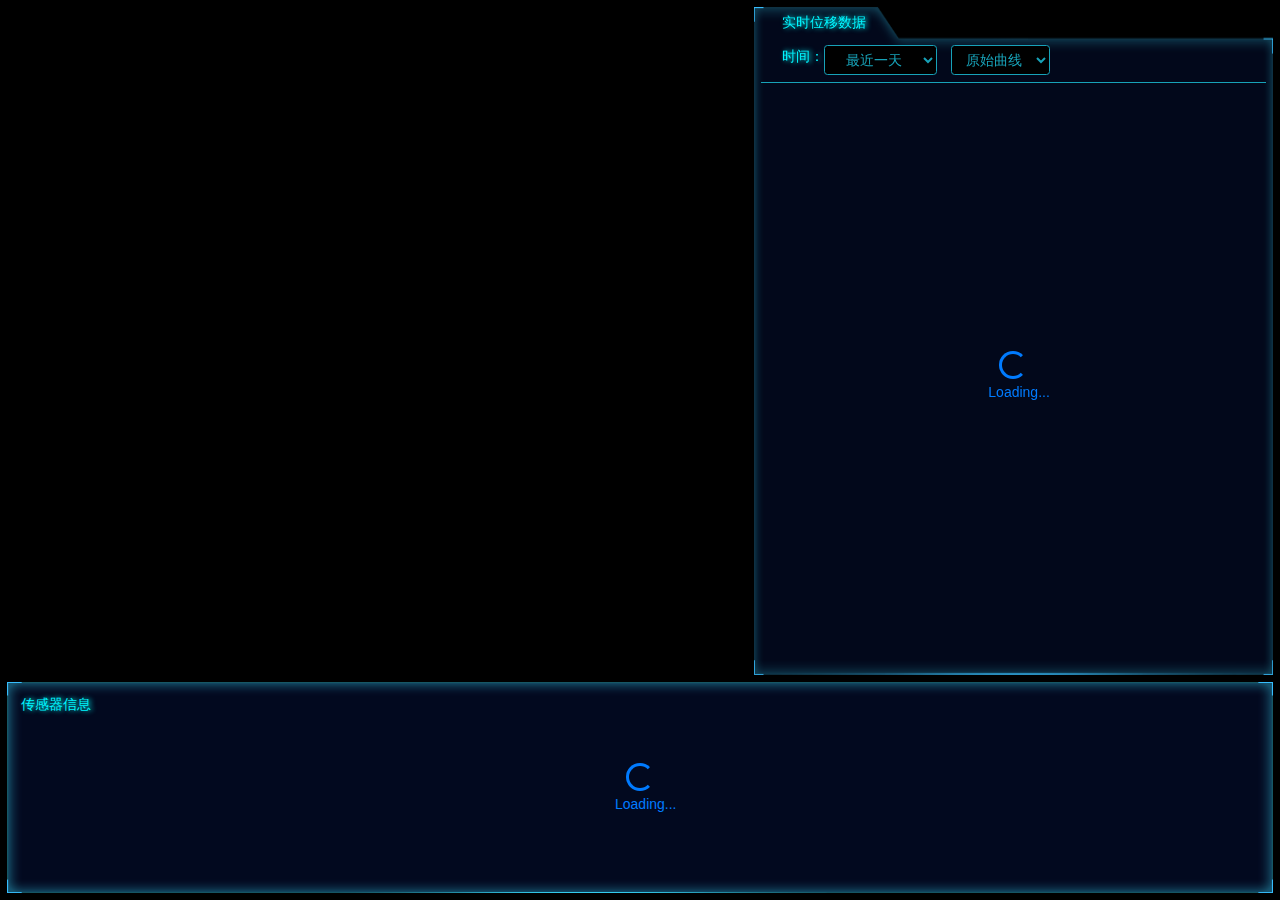
<file: znBim/page/shiftMonitor.html>
<!DOCTYPE html>
<html lang="en">
<head>
    <meta charset="UTF-8">
    <meta name="viewport" content="width=device-width, initial-scale=1.0">
    <meta http-equiv="X-UA-Compatible" content="ie=edge">
    <title>挠度</title>
    <link rel="stylesheet" href="../css/bootstrap.min.css">
    <link rel="stylesheet" href="../css/common.css">
    <link rel="stylesheet" href="../css/swiper.min.css">

    <script type="text/javascript">let THREE = parent.THREE;</script>
    <script type="text/javascript" src="../lib/OrbitControls.js"></script>
    <script type="text/javascript" src="../lib/OBJLoader.js"></script>
    <script type="text/javascript" src="../lib/stats.js"></script>
    <script type="text/javascript" src="../lib/onEvent.js"></script>

    <script type="text/javascript" src="../lib/CopyShader.js"></script>
    <script type="text/javascript" src="../lib/EffectComposer.js"></script>
    <script type="text/javascript" src="../lib/RenderPass.js"></script>
    <script type="text/javascript" src="../lib/ShaderPass.js"></script>
    <script type="text/javascript" src="../lib/OutlinePass.js"></script>
    <script type="text/javascript" src="../lib/SMAAShader.js"></script>
    <script type="text/javascript" src="../lib/SMAAPass.js"></script>
    <script type="text/javascript" src="../lib/LuminosityHighPassShader.js"></script>
    <script type="text/javascript" src="../lib/UnrealBloomPass.js"></script>

    <script type="text/javascript" src="../lib/jquery.min.js"></script>
    <script type="text/javascript" src="../lib/bootstrap.min.js"></script>
    <script type="text/javascript" src="../lib/swiper.min.js"></script>
    <script type="text/javascript" src="../js/canvasView.js"></script>
    <script type="text/javascript" src="../lib/laydate.js"></script>
    <style>
        .pageRight .content1 {
            background: url('../image/bg-img2.png') no-repeat;
            background-size: 100% 100%;
        }
        .pageRight .content2 {
            background: url('../image/bg-img1.png') no-repeat;
            background-size: 100% 100%;
        }
        .monitorInfo {
            background: url('../image/monitorInfo.png') no-repeat;
            background-size: 100% 100%;
        }
        .footer {
            background: url('../image/bg-img.png') no-repeat;
            background-size: 100% 100%;  
        }  
        .swiper-container {
            width: 100%;
            height: 100%;
            cursor: pointer;
        }
        .swiper-slide {
            font-size: 18px;
            display: flex;
            flex-direction: column;
            justify-content: center;
            height: 70%;
        }
        .swiper-pagination {
            bottom: -5px !important;
        }
        .swiper-pagination-bullet {
            background: #00F6FF;
        }
    </style>
</head>
<body onload="init()">
    <div  class="container-fluid pl-0 bg-black w-100 vh-100">
        <section id="threeModelView" class="fixed-top overflow-hidden col-6 col-sm-6 col-md-7 col-lg-7 vh-100 p-0">
            <div class="sensorInfo"></div>
            <div class="framelist" style="height: 140px">
                <ul class="row m-0">
                </ul>
            </div>
        </section>
        <section class="position-fixed col-6 col-sm-6 col-md-5 col-lg-5 p-0" style="right: 0">
            <div class="pageRight pl-2 pr-2" style="min-width: 280px">
                <ul class="d-flex flex-column justify-content-start text-light vh-100">
                    <li class="mt-2 pb-2 h-75">
                        <div class="content1 d-flex flex-column p-2 h-100">
                            <h6 class="text-hightBule pl-4">实时位移数据</h6>
                            <div class="pl-4 d-flex align-items-center flex-wrap border-bottom border-info">
                                    <label class="text-hightBule">时间：</label>
                                    <select id="timeDuration" class="btn btn-outline-info bg-black"  onchange="onSelectedTime()">
                                        <option value="0">最近一小时</option>
                                        <option value="1" selected>最近一天</option>
                                        <option value="2">最近一周</option>
                                        <option value="3">最近一月</option>
                                        <option value="4">其它</option>
                                    </select>
                                    <div id="rangeTime" class="pl-3 mt-2" style="display: none">
                                        <input 
                                            type="text" 
                                            style="width: 130px; font-size: 12px" 
                                            id="startTime" 
                                            class="btn btn-outline-info btn-sm bg-black" 
                                            autocomplete="off"
                                            placeholder="开始时间"/>
                                        <span>至</span>
                                        <input 
                                            type="text" 
                                            style="width: 130px; font-size: 12px" 
                                            id="endTime" 
                                            autocomplete="off"
                                            class="btn btn-outline-info btn-sm bg-black" 
                                            placeholder="结束时间" /> 
                                        <button id="search" class="btn btn-info btn-sm ml-2" disabled onclick="sendEchartRequest()">查询</button>
                                    </div>
                                    <select id="lineType" class="btn btn-outline-info bg-black ml-3 m-2" onchange="onChangeLineType()">
                                        <option value="0" selected>原始曲线</option>
                                        <option value="1">优化曲线</option>
                                    </select>
                                </div>
                                <div class="pt-2 position-relative" style="flex: 1">
                                    <div id="dataEchart" class="w-100 h-100"></div>
                                    <div id="loading" class="position-absolute text-center">
                                        <span class="spinner-border text-primary" role="status">
                                        </span>
                                        <div class="text-primary">Loading...</div>
                                    </div>
                                </div>
                            </div>
                        </div>
                    </li> 
                </ul>
            </div>
        </section>
        <footer class="fixed-bottom col-12 bg-black p-2 h-25">
            <div class="footer h-100 p-3 d-flex flex-column">
                <h6 class="text-hightBule">传感器信息</h6>
                <div class="d-flex align-items-center" style="flex: 1">
                    <div class="swiper-container">
                        <ul class="swiper-wrapper d-flex align-items-center">
                        </ul>
                        <div class="swiper-pagination"></div>
                    </div>
                </div>
                <!--swiper -->
            </div>
            <div id="loading1" class="position-absolute text-center">
                <span class="spinner-border text-primary" role="status">
                </span>
                <div class="text-primary">Loading...</div>
            </div>
        </footer>
    </div>
    <script>
        let camera, scene, renderer, controls, stats, composer, outLineColor;
        let swiper = null,echartDom, echart, echartStartTime, echartEndTime;
        let gpId = 42;
        let spCode = 7;
        let currentFrame = null;
        let currentSensor = null;
        let frameList = null;
        let sensorList = [];
        var webSocket = null;
        let getEchartsTimer = null;//定时获取ecahrts数据
        let series1 = [], series2 = [];//series1原始数据， series2优化数据
        let threeView = $('#threeModelView');
        //时间格式化函数添加到Date原型链上
	    Date.prototype.Format = timeFormat;
        let chartOption = {
                color: ['#52FFFF','#FFAE00','#e36159','#00ff7f','#bc1717',
                '#0088cc','#ff7f00','#db7093','#b87333',
                '#ff2400','#215e21','#ff00ff','#99cc32',
                '#23238e','#5340cc'],
                tooltip: {
                    trigger: "axis"
                },
                legend: {
                    data: [],
                    x: 'center',
                    y: 0,
                    textStyle: {
                        color: "#fff" //刻度颜色
                    }
                },
                toolbox: {
                    iconStyle: {
                        borderColor: '#e36159',
                    },
                    y: 0
                },
                dataZoom: [{
                    type: 'inside' ,
                    start: 0,
                    end: 100,
                }],
                grid: {
                    top: 85,
                    left: 55,
                    right: 50,
                    bottom: 65
                },
                xAxis: {
                //x轴
                type: "category",
                name: '时间',
                data: [],
                boundaryGap: false,
                axisLabel: {
                    rotate: 30,
                    textStyle: {
                    color: "#fff" //刻度颜色
                    }
                },
                axisTick: {
                    show: false
                },
                axisLine: {
                    lineStyle: {
                        color: 'rgba(82,255,255,.5)'
                    }
                },
                splitLine: {
                    show: true,
                    lineStyle: {
                        color: 'rgba(82,255,255,.16)'
                    }
                }
                },
                yAxis: {
                    //y轴
                    type: "value",
                    name: "",
                    // min: 'dataMin',
                    // scale: true,
                    axisTick: {
                        show: false
                    },
                    axisLabel: {
                        textStyle: {
                        color: "#fff", //刻度颜色
                        fontSize: 14 //刻度大小
                        }
                    },
                    axisLine: {
                        lineStyle: {
                            color: 'rgba(82,255,255,.5)'
                        }
                    },
                    splitLine: {
                        show: true,
                        lineStyle: {
                            color: 'rgba(82,255,255,.16)'
                        }
                    }
                },
                series: []
            }//ecahrt图表对象
        //3D场景初始化
        function initScene() {
            camera = new THREE.PerspectiveCamera( 75, threeView.width() / threeView.height(), 1, 20000 );
            // camera.position.set( -230, 150, 0 ); 
            camera.position.set( -50, 150, -350 ); 
            // camera.lookAt(0,0,0);
            scene = new THREE.Scene();
            THREE.onEvent(scene, camera,threeView.width(), threeView.height());//事件初始化
            //场景中添加网格辅助
            let grid = new THREE.GridHelper( 1200, 20, 0x38b0de, 0x38b0de);
            // scene.add( grid );
            // 给场景添加一个环境光
            let ambientLight = new THREE.AmbientLight( 0x888888);
            scene.add( ambientLight );
            // 给场景添加一个平行光出来
            let dirLight = new THREE.DirectionalLight( 0xffffff);
            //  dirLight.color.setHSL( 0.1, 1, 0.95 );
            dirLight.position.set( -1, 1.75, 1 );
            // dirLight.position.multiplyScalar( 30 );
            scene.add( dirLight );
            //实例化一个渲染器s
            renderer = new THREE.WebGLRenderer( { antialias: true, alpha: true } );
            // renderer.setPixelRatio( window.devicePixelRatio );
            renderer.setSize( threeView.width(), threeView.height());
            // renderer.setClearColor( 0xffffff, 0.1);   
            threeView.append( renderer.domElement );
            //控制相机
            controls = new THREE.OrbitControls( camera, renderer.domElement);
            controls.minPolarAngle =0;
            controls.maxPolarAngle =Math.PI/2.1;
            //设置相机移动距离
            controls.minDistance = 100;
            controls.maxDistance = 500;
            // 使动画循环使用时阻尼或自转 意思是否有惯性
            controls.enableDamping = true;
            //动态阻尼系数 就是鼠标拖拽旋转灵敏度
            controls.dampingFactor = 0.9;
            window.addEventListener( 'resize', onWindowResize, false );
            composerPass(renderer);
        }
        //后期通道
        function composerPass(renderer) {
            composer = new THREE.EffectComposer(renderer);//通道组合器
            var renderPass = new THREE.RenderPass( scene, camera );//渲染一个新环境
            // 外边框outLine
            outLineColor = new THREE.OutlinePass( 
                new THREE.Vector2( threeView.width(), threeView.height() ), scene, camera);
            outLineColor.visibleEdgeColor.set( 'orangered' );
            outLineColor.edgeStrength = 8;
            //场景发光
            var bloomPass = new THREE.UnrealBloomPass(new THREE.Vector2( threeView.width(), threeView.height() ))
            bloomPass.exposure =1;
            bloomPass.threshold = 0;
            bloomPass.strength = .3;
            bloomPass.radius = 1;
            bloomPass.enabled  = false;
            //抗锯齿SMAAShader
            var SMAAShader= new THREE.SMAAPass( threeView.width(),  threeView.height() );
            SMAAShader.renderToScreen = true;

            composer.addPass( renderPass );
            composer.addPass( bloomPass );
            composer.addPass(outLineColor);
            composer.addPass( SMAAShader );

        }
        //屏幕宽度监听
        function onWindowResize() {
            camera.aspect = threeView.width() /threeView.height();
            camera.updateProjectionMatrix();
            renderer.setSize( threeView.width(),threeView.height() );
            composer.setSize( threeView.width(),threeView.height() );
            THREE.onEvent(scene, camera,threeView.width(), threeView.height());
        }
        //初始化性能插件
        function initStats() {
            stats = new Stats();
            document.body.appendChild(stats.dom);
        }
        function distance() {
            let point = new THREE.Vector3(0,0,0);
            let distance = point.distanceTo(camera.position);
            $('.info ul').css({'opacity': distance < 280?1:0} );
            $('.sensorInfo').css({'pointer-events': distance < 280?'auto': 'none'} );
        }
        //渲染
        function animate() {
            //更新性能插件
            // stats.update(); 
            controls.update();
            // renderer.render(scene, camera);
            parent.TWEEN.update();
            composer.render();
            composer.autoClear = false; 
            distance();
            renderSensorInfo();
            requestAnimationFrame(animate);
        }
        //场景物体，事件
        function renderSensor() {
            currentFrame = parent.objArr[2];
            parent.buildLight4(currentFrame ,scene); 
        }
         //swiper
         function initSwiper() {
            swiper = new Swiper('.swiper-container', {
                slidesPerView: 8,
                spaceBetween: 10,
                freeMode: true,
                speed:1500,
                pagination: {
                    el: '.swiper-pagination',
                    clickable: true,
                },
                observer: true,//修改swiper自己或子元素时，自动初始化swiper
                observeParents: true,//修改swiper的父元素时，自动初始化swiper
            });
        }
        //footer图表
        function getEchartData() {
            echartDom = document.getElementById('dataEchart');
            echart = parent.echarts.init(echartDom);
            echart.setOption(chartOption, true);
            //窗口变化改变图表大小
            window.addEventListener('resize', function (e) {
                echart.resize();
            }, false); 
            echartEndTime = new Date().getTime();
            echartStartTime = echartEndTime - 24*3600*1000;
            echartStartTime = new Date(echartStartTime).Format('yyyy-MM-dd HH:mm:ss');
            echartEndTime = new Date(echartEndTime).Format('yyyy-MM-dd HH:mm:ss');
            //第一次加载
            sendEchartRequest();
        }
        function initTime() {
            laydate.render({
                elem: '#startTime',
                theme: '#17a2b8',
                type: 'datetime',
                format: 'yyyy-MM-dd HH:mm:ss',
                max: new Date().getTime(),
                done: function(value, date, endDate){
                    echartStartTime = value;
                    if(echartEndTime) $('#search').removeAttr("disabled");
                }
            });
            laydate.render({
                elem: '#endTime',
                theme: '#17a2b8',
                type: 'datetime',
                format: 'yyyy-MM-dd HH:mm:ss',
                max: new Date().getTime(),
                done: function(value, date, endDate){
                    echartEndTime = value;
                    if(echartStartTime) $('#search').removeAttr("disabled");
                }
            });
        }
        function onSelectedTime() {
           const selectVal = $(event.target).val()*1;
           const nowTime = new Date().getTime();
           $("#lineType").val(0);
           switch(selectVal) {
                case 0: echartStartTime = nowTime - 3600*1000;
                    $('#rangeTime').fadeOut();
                    break;
                case 1: echartStartTime = nowTime - 24*3600*1000;
                    $('#rangeTime').fadeOut();
                    break;
                case 2:echartStartTime = nowTime - 7*24*3600*1000;
                    $('#rangeTime').fadeOut();
                    break;
                case 3:echartStartTime = nowTime - 30*24*3600*1000;
                    $('#rangeTime').fadeOut();
                    break;
                case 4: $('#rangeTime').fadeIn();
                    echartStartTime = echartEndTime = '';
                    return false;
                    break;
           }
            echartStartTime = new Date(echartStartTime).Format('yyyy-MM-dd HH:mm:ss');
            echartEndTime = new Date(nowTime).Format('yyyy-MM-dd HH:mm:ss');
            sendEchartRequest();
        }
        function sendEchartRequest() {
            if(getEchartsTimer) {
                clearInterval(getEchartsTimer);
                getEchartsTimer = null;
            }
            $("#loading").fadeIn('100');
            echart.setOption({}, true);
            parent.getData("post", "/echart/getEchartData", {"gpId": gpId, start: echartStartTime, end: echartEndTime}).then((res) => {
                let len = res.list.length;
                chartOption.xAxis.data = res.xdata;
                chartOption.yAxis.name = `${res.senType.spColumns}(${res.senType.spUnit})`;
                chartOption.series = [];
                chartOption.legend.data = [];
                for(let i=0; i<len; i++){
                    let seriesRoot = {name: " ", type: "line", data: []};
                    series1[i] = {...seriesRoot};
                    series2[i] = {...seriesRoot};
                    series1[i].data = [];
                    series2[i].data = [];
                    chartOption.legend.data[i] = res.list[i].sensorName;
                    series1[i].name = res.list[i].sensorName;
                    series2[i].name = res.list[i].sensorName;
                    for(let j=0; j<res.list[i].datas.length; j++){
                        series1[i].data[j] = res.list[i].datas[j].deflection;
                        series2[i].data[j] = res.list[i].datas[j].daRelative1;
                    }
                    chartOption.series = series1;
                }
                echart.setOption(chartOption, true);
                $("#loading").fadeOut('100');
                //第n次加载
                getEchartsTimer = setInterval(function () {
                    sendEchartRequest();
                }, 60000*10)
            })
        }
        // 原始曲线与优化曲线切换
        function onChangeLineType() {
            let type = $(event.target).val()*1;
            if(type == 0) {
                chartOption.series = series1;
            }else{
                chartOption.series = series2;
            }
            echart.setOption(chartOption, true);
        }
        //时间格式化函数
        function timeFormat(fmt) {
            var o = {
                "M+": this.getMonth() + 1, //月份 
                "d+": this.getDate(), //日 
                "H+": this.getHours(), //小时 
                "m+": this.getMinutes(), //分 
                "s+": this.getSeconds(), //秒 
                "q+": Math.floor((this.getMonth() + 3) / 3),
                "S": this.getMilliseconds() //毫秒 
            };
            if (/(y+)/.test(fmt)) fmt = fmt.replace(RegExp.$1, (this.getFullYear() + "").substr(4 - RegExp.$1.length));
            for (var k in o)
            if (new RegExp("(" + k + ")").test(fmt)) fmt = fmt.replace(RegExp.$1, (RegExp.$1.length == 1) ? (o[k]) : (("00" + o[k]).substr(("" + o[k]).length)));
            return fmt;
        }
        //切换桁架按钮
        function getFrameList() {
            parent.getData("get", "/echart/selectCsuProjectGp/4/"+spCode, {}).then((res) => {
                frameList = res.data;
                frameControl(frameList);
                changeFrameColor(frameList);
                gpId = frameList[0].gp_id;
                webSocketData();
            });   
        }
        function changeFrameColor(list) {
            // parent.objArr[12].traverse( child =>{
            //     if(child.type == 'Mesh') {
            //         child.material.transparent = true;
            //         child.material.opacity == 0.3;
            //         child.material.color.set('#fff');
            //     }
            // })
            list.forEach( item => {
                let frameIndex = parseInt(item.gp_text) - 1;
                parent.objArr[frameIndex].traverse( child =>{
                    if(child.type == 'Mesh') {
                        child.material.transparent = false;
                        child.material.opacity == 1;
                        child.material.color.set('#ccc')
                    }
                })
            })
        }
        //桁架按钮生成和控制
        function frameControl(frameList) {
            let parent = $('.framelist ul')[0];
            let ulHtml = '';
            frameList.forEach((element, i) => {
                if(element.gp_id == gpId) {
                    ulHtml += `<li class="selected col p-0 mr-0">${element.gp_text}</li>`;
                }else {
                    ulHtml += `<li class="col p-0 mr-0">${element.gp_text}</li>`;
                }
            });
            $('.framelist>ul').html(ulHtml);
            parent.addEventListener('click',changeFrame, false); 
        }
        function changeFrame(e){
            e.stopPropagation();
            //点击当前桁架不重加载
            if(e.target.innerText == currentFrame.name||e.target.children.length > 0) {
                return false;
            }
            $("#timeDuration").val(1);
            $("#lineType").val(0);
            let liNode = $('.framelist ul .selected')[0];
            liNode.classList.remove('selected');
            e.target.classList.add('selected');
            frameList.forEach((item) => {
                if(item.gp_text == e.target.innerText) {
                    gpId = item.gp_id
                }
            })
            parent.sensorList4.forEach((item, i) => {
                if(gpId == 42&&spCode == 7) {
                    parent.sensorList4[i].senCode = parent.senCodeArr3[i];
                }else{
                    parent.sensorList4[i].senCode = parent.senCodeArr6[i];
                }
            })
            setTimeout(() => {
                initData(e.target.innerText);
                getEchartData();
                if(webSocket){
                    webSocket.close(1000);
                }else{
                    webSocketData();
                }
            }, 100)
            
        }
        //切换桁架更新数据
        function initData(frameName) {
            //清除传感器
            parent.sensorList4.forEach(item => {
                scene.remove(item.node);
            })
            //重新生成传感器
            if(frameName.length == 2) {
                frameId = frameName.substr(0,1)*1-1;
            } else {
                frameId = frameName.substr(0,2)*1-1;
            }
            //重新生成传感器
            currentFrame = parent.objArr[frameId];
            parent.buildLight4(currentFrame, scene);
            $('#threeModelView .sensorInfo .sensorValue').html('加载中...');
        }
        //每帧额外的运算 传感器信息牌位置变化
        function renderSensorInfo() {
            let halfWidth = threeView.width() / 2;
            let halfHeight = threeView.height() / 2;  
            let point = {};
            let acount = 0;
            sensorList.forEach( (item, i) => {
                if(!!item.node){
                    let pos = new THREE.Vector3( item.node.position.x, item.node.position.y, item.node.position.z);
                    let vector = pos.project(camera);
                    $("#threeModelView .sensorInfo .info").eq(acount).css({
                        left:vector.x * halfWidth + halfWidth - 75,
                        top:-vector.y* halfHeight + halfHeight - 40
                    })  
                }
                acount++;
            }) 
        } 
        //webSocketData实时数据推送
        function webSocketData() { 
            if (!webSocket) {
                // 如果网站是 https 则对应 wss
                // 如果网站是 http 则对应 ws 即可
                // webSocket = new WebSocket('ws://118.25.55.220:9001/websocket/'+ gpId);
                webSocket = new WebSocket(parent.wsUrl+ gpId);
                // 建立 websocket 连接成功触发事件
                webSocket.onopen = function () {
                    // console.log("websoket服务器连接成功...");
                    $('.swiper-wrapper').html('');
                    $("#loading1").fadeIn('100');
                };
                // 接收服务端数据时触发事件
                webSocket.onmessage = function (evt) {  
                    let res =JSON.parse(evt.data);
                    let sensorInfoHtml = '', sensorHtml = '';
                    //drawLine(res);
                    switch(res.length) {
                        case 1:lightStatus(res, parent.sensorList4);break;
                        case 2:lightStatus(res, parent.sensorList1);break;
                        case 3:lightStatus(res, parent.sensorList2);break;
                    }
                    //传感器闪灯和当前数据
                    function lightStatus(res, list) {
                        sensorList = list;
                        let count = 0;
                        res[0].data.forEach(function(item, i){
                            sensorList.forEach((element, j) => {
                                if(item.senCode == element.senCode) {
                                    saveInfo(sensorList[j], item);
                                }
                            })
                        })	
                        // sensorFlashLight(sensorList);	
                        function saveInfo(sensor, sensorData) {
                            switch(sensorData.status){
                                case 1:
                                    sensor.status = '在线';
                                    sensor.color = '#7fff00';
                                    break;
                                case 2: 
                                    sensor.status = '故障';
                                    sensor.color = '#666';
                                    break;
                                case 3: 
                                    sensor.status = '预警';
                                    sensor.color = 'orange';
                                    break;
                                case 4: 
                                    sensor.status = '告警';
                                    sensor.color = 'red';
                                    break;
                                case 5: 
                                    sensor.status = '离线';
                                    sensor.color = '#fff';
                                    break;
                            }
                            sensor.sensorData = {
                                name: sensorData.senName,
                                status: sensor.status,
                                data: sensorData.deflection
                            };
                            sensor.name = sensorData.senName;
                            if(!!sensorData.deflection) {
                                sensor.data = sensorData.deflection;
                            }
                            if(!!sensor.node) {
                                sensor.node.sensorData = sensor.sensorData;
                            }
                            sensorInfoHtml += 
                                `<li class="swiper-slide monitorInfo p-2" style="color:${sensor.color}; min-width: 150px">
                                    <h6>采集点编号：<span>${sensorData.senName}</span></h6>
                                    <h6>状态：<span>${sensor.status}</span></h6>
                                    <h6>
                                        数据：
                                        <span>
                                            ${sensor.data == undefined? '无数据':sensor.data+'mm'}
                                        </span>
                                    </h6>
                                </li>`
                            sensorHtml += `<div class="info">
                                            <ul>
                                                <li><span class="sensorValue">${sensor.name}：${sensor.data == undefined? '无数据':sensor.data+'mm'}</span></li>
                                            </ul>
                                            <div class="light">
                                                <div style="background: radial-gradient(#fff, ${sensor.color});"></div>
                                                <p style="background: radial-gradient(#fff 1%, ${sensor.color} 50%);"></p>
                                            </div>
                                        </div>`
                        }
                        $('.swiper-wrapper').html(sensorInfoHtml);
                        $('#threeModelView .sensorInfo').html(sensorHtml);
                        if(!swiper) {
                            initSwiper(); 
                        }else{
                            swiper.destroy();
                            initSwiper(); 
                        }
                        $("#loading1").fadeOut('100');
                    }
                };
                //关闭服务器时触发
                webSocket.onclose = function(evt){
                    // console.log('webSocket关闭成功');
                    webSocket = null;
                    if(evt.code == 1000) {
                        webSocketData();
                    }
                }
            }
        }
        //入口
        function init() {
            initTime();
            getEchartData();
            initScene();
            // initStats();
            animate();
            parent.addModel(scene);
            renderSensor();
            getFrameList();
        }
    </script>
</body>
</html>
</file>
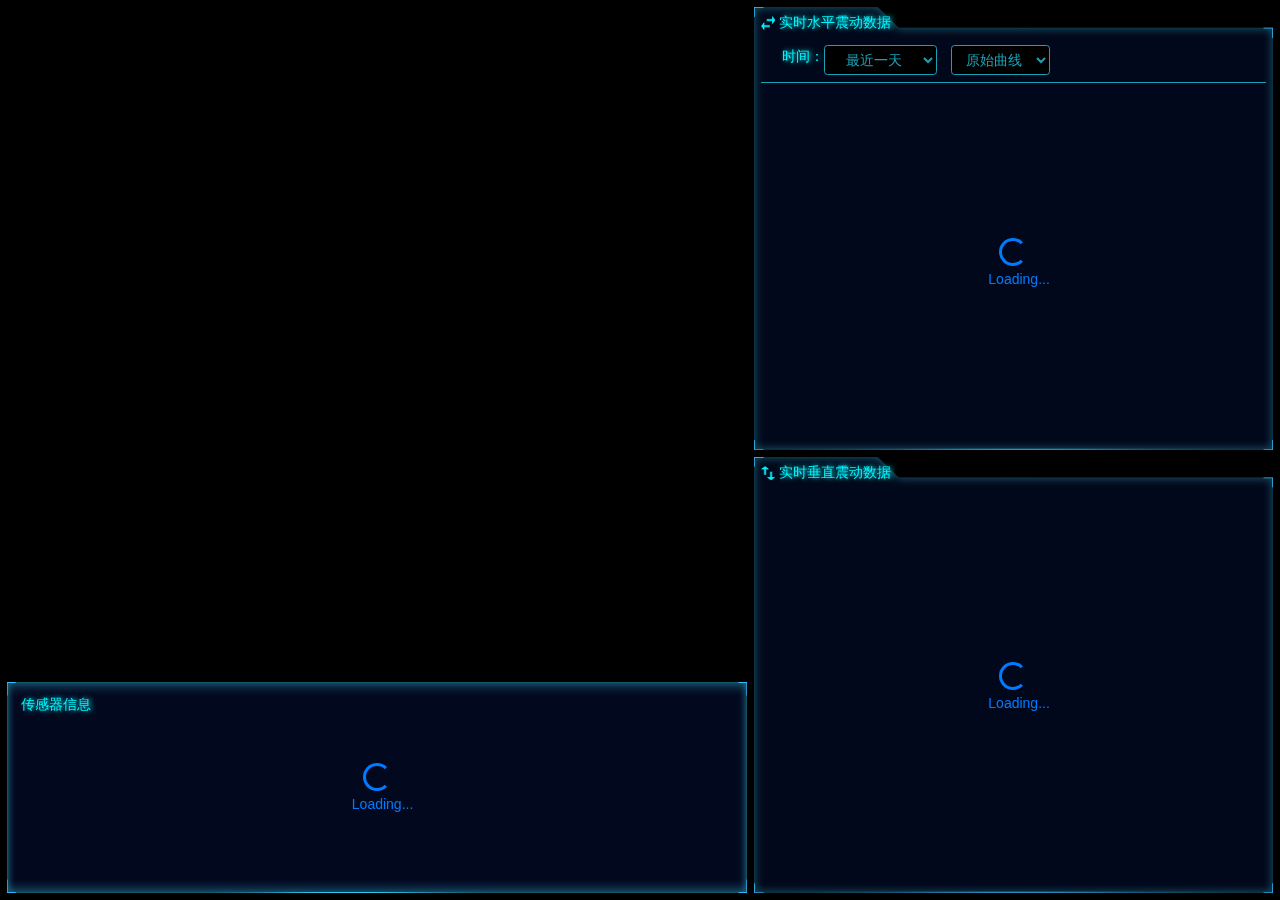
<file: znBim/page/speedMonitor.html>
<!DOCTYPE html>
<html lang="en">
<head>
    <meta charset="UTF-8">
    <meta name="viewport" content="width=device-width, initial-scale=1.0">
    <meta http-equiv="X-UA-Compatible" content="ie=edge">
    <title>震动</title>
    <link rel="stylesheet" href="../css/bootstrap.min.css">
    <link rel="stylesheet" href="../css/common.css">
    <link rel="stylesheet" href="../css/swiper.min.css">

    <script type="text/javascript">let THREE = parent.THREE;</script>
    <script type="text/javascript" src="../lib/OrbitControls.js"></script>
    <script type="text/javascript" src="../lib/stats.js"></script>
    <script type="text/javascript" src="../lib/onEvent.js"></script>

    <script type="text/javascript" src="../lib/CopyShader.js"></script>
    <script type="text/javascript" src="../lib/EffectComposer.js"></script>
    <script type="text/javascript" src="../lib/RenderPass.js"></script>
    <script type="text/javascript" src="../lib/ShaderPass.js"></script>
    <script type="text/javascript" src="../lib/OutlinePass.js"></script>
    <script type="text/javascript" src="../lib/SMAAShader.js"></script>
    <script type="text/javascript" src="../lib/SMAAPass.js"></script>
    <script type="text/javascript" src="../lib/LuminosityHighPassShader.js"></script>
    <script type="text/javascript" src="../lib/UnrealBloomPass.js"></script>

    <script type="text/javascript" src="../lib/jquery.min.js"></script>
    <script type="text/javascript" src="../lib/bootstrap.min.js"></script>
    <script type="text/javascript" src="../lib/echarts.min.js"></script>
    <script type="text/javascript" src="../lib/swiper.min.js"></script>
    <script type="text/javascript" src="../js/canvasView.js"></script>
    <script type="text/javascript" src="../lib/laydate.js"></script>
    <style>
        .pageRight .content1 {
            background: url('../image/bg-img2.png') no-repeat;
            background-size: 100% 100%;
        }
        .pageRight .content2 {
            background: url('../image/bg-img1.png') no-repeat;
            background-size: 100% 100%;
        }
        .monitorInfo {
            background: url('../image/monitorInfo.png') no-repeat;
            background-size: 100% 100%;
        }
        .footer {
            background: url('../image/bg-img.png') no-repeat;
            background-size: 100% 100%;  
        }
        .swiper-slide {
            font-size: 18px;
            display: flex;
            flex-direction: column;
            justify-content: center;
            height: 70%;
        }
        .swiper-pagination {
            bottom: -5px !important;
        }
        .swiper-pagination-bullet {
            background: #00F6FF;
        }  
    </style>
</head>
<body onload="init()">
    <div  class="container-fluid pl-0 bg-black w-100 vh-100">
        <section class="fixed-top col-6 col-sm-6 col-md-7 col-lg-7 vh-100 p-0">
            <div id="threeModelView" class="overflow-hidden w-100 h-75">
                <div class="sensorInfo"></div>
                <div class="framelist" style="height: 140px">
                    <ul class="row m-0">
                    </ul>
                </div>
            </div>
            <footer class="w-100 h-25 pl-2 pt-2 pb-2 ">
                <div class="footer h-100 p-3 d-flex flex-column position-relative">
                    <h6 class="text-hightBule">传感器信息</h6>
                    <div class="d-flex align-items-center" style="flex: 1">
                        <div class="swiper-container">
                            <ul class="swiper-wrapper d-flex align-items-center">
                            </ul>
                            <div class="swiper-pagination"></div>
                        </div>
                    </div>
                    <!--swiper -->
                    <div id="loading1" class="position-absolute text-center">
                        <span class="spinner-border text-primary" role="status">
                        </span>
                        <div class="text-primary">Loading...</div>
                    </div>
                </div>
            </footer>
        </section>
        <section class="position-fixed col-6 col-sm-6 col-md-5 col-lg-5 p-0" style="right: 0">
            <div class="pageRight pl-2 pr-2" style="min-width: 280px">
                <ul class="d-flex flex-column justify-content-start text-light vh-100">
                    <li class="mt-2 pb-1" style="height: 50%">
                        <div class="content1 d-flex flex-column p-2 h-100">
                            <h6 class="text-hightBule">
                                <img src="../image/row.png" width="14" height="14" alt="" srcset="">
                                实时水平震动数据
                            </h6>
                            <div class="pl-4 d-flex align-items-center flex-wrap border-bottom border-info">
                                <label class="text-hightBule">时间：</label>
                                <select id="timeDuration" class="btn btn-outline-info bg-black" onchange="onSelectedTime()">
                                    <option value="0">最近一小时</option>
                                    <option value="1" selected>最近一天</option>
                                    <option value="2">最近一周</option>
                                    <option value="3">最近一月</option>
                                    <option value="4">其它</option>
                                </select>
                                <div id="rangeTime" class="pl-3 pt-2" style="display: none">
                                     <input 
                                        type="text" 
                                        style="width: 130px; font-size: 12px;" 
                                        id="startTime" 
                                        class="btn btn-outline-info btn-sm bg-black" 
                                        autocomplete="off"
                                        placeholder="开始时间"/>
                                    <span>至</span>
                                    <input 
                                        type="text" 
                                        style="width: 130px; font-size: 12px;" 
                                        id="endTime" 
                                        autocomplete="off"
                                        class="btn btn-outline-info btn-sm bg-black" 
                                        placeholder="结束时间" /> 
                                    <button id="search" class="btn btn-info btn-sm ml-2" disabled onclick="sendEchartRequest()">查询</button>
                                </div>
                                <select id="lineType" class="btn btn-outline-info bg-black ml-3 m-2" onchange="onChangeLineType()">
                                    <option value="0" selected>原始曲线</option>
                                    <option value="1">优化曲线</option>
                                </select>
                            </div>
                            <div class="pt-2 position-relative" style="flex: 1">
                                <div id="dataEchart1" class="w-100 h-100"></div>
                                <div id="loading" class="position-absolute text-center">
                                    <span class="spinner-border text-primary" role="status">
                                    </span>
                                    <div class="text-primary">Loading...</div>
                                </div>
                            </div>
                        </div>
                    </li> 
                    <li class="pt-1 pb-2" style="height: 50%">
                        <div class="content1 d-flex flex-column p-2 h-100">
                            <h6 class="text-hightBule">
                                <img src="../image/column.png" width="14" height="14" alt="" srcset="">
                                实时垂直震动数据
                            </h6>
                            <div class="pt-2 position-relative" style="flex: 1">
                                <div id="dataEchart2" class="w-100 h-100"></div>
                                <div id="loading2" class="position-absolute text-center">
                                    <span class="spinner-border text-primary" role="status">
                                    </span>
                                    <div class="text-primary">Loading...</div>
                                </div>
                            </div>
                        </div>
                    </li>
                </ul>
            </div>
        </section>
    </div>
    <script>
        let camera, scene, renderer, controls, stats, composer, outLineColor;
        let swiper,echartDom, echart, echartStartTime, echartEndTime;;
        let gpId = 47;
        let spCode = 62;
        let currentFrame = null;
        let frameList = [], pillarList = [], sensorList = [];
        var webSocket = null, lastWSData = [];
        let getEchartsTimer = null;//定时获取ecahrts数据
        let threeView = $('#threeModelView');
        //时间格式化函数添加到Date原型链上
        let option1, option2, userData1 = [], userData2 = [];
	    Date.prototype.Format = timeFormat;
        let chartOption = {
                color: ['#52FFFF','#FFAE00','#e36159','#00ff7f','#bc1717',
                '#0088cc','#ff7f00','#db7093','#b87333',
                '#ff2400','#215e21','#ff00ff','#99cc32',
                '#23238e','#5340cc'],
                tooltip: {
                    trigger: "axis"
                },
                legend: {
                    data: [],
                    x: 'center',
                    y: 0,
                    type: 'scroll',
                    pageTextStyle: {
                        color: '#52FFFF',
                    },
                    pageIconColor: '#52FFFF',
                    pageIconInactiveColor: '#ccc',
                    textStyle: {
                        color: "#fff" //刻度颜色
                    }
                },
                dataZoom: [{
                    type: 'inside' ,
                    start: 0,
                    end: 100,
                }],
                toolbox: {
                    iconStyle: {
                        borderColor: '#e36159',
                    },
                    y: 0
                },
                grid: {
                    top: 55,
                    left: 55,
                    right: 50,
                    bottom: 65
                },
                xAxis: {
                //x轴
                type: "category",
                name: '时间',
                data: [],
                boundaryGap: false,
                axisLabel: {
                    rotate: 30,
                    textStyle: {
                    color: "#fff" //刻度颜色
                    }
                },
                axisTick: {
                    show: false
                },
                axisLine: {
                    lineStyle: {
                        color: 'rgba(82,255,255,.5)'
                    }
                },
                splitLine: {
                    show: true,
                    lineStyle: {
                        color: 'rgba(82,255,255,.16)'
                    }
                }
                },
                yAxis: {
                    //y轴
                    type: "value",
                    name: "",
                    axisTick: {
                        show: false
                    },
                    axisLabel: {
                        textStyle: {
                        color: "#fff", //刻度颜色
                        fontSize: 14 //刻度大小
                        }
                    },
                    axisLine: {
                        lineStyle: {
                            color: 'rgba(82,255,255,.5)'
                        }
                    },
                    splitLine: {
                        show: true,
                        lineStyle: {
                            color: 'rgba(82,255,255,.16)'
                        }
                    }
                },
                series: [],
            }//ecahrt图表对象
        //3D场景初始化
        function initScene() {
            camera = new THREE.PerspectiveCamera( 75, threeView.width() / threeView.height(), 1, 20000 );
            // camera.position.set( -230, 150, 0 ); 
            camera.position.set( -50, 150, -350 ); 
            // camera.lookAt(0,0,0);
            scene = new THREE.Scene();
            THREE.onEvent(scene, camera,threeView.width(), threeView.height());//事件初始化
            //场景中添加网格辅助
            let grid = new THREE.GridHelper( 1200, 20, 0x38b0de, 0x38b0de);
            // scene.add( grid );
            // 给场景添加一个环境光
            let ambientLight = new THREE.AmbientLight( 0x888888);
            ambientLight.name = 'ambientLight';
            scene.add( ambientLight );
            // 给场景添加一个平行光出来
            let dirLight = new THREE.DirectionalLight( 0xffffff);
            //  dirLight.color.setHSL( 0.1, 1, 0.95 );
            dirLight.position.set( -1, 1.75, 1 );
            dirLight.position.multiplyScalar( 30 );
            dirLight.name = 'dirLight';
            scene.add( dirLight );
            //实例化一个渲染器s
            renderer = new THREE.WebGLRenderer( { antialias: true, alpha: true } );
            // renderer.setPixelRatio( window.devicePixelRatio );
            renderer.setSize( threeView.width(), threeView.height());
            // renderer.setClearColor( 0xffffff, 0.1);   
            threeView.append( renderer.domElement );
            //控制相机
            controls = new THREE.OrbitControls( camera, renderer.domElement);
            controls.minPolarAngle =0;
            controls.maxPolarAngle =Math.PI/2.1;
            //设置相机移动距离
            controls.minDistance = 100;
            controls.maxDistance = 1000;
            // 使动画循环使用时阻尼或自转 意思是否有惯性
            controls.enableDamping = true;
            //动态阻尼系数 就是鼠标拖拽旋转灵敏度
            controls.dampingFactor = 0.9;
            window.addEventListener( 'resize', onWindowResize, false );
            composerPass(renderer);
        }
        //后期通道
        function composerPass(renderer) {
            composer = new THREE.EffectComposer(renderer);//通道组合器
            var renderPass = new THREE.RenderPass( scene, camera );//渲染一个新环境
            // 外边框outLine
            outLineColor = new THREE.OutlinePass( 
                new THREE.Vector2( threeView.width(), threeView.height() ), scene, camera);
            outLineColor.visibleEdgeColor.set( 'orangered' );
            outLineColor.edgeStrength = 8;
            //场景发光
            var bloomPass = new THREE.UnrealBloomPass(new THREE.Vector2( threeView.width(), threeView.height() ))
            bloomPass.exposure =1;
            bloomPass.threshold = 0;
            bloomPass.strength = .3;
            bloomPass.radius = 1;
            bloomPass.enabled  = false;
            //抗锯齿SMAAShader
            var SMAAShader= new THREE.SMAAPass( threeView.width(),  threeView.height() );
            SMAAShader.renderToScreen = true;

            composer.addPass( renderPass );
            composer.addPass( bloomPass );
            composer.addPass(outLineColor);
            composer.addPass( SMAAShader );

        }
        //屏幕宽度监听
        function onWindowResize() {
            camera.aspect = threeView.width() /threeView.height();
            camera.updateProjectionMatrix();
            renderer.setSize( threeView.width(),threeView.height() );
            composer.setSize( threeView.width(),threeView.height() );
            THREE.onEvent(scene, camera,threeView.width(), threeView.height());
        }
        //初始化性能插件
        function initStats() {
            stats = new Stats();
            document.body.appendChild(stats.dom);
        }
        function distance() {
            let point = new THREE.Vector3(0,0,0);
            let distance = point.distanceTo(camera.position);
            $('.info ul').css({'opacity': distance < 280?1:0} );
            $('.sensorInfo').css({'pointer-events': distance < 280?'auto': 'none'} );
        }
        //渲染
        function animate() {
            //更新性能插件
            // stats.update(); 
            controls.update();
            // renderer.render(scene, camera);
            parent.TWEEN.update();
            composer.render();
            composer.autoClear = false; 
            distance();
            renderSensorInfo();
            requestAnimationFrame(animate);
        }
        //场景物体
        function renderSensor() {
            currentFrame = parent.objArr[2];
            parent.buildLight5(currentFrame ,scene); 
        }
        //swiper
        function initSwiper() {
            swiper = new Swiper('.swiper-container', {
                slidesPerView: 4,
                spaceBetween: 20,
                freeMode: true,
                speed:1500,
                pagination: {
                    el: '.swiper-pagination',
                    clickable: true,
                },
                observer: true,//修改swiper自己或子元素时，自动初始化swiper
                observeParents: true,//修改swiper的父元素时，自动初始化swiper
            });
        }
        //footer图表
        function getEchartData() {
            echartDom1 = document.getElementById('dataEchart1');
            echartDom2 = document.getElementById('dataEchart2');
            echart1 = parent.echarts.init(echartDom1);
            echart2 = parent.echarts.init(echartDom2);
            //窗口变化改变图表大小
            window.addEventListener('resize', function (e) {
                echart1.resize();
                echart2.resize();
            }, false); 
            echartEndTime = new Date().getTime();
            echartStartTime = echartEndTime - 24*3600*1000;
            echartEndTime = new Date(echartEndTime).Format('yyyy-MM-dd HH:mm:ss');
            echartStartTime = new Date(echartStartTime).Format('yyyy-MM-dd HH:mm:ss');
            //第一次加载
            sendEchartRequest();
            //第n次加载
            getEchartsTimer = setInterval(function () {
                sendEchartRequest();
            }, 60000*10)	
        }
        function initTime() {
            laydate.render({
                elem: '#startTime',
                theme: '#17a2b8',
                type: 'datetime',
                format: 'yyyy-MM-dd HH:mm:ss',
                max: new Date().getTime(),
                done: function(value, date, endDate){
                    echartStartTime = value;
                    if(echartEndTime) $('#search').removeAttr("disabled");
                }
            });
            laydate.render({
                elem: '#endTime',
                theme: '#17a2b8',
                type: 'datetime',
                format: 'yyyy-MM-dd HH:mm:ss',
                max: new Date().getTime(),
                done: function(value, date, endDate){
                    echartEndTime = value;
                    if(echartStartTime) $('#search').removeAttr("disabled");
                }
            });
        }
        function onSelectedTime() {
           const selectVal = $(event.target).val()*1;
           const nowTime = new Date().getTime();
           $("#lineType").val(0);
           switch(selectVal) {
                case 0: echartStartTime = nowTime - 3600*1000;
                    $('#rangeTime').fadeOut();
                    break;
                case 1: echartStartTime = nowTime - 24*3600*1000;
                    $('#rangeTime').fadeOut();
                    break;
                case 2:echartStartTime = nowTime - 7*24*3600*1000;
                    $('#rangeTime').fadeOut();
                    break;
                case 3:echartStartTime = nowTime - 30*24*3600*1000;
                    $('#rangeTime').fadeOut();
                    break;
                case 4: $('#rangeTime').fadeIn();
                    echartStartTime = echartEndTime = '';
                    return false;
                    break;
           }
            echartStartTime = new Date(echartStartTime).Format('yyyy-MM-dd HH:mm:ss');
            echartEndTime = new Date(nowTime).Format('yyyy-MM-dd HH:mm:ss');
            sendEchartRequest();
        }
        function sendEchartRequest() {
            if(getEchartsTimer) {
                clearInterval(getEchartsTimer);
                getEchartsTimer = null;
            }
            $("#loading").fadeIn('100');
            $("#loading2").fadeIn('100');
            echart1.setOption({}, true);
            echart2.setOption({}, true);
            parent.getData("post", "/echart/getEchartData", { gpId, start:echartStartTime, end: echartEndTime}).then((res) => {
                let len = res.list.length;
                chartOption.xAxis.data = res.xdata;
                option1 = JSON.parse(JSON.stringify(chartOption));
                option2 = JSON.parse(JSON.stringify(chartOption));
                option1.yAxis.name = `X振幅||Y振幅(${res.senType.spUnit})`;
                option1.series = [];
                userData1 = [];
                option2.yAxis.name = `Z振幅(${res.senType.spUnit})`;
                option2.series = [];
                userData2 = [];
                option1.legend.data = [];
                option2.legend.data = [];
                for(let i=0; i<len; i++){
                    let seriesRoot = {name: " ", type: "line", data:[]};
                    let seriesRoot1 = {name: " ", type: "line", data:[]};
                    let seriesRoot2 = {name: " ", type: "line", data:[]};

                    option1.series.push({...seriesRoot1});
                    option1.series.push({...seriesRoot});
                    seriesRoot1.data = [];
                    seriesRoot.data = [];
                    userData1.push({...seriesRoot1});
                    userData1.push({...seriesRoot});

                    option1.legend.data.push(res.list[i].sensorName +'(X振幅)');
                    option1.legend.data.push(res.list[i].sensorName +'(Y振幅)');

                    option1.series[option1.series.length - 2].name = res.list[i].sensorName +'(X振幅)';
                    option1.series[option1.series.length - 1].name = res.list[i].sensorName +'(Y振幅)';
                    userData1[option1.series.length - 2].name = res.list[i].sensorName +'(X振幅)';
                    userData1[option1.series.length - 1].name = res.list[i].sensorName +'(Y振幅)';

                    option2.series[i] = {...seriesRoot2};
                    seriesRoot2.data = [];
                    userData2[i] = {...seriesRoot2};

                    option2.legend.data[i] = res.list[i].sensorName;
                    option2.series[i].name = res.list[i].sensorName;
                    userData2[i].name = res.list[i].sensorName;
                    for(let j=0; j<res.list[i].datas.length; j++){
                        option1.series[option1.series.length - 2].data[j] = res.list[i].datas[j].deflection || '-';
                        option1.series[option1.series.length - 1].data[j] = res.list[i].datas[j].deflection1 || '-';
                        option2.series[i].data[j] = res.list[i].datas[j].deflection2 || '-';

                        userData1[option1.series.length - 2].data[j] = res.list[i].datas[j].daRelative1 || '-';
                        userData1[option1.series.length - 1].data[j] = res.list[i].datas[j].daRelative2 || '-';
                        userData2[i].data[j] = res.list[i].datas[j].daRelative3 || '-';
                    }
                }
                echart1.setOption(option1, true);
                echart2.setOption(option2, true);
                $("#loading").fadeOut('100');
                $("#loading2").fadeOut('100');
            })
        }
        // 原始曲线与优化曲线切换
        function onChangeLineType() {
            let type = $(event.target).val()*1;
            let currentLine1 = userData1;
            userData1 = option1.series;
            option1.series = currentLine1;
            let currentLine2 = userData2;
            userData2 = option2.series;
            option2.series = currentLine2;
            echart1.setOption(option1, true);
            echart2.setOption(option2, true); 
        }
        //时间格式化函数
        function timeFormat(fmt) {
            var o = {
                "M+": this.getMonth() + 1, //月份 
                "d+": this.getDate(), //日 
                "H+": this.getHours(), //小时 
                "m+": this.getMinutes(), //分 
                "s+": this.getSeconds(), //秒 
                "q+": Math.floor((this.getMonth() + 3) / 3),
                "S": this.getMilliseconds() //毫秒 
            };
            if (/(y+)/.test(fmt)) fmt = fmt.replace(RegExp.$1, (this.getFullYear() + "").substr(4 - RegExp.$1.length));
            for (var k in o)
            if (new RegExp("(" + k + ")").test(fmt)) fmt = fmt.replace(RegExp.$1, (RegExp.$1.length == 1) ? (o[k]) : (("00" + o[k]).substr(("" + o[k]).length)));
            return fmt;
        }
        //切换桁架按钮
        function getFrameList() {
            parent.getData("get", "/echart/selectCsuProjectGp/4/"+spCode, {}).then((res) => {
                frameList = res.data;
                frameControl(frameList);
                changeFrameColor(frameList);
                gpId = frameList[0].gp_id;
                webSocketData();
            });   
        }
        function changeFrameColor(list) {
            parent.objArr[12].traverse( child =>{
                if(child.type == 'Mesh') {
                    child.material.transparent = true;
                    child.material.opacity == 0.3;
                    child.material.color.set('#666');
                }
            })
            list.forEach( item => {
                let frameIndex = parseInt(item.gp_text) - 1;
                parent.objArr[frameIndex].traverse( child =>{
                    if(child.type == 'Mesh') {
                        child.material.transparent = false;
                        child.material.opacity == 1;
                        child.material.color.set('#ccc')
                    }
                })
            })
        }
        //桁架按钮生成和控制
        function frameControl(list) {
            let parent = $('.framelist ul')[0];
            let ulHtml = '';
            list.forEach((element, i) => {
                if(element.gp_id == gpId) {
                    ulHtml += `<li class="selected col-6 p-0 mr-0">${element.gp_text}</li>`;
                }else {
                    ulHtml += `<li class="col-6 p-0 mr-0">${element.gp_text}</li>`;
                }
            });
            $('.framelist>ul').html(ulHtml);
            parent.addEventListener('click',changeFrame, false); 
        }
        function changeFrame(e){
            e.stopPropagation();
            //点击当前桁架不重加载
            if(e.target.innerText == currentFrame.name||e.target.children.length > 0) {
                return false;
            }
            $("#timeDuration").val(1);
            $("#lineType").val(0);
            let liNode = $('.framelist ul .selected')[0];
            liNode.classList.remove('selected');
            e.target.classList.add('selected');
            frameList.forEach((item) => {
                if(item.gp_text == e.target.innerText) {
                    gpId = item.gp_id
                }
            })
            if(webSocket){
                webSocket.close(1000);
            }else{
                webSocketData();
            }
            initData(e.target.innerText);
            getEchartData();
        }
        //切换桁架更新数据
        function initData(frameName) {
            //清除传感器
            parent.sensorList1.forEach(item => {
                item.forEach(ele => {
                    scene.remove(ele.node);
                })
            })
            //重新生成传感器
            if(frameName.length == 2) {
                frameId = frameName.substr(0,1)*1-1;
            } else {
                frameId = frameName.substr(0,2)*1-1;
            }
            //重新生成传感器
            currentFrame = parent.objArr[frameId];
            parent.buildLight1(currentFrame, scene);
            $('#threeModelView .sensorInfo .sensorValue').html('加载中...');
        }
        //每帧额外的运算 传感器信息牌位置变化
        function renderSensorInfo() {
            //获取到窗口的一半高度和一半宽度
            let halfWidth = threeView.width() / 2;
            let halfHeight = threeView.height() / 2;  
            let point = {};
            let acount = 0;
            sensorList.forEach( (child, i) => {
                child.forEach(item => {
                    if(!!item.node){
                        let pos = new THREE.Vector3( item.node.position.x, item.node.position.y, item.node.position.z);
                        let vector = pos.project(camera);
                        $("#threeModelView .sensorInfo .info").eq(acount).css({
                            left:vector.x * halfWidth + halfWidth - 75,
                            top:-vector.y* halfHeight + halfHeight - 40
                        })  
                    }
                    acount++;
                })
            })  
        } 
        //webSocketData实时数据推送
        function webSocketData() { 
            if (!webSocket) {
                // webSocket = new WebSocket('ws://118.25.55.220:9001/websocket/'+ gpId);
                webSocket = new WebSocket(parent.wsUrl + gpId);
                // 建立 websocket 连接成功触发事件
                webSocket.onopen = function () {
                    lastWSData = [];
                    $("#loading1").fadeIn('100');
                    $('.swiper-wrapper').html('');
                    // console.log("websoket服务器连接成功...");
                };
                // 接收服务端数据时触发事件
                webSocket.onmessage = function (evt) {  
                    let res =JSON.parse(evt.data);
                    let sensorInfoHtml = '', sensorHtml='';
                    //判断数据第二次推送
                    if(lastWSData.length&&lastWSData[0].data.length !== res[0].data.length){
                        lastWSData[0].data.forEach( (child, j) => {
                            res[0].data.forEach( (element, i) => {
                                if(child.senName === element.senName) {
                                    lastWSData[0].data[j] = element;
                                }
                            })
                        })
                    }else{
                        lastWSData = res; 
                    }
                    lightStatus(lastWSData, parent.sensorList5);
                    function lightStatus(res, list) {
                        sensorList = list;
                        let count = 0;
                        res.forEach(function(item, i){
                            item.data.forEach(function (value, j){
                                sensorList.forEach( ele => {
                                    let temp = ele.filter(child => child.senName.indexOf(value.senName) > -1);
                                    if(temp.length > 0) saveInfo(temp[0], value);
                                })
                                
                            })
                        })
                        function saveInfo(sensor, sensorData) {
                            switch(sensorData.status){
                                case 1:
                                    sensor.status = '在线';
                                    sensor.color = '#7fff00';
                                    break;
                                case 2: 
                                    sensor.status = '故障';
                                    sensor.color = '#666';
                                    break;
                                case 3: 
                                    sensor.status = '预警';
                                    sensor.color = 'orange';
                                    break;
                                case 4: 
                                    sensor.status = '告警';
                                    sensor.color = 'red';
                                    break;
                                case 5: 
                                    sensor.status = '离线';
                                    sensor.color = '#fff';
                                    break;
                            }
                            sensor.name = sensorData.senName;
                            if(!!sensorData.deflection) {
                                sensor.data = sensorData.deflection;
                            }
                            sensorInfoHtml += 
                                `<li class="swiper-slide monitorInfo p-3" style="color:${sensor.color};min-width: 150px">
                                    <h6>采集点编号：<span>${sensor.name}</span></h6>
                                    <h6>状态：<span>${sensor.status}</span></h6>
                                    <h6>
                                        数据：
                                        <span>
                                            ${sensor.data == undefined? '无数据':sensor.data+'mg'}
                                        </span>
                                    </h6>
                                </li>`
                            sensorHtml += `<div class="info">
                                        <ul>
                                            <li><span class="sensorValue">${sensor.name}：${sensor.data == undefined? '无数据':sensor.data+'mg'}</span></li>
                                        </ul>
                                        <div class="light">
                                            <div style="background: radial-gradient(#fff, ${sensor.color});"></div>
                                            <p style="background: radial-gradient(#fff 1%, ${sensor.color} 50%);"></p>
                                        </div>
                                        </div>`
                        }
                        $('.swiper-wrapper').html(sensorInfoHtml);
                        $('#threeModelView .sensorInfo').html(sensorHtml);
                        if(!swiper) {
                            initSwiper(); 
                        }else{
                            swiper.destroy();
                            initSwiper(); 
                        }
                        $("#loading1").fadeOut('100');
                    }
                };
                //关闭服务器时触发
                webSocket.onclose = function(evt){
                    // console.log('webSocket关闭成功');
                    webSocket = null;
                    if(evt.code == 1000) {
                        webSocketData();
                    }
                }
            }
        }
        function init() {
            initTime();
            initScene();
            // initStats();
            animate();
            getEchartData();
            parent.addModel(scene);
            renderSensor();
            getFrameList();
        }
    </script>
</body>
</html>
</file>
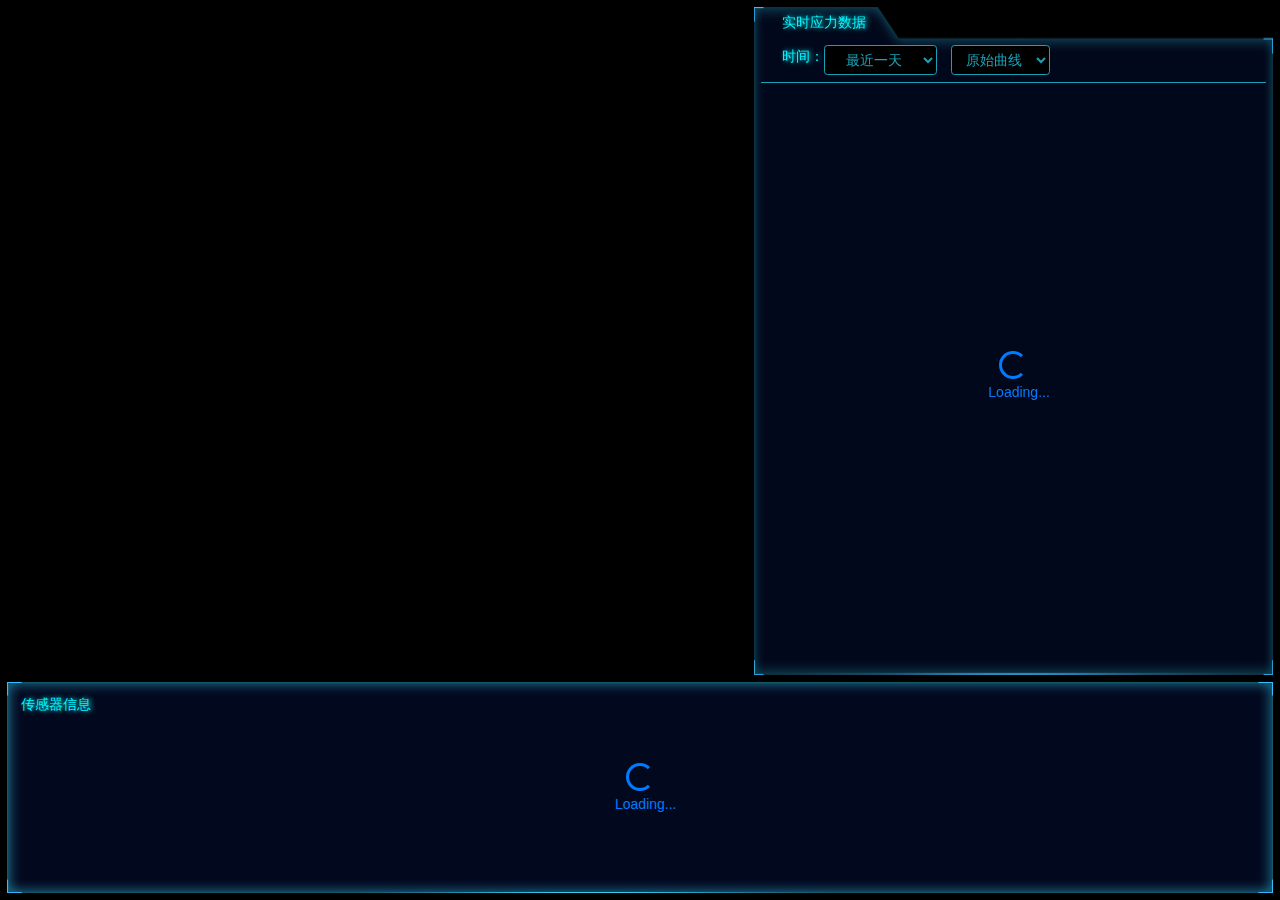
<file: znBim/page/stressMonitor.html>
<!DOCTYPE html>
<html lang="en">
<head>
    <meta charset="UTF-8">
    <meta name="viewport" content="width=device-width, initial-scale=1.0">
    <meta http-equiv="X-UA-Compatible" content="ie=edge">
    <title>应力</title>
    <link rel="stylesheet" href="../css/bootstrap.min.css">
    <link rel="stylesheet" href="../css/common.css">
    <link rel="stylesheet" href="../css/swiper.min.css">

    <script type="text/javascript">let THREE = parent.THREE;</script>
    <script type="text/javascript" src="../lib/OrbitControls.js"></script>
    <script type="text/javascript" src="../lib/stats.js"></script>
    <script type="text/javascript" src="../lib/onEvent.js"></script>

    <script type="text/javascript" src="../lib/CopyShader.js"></script>
    <script type="text/javascript" src="../lib/EffectComposer.js"></script>
    <script type="text/javascript" src="../lib/RenderPass.js"></script>
    <script type="text/javascript" src="../lib/ShaderPass.js"></script>
    <script type="text/javascript" src="../lib/OutlinePass.js"></script>
    <script type="text/javascript" src="../lib/SMAAShader.js"></script>
    <script type="text/javascript" src="../lib/SMAAPass.js"></script>
    <script type="text/javascript" src="../lib/LuminosityHighPassShader.js"></script>
    <script type="text/javascript" src="../lib/UnrealBloomPass.js"></script>

    <script type="text/javascript" src="../lib/jquery.min.js"></script>
    <script type="text/javascript" src="../lib/bootstrap.min.js"></script>
    <script type="text/javascript" src="../lib/swiper.min.js"></script>
    <script type="text/javascript" src="../js/canvasView.js"></script>
    <script type="text/javascript" src="../lib/laydate.js"></script>
    <style>
        .pageRight .content1 {
            background: url('../image/bg-img2.png') no-repeat;
            background-size: 100% 100%;
        }
        .pageRight .content2 {
            background: url('../image/bg-img1.png') no-repeat;
            background-size: 100% 100%;
        }
        .monitorInfo {
            background: url('../image/monitorInfo.png') no-repeat;
            background-size: 100% 100%;
        }
        .footer {
            background: url('../image/bg-img.png') no-repeat;
            background-size: 100% 100%;  
        }  
        .swiper-container {
            width: 100%;
            height: 100%;
            cursor: pointer;
        }
        .swiper-slide {
            font-size: 18px;
            display: flex;
            flex-direction: column;
            justify-content: center;
            height: 70%;
        }
        .swiper-pagination {
            bottom: -5px !important;
        }
        .swiper-pagination-bullet {
            background: #00F6FF;
        }
    </style>
</head>
<body onload="init()">
    <div  class="container-fluid pl-0 bg-black w-100 vh-100">
        <section id="threeModelView" class="fixed-top overflow-hidden col-6 col-sm-6 col-md-7 col-lg-7 vh-100 p-0">
            <div class="sensorInfo"></div>
            <div class="framelist" style="height: 140px">
                <ul class="row m-0">
                </ul>
            </div>
        </section>
        <section class="position-fixed col-6 col-sm-6 col-md-5 col-lg-5 p-0" style="right: 0">
            <div class="pageRight pl-2 pr-2" style="min-width: 280px">
                <ul class="d-flex flex-column justify-content-start text-light vh-100">
                    <li class="mt-2 pb-2 h-75">
                        <div class="content1 d-flex flex-column p-2 h-100">
                            <h6 class="text-hightBule pl-4">实时应力数据</h6>
                            <div class="pl-4 d-flex align-items-center flex-wrap border-bottom border-info">
                                <label class="text-hightBule">时间：</label>
                                <select id="timeDuration" class="btn btn-outline-info bg-black"  onchange="onSelectedTime()">
                                    <option value="0">最近一小时</option>
                                    <option value="1" selected>最近一天</option>
                                    <option value="2">最近一周</option>
                                    <option value="3">最近一月</option>
                                    <option value="4">其它</option>
                                </select>
                                <div id="rangeTime" class="pl-3 pt-2" style="display: none">
                                        <input 
                                        type="text" 
                                        style="width: 130px; font-size: 12px;" 
                                        id="startTime" 
                                        class="btn btn-outline-info btn-sm bg-black" 
                                        autocomplete="off"
                                        placeholder="开始时间"/>
                                    <span>至</span>
                                    <input 
                                        type="text" 
                                        style="width: 130px; font-size: 12px;" 
                                        id="endTime" 
                                        autocomplete="off"
                                        class="btn btn-outline-info btn-sm bg-black" 
                                        placeholder="结束时间" /> 
                                    <button id="search" class="btn btn-info btn-sm ml-2" disabled onclick="sendEchartRequest()">查询</button>
                                </div>
                                <select id="lineType" class="btn btn-outline-info bg-black ml-3 m-2" onchange="onChangeLineType()">
                                    <option value="0" selected>原始曲线</option>
                                    <option value="1">优化曲线</option>
                                </select>
                            </div>
                            <div class="pt-2 position-relative" style="flex: 1">
                                <div id="dataEchart" class="w-100 h-100"></div>
                                <div id="loading" class="position-absolute text-center">
                                    <span class="spinner-border text-primary" role="status">
                                    </span>
                                    <div class="text-primary">Loading...</div>
                                </div>
                            </div>
                        </div>
                    </li> 
                </ul>
            </div>
        </section>
        <footer class="fixed-bottom col-12 bg-black p-2 h-25">
            <div class="footer h-100 p-3 d-flex flex-column">
                <h6 class="text-hightBule">传感器信息</h6>
                <div class="d-flex align-items-center" style="flex: 1">
                    <div class="swiper-container">
                        <ul class="swiper-wrapper d-flex align-items-center">
                        </ul>
                        <div class="swiper-pagination"></div>
                    </div>
                </div>
                <!--swiper -->
            </div>
            <div id="loading1" class="position-absolute text-center">
                <span class="spinner-border text-primary" role="status">
                </span>
                <div class="text-primary">Loading...</div>
            </div>
        </footer>
    </div>
    <script>
        let camera, scene, renderer, controls, stats, composer, outLineColor;
        let swiper = null,echartDom, echart, echartStartTime, echartEndTime;
        let gpId = 40;
		let spCode = 101;
        let currentFrame = null;
        let currentSensor = null;
        let frameList = null, sensorList = [];
        var linkSensorLine = new THREE.Group();
        var webSocket = null;
        var flashTimer = null;
        let layers = new THREE.Layers();
	    let getEchartsTimer = null;//定时获取ecahrts数据
        let series1 = [], series2 = [];//series1原始数据， series2优化数据
        let threeView = $('#threeModelView');
        //时间格式化函数添加到Date原型链上
	    Date.prototype.Format = timeFormat;
        let chartOption = {
                color: ['#52FFFF','#FFAE00','#e36159','#00ff7f','#bc1717',
                '#0088cc','#ff7f00','#db7093','#b87333',
                '#ff2400','#215e21','#ff00ff','#99cc32',
                '#23238e','#5340cc'],
                tooltip: {
                    trigger: "axis"
                },
                legend: {
                    data: [],
                    x: 'center',
                    y: 0,
                    textStyle: {
                        color: "#fff" //刻度颜色
                    }
                },
                dataZoom: [{
                    type: 'inside' ,
                    start: 0,
                    end: 100,
                }],
                toolbox: {
                    iconStyle: {
                        borderColor: '#e36159',
                    },
                    y: 0
                },
                grid: {
                    top: 85,
                    left: 55,
                    right: 50,
                    bottom: 65
                },
                xAxis: {
                //x轴
                type: "category",
                name: '时间',
                data: [],
                boundaryGap: false,
                axisLabel: {
                    rotate: 30,
                    textStyle: {
                    color: "#fff" //刻度颜色
                    }
                },
                axisTick: {
                    show: false
                },
                axisLine: {
                    lineStyle: {
                        color: 'rgba(82,255,255,.5)'
                    }
                },
                splitLine: {
                    show: true,
                    lineStyle: {
                        color: 'rgba(82,255,255,.16)'
                    }
                }
                },
                yAxis: {
                    //y轴
                    type: "value",
                    name: "",
                    // min: 'dataMin',
                    // scale: true,
                    axisTick: {
                        show: false
                    },
                    axisLabel: {
                        textStyle: {
                        color: "#fff", //刻度颜色
                        fontSize: 14 //刻度大小
                        }
                    },
                    axisLine: {
                        lineStyle: {
                            color: 'rgba(82,255,255,.5)'
                        }
                    },
                    splitLine: {
                        show: true,
                        lineStyle: {
                            color: 'rgba(82,255,255,.16)'
                        }
                    }
                },
                series: []
            }//ecahrt图表对象
        //3D场景初始化
        function initScene() {
            camera = new THREE.PerspectiveCamera( 75, threeView.width() / threeView.height(), 1, 20000 );
            // camera.position.set( -230, 150, 0 ); 
            camera.position.set( -50, 120, -300 ); 
            // camera.lookAt(0,0,0);
            scene = new THREE.Scene();
            THREE.onEvent(scene, camera,threeView.width(), threeView.height());//事件初始化
            //场景中添加网格辅助
            let grid = new THREE.GridHelper( 1200, 20, 0x38b0de, 0x38b0de);
            // scene.add( grid );
            // 给场景添加一个环境光
            let ambientLight = new THREE.AmbientLight( 0x888888);
            scene.add( ambientLight );
            // 给场景添加一个平行光出来
            let dirLight = new THREE.DirectionalLight( 0xffffff);
            //  dirLight.color.setHSL( 0.1, 1, 0.95 );
            dirLight.position.set( -1, 1.75, 1 );
            dirLight.position.multiplyScalar( 30 );
            scene.add( dirLight );
            //实例化一个渲染器s
            renderer = new THREE.WebGLRenderer( { antialias: true, alpha: true } );
            // renderer.setPixelRatio( window.devicePixelRatio );
            renderer.setSize( threeView.width(), threeView.height());
            // renderer.setClearColor( 0xffffff, 0.1);   
            threeView.append( renderer.domElement );
            //控制相机
            controls = new THREE.OrbitControls( camera, renderer.domElement);
            controls.minPolarAngle =0;
            controls.maxPolarAngle =Math.PI/2.1;
            //设置相机移动距离
            controls.minDistance = 100;
            controls.maxDistance = 1000;
            // 使动画循环使用时阻尼或自转 意思是否有惯性
            controls.enableDamping = true;
            //动态阻尼系数 就是鼠标拖拽旋转灵敏度
            controls.dampingFactor = 0.9;
            window.addEventListener( 'resize', onWindowResize, false );
            composerPass(renderer);
        }
        //后期通道
        function composerPass(renderer) {
            composer = new THREE.EffectComposer(renderer);//通道组合器
            var renderPass = new THREE.RenderPass( scene, camera );//渲染一个新环境
            // 外边框outLine
            outLineColor = new THREE.OutlinePass( 
                new THREE.Vector2( threeView.width(), threeView.height() ), scene, camera);
            outLineColor.visibleEdgeColor.set( 'orangered' );
            outLineColor.edgeStrength = 8;
            //场景发光
            var bloomPass = new THREE.UnrealBloomPass(new THREE.Vector2( threeView.width(), threeView.height() ))
            bloomPass.exposure =1;
            bloomPass.threshold = 2;
            bloomPass.strength = 1.3;
            bloomPass.radius = 1;
            // bloomPass.enabled  = false;
            //抗锯齿SMAAShader
            var SMAAShader= new THREE.SMAAPass( threeView.width(),  threeView.height() );
            SMAAShader.renderToScreen = true;

            composer.addPass( renderPass );
            composer.addPass( bloomPass );
            composer.addPass(outLineColor);
            composer.addPass( SMAAShader );

        }
        //屏幕宽度监听
        function onWindowResize() {
            camera.aspect = threeView.width() /threeView.height();
            camera.updateProjectionMatrix();
            renderer.setSize( threeView.width(),threeView.height() );
            composer.setSize( threeView.width(),threeView.height() );
            THREE.onEvent(scene, camera,threeView.width(), threeView.height());
        }
        //初始化性能插件
        function initStats() {
            stats = new Stats();
            document.body.appendChild(stats.dom);
        }
        function distance() {
            let point = new THREE.Vector3(0,0,0);
            let distance = point.distanceTo(camera.position);
            $('.info ul').css({'opacity': distance < 280?1:0} );
            $('.sensorInfo').css({'pointer-events': distance < 280?'auto': 'none'} );
        }
        //渲染
        function animate() {
            //更新性能插件
            // stats.update(); 
            controls.update();
            // renderer.render(scene, camera);
            parent.TWEEN.update();
            composer.render();
            composer.autoClear = false; 
            distance();
            renderSensorInfo();
            requestAnimationFrame(animate);
        }
        //场景物体
        function renderSensor() {
            currentFrame = parent.objArr[2];
            parent.buildLight3(currentFrame ,scene);
        }
        //swiper
        function initSwiper() {
            swiper = new Swiper('.swiper-container', {
                slidesPerView: 8,
                spaceBetween: 10,
                freeMode: true,
                speed:1500,
                pagination: {
                    el: '.swiper-pagination',
                    clickable: true,
                },
                observer: true,//修改swiper自己或子元素时，自动初始化swiper
                observeParents: true,//修改swiper的父元素时，自动初始化swiper
            });
        }
        //图表
        function getEchartData() {
            echartDom = document.getElementById('dataEchart');
            echart = parent.echarts.init(echartDom);
            echart.setOption(chartOption, true);
            //窗口变化改变图表大小
            window.addEventListener('resize', function (e) {
                echart.resize();
            }, false); 
            echartEndTime = new Date().getTime();
            echartStartTime = echartEndTime - 24*3600*1000;
            echartStartTime = new Date(echartStartTime).Format('yyyy-MM-dd HH:mm:ss');
            echartEndTime = new Date(echartEndTime).Format('yyyy-MM-dd HH:mm:ss');
            //第一次加载
            sendEchartRequest();
            //第n次加载
            getEchartsTimer = setInterval(function () {
                sendEchartRequest();
            }, 60000*10)
        }
        function initTime() {
            laydate.render({
                elem: '#startTime',
                theme: '#17a2b8',
                type: 'datetime',
                format: 'yyyy-MM-dd HH:mm:ss',
                max: new Date().getTime(),
                done: function(value, date, endDate){
                    echartStartTime = value;
                    if(echartEndTime) $('#search').removeAttr("disabled");
                }
            });
            laydate.render({
                elem: '#endTime',
                theme: '#17a2b8',
                type: 'datetime',
                format: 'yyyy-MM-dd HH:mm:ss',
                max: new Date().getTime(),
                done: function(value, date, endDate){
                    echartEndTime = value;
                    if(echartStartTime) $('#search').removeAttr("disabled");
                }
            });
        }
        function onSelectedTime() {
           const selectVal = $(event.target).val()*1;
           const nowTime = new Date().getTime();
           $("#lineType").val(0);
           switch(selectVal) {
                case 0: echartStartTime = nowTime - 3600*1000;
                    $('#rangeTime').fadeOut();
                    break;
                case 1: echartStartTime = nowTime - 24*3600*1000;
                    $('#rangeTime').fadeOut();
                    break;
                case 2:echartStartTime = nowTime - 7*24*3600*1000;
                    $('#rangeTime').fadeOut();
                    break;
                case 3:echartStartTime = nowTime - 30*24*3600*1000;
                    $('#rangeTime').fadeOut();
                    break;
                case 4: $('#rangeTime').fadeIn();
                    echartStartTime = echartEndTime = '';
                    return false;
                    break;
           }
            echartStartTime = new Date(echartStartTime).Format('yyyy-MM-dd HH:mm:ss');
            echartEndTime = new Date(nowTime).Format('yyyy-MM-dd HH:mm:ss');
            sendEchartRequest();
        }
        function sendEchartRequest() {
            if(getEchartsTimer) {
                clearInterval(getEchartsTimer);
                getEchartsTimer = null;
            }
            $("#loading").fadeIn('100');
            echart.setOption({}, true);
            parent.getData("post", "/echart/getEchartData", {"gpId": gpId, start: echartStartTime, end: echartEndTime}).then((res) => {
                let len = res.list.length;
                chartOption.xAxis.data = res.xdata;
                chartOption.yAxis.name = `${res.senType.spColumns}(${res.senType.spUnit})`;
                chartOption.series = [];
                chartOption.legend.data = [];
                for(let i=0; i<len; i++){
                    let seriesRoot = {name: " ", type: "line", data: []};
                    series1[i] = {...seriesRoot};
                    series2[i] = {...seriesRoot};
                    series1[i].data = [];
                    series2[i].data = [];
                    chartOption.legend.data[i] = res.list[i].sensorName;
                    series1[i].name = res.list[i].sensorName;
                    series2[i].name = res.list[i].sensorName;
                    for(let j=0; j<res.list[i].datas.length; j++){
                        series1[i].data[j] = res.list[i].datas[j].deflection;
                        series2[i].data[j] = res.list[i].datas[j].daRelative1;
                    }
                    chartOption.series = series1;
                }
                echartStartTime = res.nextStart;
                echart.setOption(chartOption, true);
                $("#loading").fadeOut('100');
            })
        }
        // 原始曲线与优化曲线切换
        function onChangeLineType() {
            let type = $(event.target).val()*1;
            if(type == 0) {
                chartOption.series = series1;
            }else{
                chartOption.series = series2;
            }
            echart.setOption(chartOption, true);
        }
        //时间格式化函数
        function timeFormat(fmt) {
            var o = {
                "M+": this.getMonth() + 1, //月份 
                "d+": this.getDate(), //日 
                "H+": this.getHours(), //小时 
                "m+": this.getMinutes(), //分 
                "s+": this.getSeconds(), //秒 
                "q+": Math.floor((this.getMonth() + 3) / 3),
                "S": this.getMilliseconds() //毫秒 
            };
            if (/(y+)/.test(fmt)) fmt = fmt.replace(RegExp.$1, (this.getFullYear() + "").substr(4 - RegExp.$1.length));
            for (var k in o)
            if (new RegExp("(" + k + ")").test(fmt)) fmt = fmt.replace(RegExp.$1, (RegExp.$1.length == 1) ? (o[k]) : (("00" + o[k]).substr(("" + o[k]).length)));
            return fmt;
        }
        //切换桁架按钮
        function getFrameList() {
            parent.getData("get", "/echart/selectCsuProjectGp/4/"+spCode, {}).then((res) => {
                frameList = res.data;
                frameControl(frameList);
                changeFrameColor(frameList);
                gpId = frameList[0].gp_id;
                webSocketData();
            });   
        }
        function changeFrameColor(list) {
            parent.objArr[12].traverse( child =>{
                if(child.type == 'Mesh') {
                    child.material.transparent = true;
                    child.material.opacity == 0.3;
                    child.material.color.set('#666');
                }
            })
            list.forEach( item => {
                let frameIndex = parseInt(item.gp_text) - 1;
                parent.objArr[frameIndex].traverse( child =>{
                    if(child.type == 'Mesh') {
                        child.material.transparent = false;
                        child.material.opacity == 1;
                        child.material.color.set('#ccc')
                    }
                })
            })
        }
        //桁架按钮生成和控制
        function frameControl(frameList) {
            let parent = $('.framelist ul')[0];
            let ulHtml = '';
            frameList.forEach((element, i) => {
                if(element.gp_id == gpId) {
                    ulHtml += `<li class="selected col mr-0">${element.gp_text}</li>`;
                }else {
                    ulHtml += `<li class="col mr-0">${element.gp_text}</li>`;
                }
            });
            $('.framelist>ul').html(ulHtml);
            parent.addEventListener('click',changeFrame, false); 
        }
        function changeFrame(e){
            e.stopPropagation();
            //点击当前桁架不重加载
            if(e.target.innerText == currentFrame.name||e.target.children.length > 0) {
                return false;
            }
            $("#timeDuration").val(1);
            $("#lineType").val(0);
            let liNode = $('.framelist ul .selected')[0];
            liNode.classList.remove('selected');
            e.target.classList.add('selected');
            frameList.forEach((item) => {
                if(item.gp_text == e.target.innerText) {
                    gpId = item.gp_id
                }
            })
            setTimeout(() => {
                initData(e.target.innerText, linkSensorLine);
                getEchartData();
                if(webSocket){
                    webSocket.close(1000);
                }else{
                    webSocketData();
                }
            }, 100)
        }
        //切换桁架更新数据
        function initData(frameName, linkSensorLine) {
            //清除传感器
            sensorList.forEach(item => {
                scene.remove(item.node);
            })
            //重新生成传感器
            if(frameName.length == 2) {
                frameId = frameName.substr(0,1)*1-1;
            } else {
                frameId = frameName.substr(0,2)*1-1;
            }
            currentFrame = parent.objArr[frameId];
            parent.buildLight3(currentFrame, scene);
            $('#threeModelView .sensorInfo .sensorValue').html('加载中...');
        }
        //每帧额外的运算 传感器信息牌位置变化
        function renderSensorInfo() {
            let halfWidth = threeView.width() / 2;
            let halfHeight = threeView.height() / 2;  
            let point = {};
            let acount = 0;
            sensorList.forEach( (item, i) => {
                if(!!item.node){
                    let pos = new THREE.Vector3( item.node.position.x, item.node.position.y, item.node.position.z);
                    let vector = pos.project(camera);
                    $("#threeModelView .sensorInfo .info").eq(acount).css({
                        left:vector.x * halfWidth + halfWidth - 75,
                        top:-vector.y* halfHeight + halfHeight - 40
                    })  
                }
                acount++;
            }) 
        }
        //球体闪灯
        function sensorFlashLight(sensorList) {
            let flashColor = "#fff";
            let flag = false;
            if(flashTimer !== null) {
                clearInterval(flashTimer);
                flashTimer = null;
            }
            flashTimer = setInterval(() => {	
                flag = !flag;
                sensorList.forEach( item => {
                    if(flag){
                        item.node.scale.set(1.5,1.5,1.5);
                        item.node.material = new THREE.MeshBasicMaterial({color: item.color});
                    }else{
                        item.node.scale.set(0.5,0.5,0.5);
                        item.node.material = new THREE.MeshBasicMaterial({color: '#eee',transparent: true, opacity: 0.1});
                    }
                })
            }, 500)
        }
        //webSocketData实时数据推送
        function webSocketData() { 
            if (!webSocket) {
                // webSocket = new WebSocket('ws://118.25.55.220:9001/websocket/'+ gpId);
                webSocket = new WebSocket(parent.wsUrl+ gpId);
                // 建立 websocket 连接成功触发事件
                webSocket.onopen = function () {
                    // console.log("websoket服务器连接成功...");
                    $('.swiper-wrapper').html('');
                    $("#loading1").fadeIn('100');
                };
                // 接收服务端数据时触发事件
                webSocket.onmessage = function (evt) {  
                    let res =JSON.parse(evt.data);
                    let sensorInfoHtml = '', sensorHtml = '';
                    switch(res.length) {
                        case 1:lightStatus(res, parent.sensorList3);break;
                        case 2:lightStatus(res, parent.sensorList1);break;
                        case 3:lightStatus(res, parent.sensorList2);break;
                    }
                    //传感器闪灯和当前数据
                    function lightStatus(res, list) {
                        sensorList = list;
                        res[0].data.forEach(function(item, i){
                            sensorList.forEach((element, j) => {
                                if(element.senName.indexOf(item.senName) > -1) {
                                    saveInfo(sensorList[j], item);
                                }
                            })
                        })	
                        function saveInfo(sensor, sensorData) {
                            switch(sensorData.status){
                                case 1:
                                    sensor.status = '在线';
                                    sensor.color = '#7fff00';
                                    break;
                                case 2: 
                                    sensor.status = '故障';
                                    sensor.color = '#666';
                                    break;
                                case 3: 
                                    sensor.status = '预警';
                                    sensor.color = 'orange';
                                    break;
                                case 4: 
                                    sensor.status = '告警';
                                    sensor.color = 'red';
                                    break;
                                case 5: 
                                    sensor.status = '离线';
                                    sensor.color = '#fff';
                                    break;
                            }
                            sensor.name = sensorData.senName;
                            if(sensorData.deflection) {
                                sensor.data = sensorData.deflection;
                            }
                            if(sensor.node !== null) {
                                sensor.node.sensorData = sensor.sensorData;
                            }
                            // 页面传感器信息
                            sensorInfoHtml += 
                                `<li class="swiper-slide monitorInfo p-2" style="color:${sensor.color};min-width: 150px">
                                    <h6>采集点编号：<span>${sensorData.senName}</span></h6>
                                    <h6>状态：<span>${sensor.status}</span></h6>
                                    <h6>
                                        数据：
                                        <span>
                                            ${sensor.data == undefined? '无数据':sensor.data+'Mpa'}
                                        </span>
                                    </h6>
                                </li>`
                            // 模型上传感器
                            sensorHtml += `<div class="info">
                                            <ul>
                                                <li><span class="sensorValue">${sensor.name}：${sensor.data == undefined? '无数据':sensor.data+'Mpa'}</span></li>
                                            </ul>
                                            <div class="light">
                                                <div style="background: radial-gradient(#fff, ${sensor.color});"></div>
                                                <p style="background: radial-gradient(#fff 1%, ${sensor.color} 50%);"></p>
                                            </div>
                                        </div>`
                        }
                        $('.swiper-wrapper').html(sensorInfoHtml);
                        $('#threeModelView .sensorInfo').html(sensorHtml);
                        if(!swiper) {
                            initSwiper(); 
                        }else{
                            swiper.destroy();
                            initSwiper(); 
                        }
                        $("#loading1").fadeOut('100');
                    }
                };
                //关闭服务器时触发
                webSocket.onclose = function(evt){
                    // console.log('webSocket关闭成功');
                    webSocket = null;
                    if(evt.code == 1000) {
                        webSocketData();
                    }
                }
            }
        }
        //入口
        function init() {
            initTime();
            getEchartData();
            initScene();
            // initStats();
            animate();
            parent.addModel(scene);
            renderSensor();
            getFrameList();
        }
    </script>
</body>
</html>
</file>
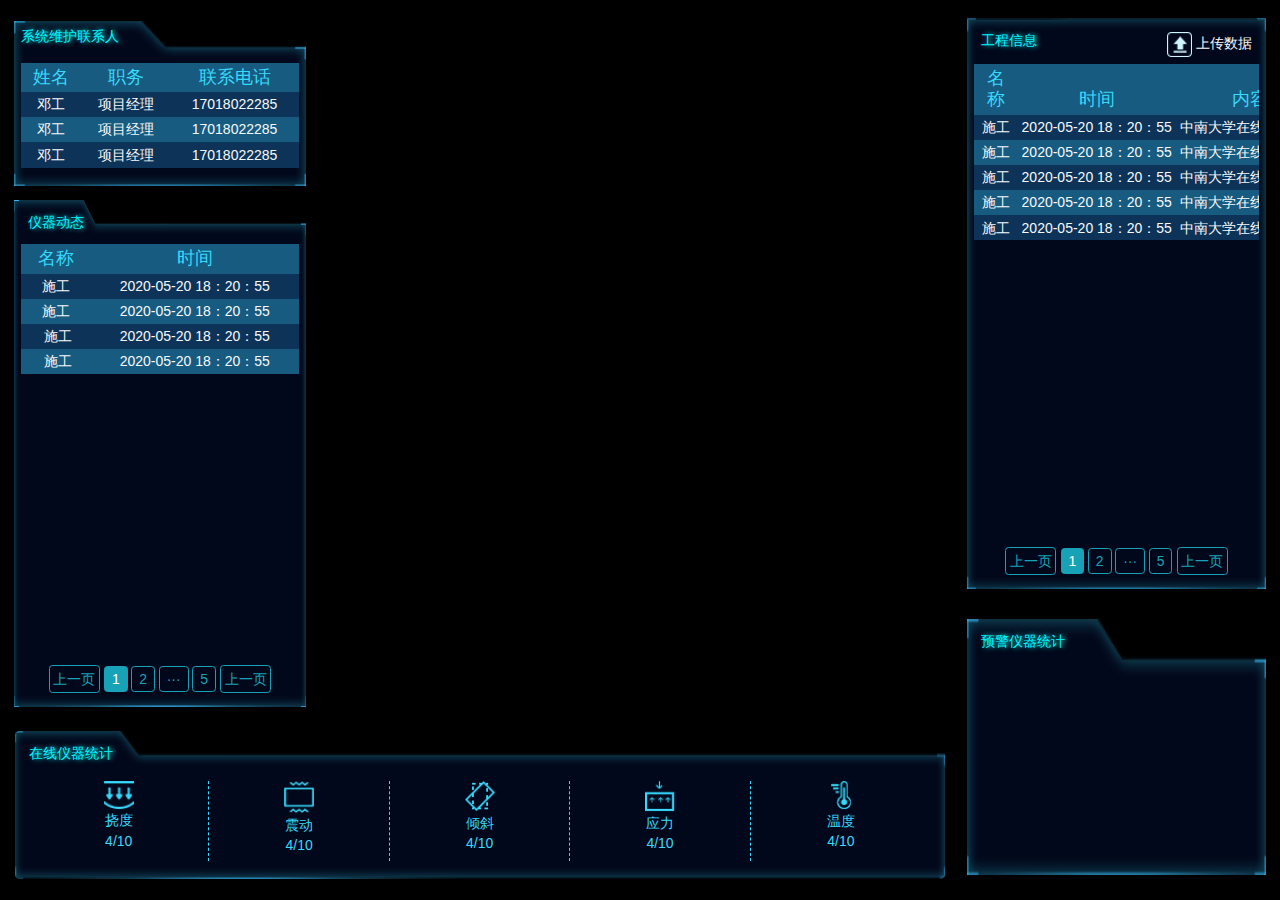
<file: znBim/page/workInfo.html>
<!DOCTYPE>
<html lang="en">

<head>
    <meta charset="UTF-8">
    <meta name="viewport" content="width=device-width, initial-scale=1, shrink-to-fit=no">
    <meta http-equiv="X-UA-Compatible" content="ie=edge">
    <title>首页</title>
    <link rel="stylesheet" href="../css/bootstrap.min.css">
    <link rel="stylesheet" href="../css/common.css">

    <script type="text/javascript">
        let THREE = parent.THREE;
    </script>
    <script type="text/javascript" src="../lib/OrbitControls.js"></script>
    <script type="text/javascript" src="../lib/OBJLoader.js"></script>
    <script type="text/javascript" src="../lib/stats.js"></script>

    <script type="text/javascript" src="../lib/CopyShader.js"></script>
    <script type="text/javascript" src="../lib/EffectComposer.js"></script>
    <script type="text/javascript" src="../lib/RenderPass.js"></script>
    <script type="text/javascript" src="../lib/ShaderPass.js"></script>
    <script type="text/javascript" src="../lib/OutlinePass.js"></script>
    <script type="text/javascript" src="../lib/SMAAShader.js"></script>
    <script type="text/javascript" src="../lib/SMAAPass.js"></script>
    <script type="text/javascript" src="../lib/LuminosityHighPassShader.js"></script>
    <script type="text/javascript" src="../lib/UnrealBloomPass.js"></script>
    <script type="text/javascript" src="../lib/onEvent.js"></script>

    <script type="text/javascript" src="../lib/jquery.min.js"></script>
    <script type="text/javascript" src="../lib/bootstrap.min.js"></script>
    <!-- <script type="text/javascript" src="../lib/echarts.min.js"></script>
    <script type="text/javascript" src="../js/canvasView.js"></script> -->
    <style>
        .jumbotron {
            background: url('../image/temInfo.png') no-repeat;
            background-size: 100% 100%;
        }

        .pageRight .content1 {
            background: url('../image/workInfoBox.png') no-repeat;
            background-size: 100% 100%;
        }

        .pageRight .content2,
        .pageLeft .content1 {
            background: url('../image/warnCount.png') no-repeat;
            background-size: 100% 100%;
        }

        .pageLeft .content2 {
            background: url('../image/bg-img2.png') no-repeat;
            background-size: 100% 100%;
        }
    </style>
</head>

<body onload="init()">
    <div class="container-fluid bg-black vh-100 p-0">
        <div class="row m-0">
            <section class="bg-black col-sm-4 col-md-4 col-lg-4 col-xl-3 p-0">
                <div class="pageLeft vh-100" style="padding-bottom: 158px">
                    <ul class="d-flex flex-column justify-content-start text-light h-100 p-3">
                        <li class="h-25 pt-2 pb-2">
                            <div class="content1 h-100 p-2 d-flex flex-column">
                                <h6 class="text-hightBule">系统维护联系人</h6>
                                <div class="w-100 d-flex justify-content-around align-items-center" style="flex:1">
                                    <table class="table table-sm table-borderless table-striped mb-0">
                                        <thead>
                                            <tr class="text-bule bg-liver text-center">
                                                <th scope="col">
                                                    <h5 class="mb-0">姓名</h5>
                                                </th>
                                                <th scope="col">
                                                    <h5 class="mb-0">职务</h5>
                                                </th>
                                                <th scope="col">
                                                    <h5 class="mb-0">联系电话</h5>
                                                </th>
                                            </tr>
                                        </thead>
                                        <tbody class="text-light">
                                            <tr class="bg-secondLiver text-center">
                                                <td>
                                                    <h6 class="mb-0">邓工</h6>
                                                </td>
                                                <td>
                                                    <h6 class="mb-0">项目经理</h6>
                                                </td>
                                                <td>
                                                    <h6 class="mb-0">17018022285</h6>
                                                </td>
                                            </tr>
                                            <tr class="bg-liver text-center">
                                                <td>
                                                    <h6 class="mb-0">邓工</h6>
                                                </td>
                                                <td>
                                                    <h6 class="mb-0">项目经理</h6>
                                                </td>
                                                <td>
                                                    <h6 class="mb-0">17018022285</h6>
                                                </td>
                                            </tr>
                                            <tr class="bg-secondLiver text-center">
                                                <td>
                                                    <h6 class="mb-0">邓工</h6>
                                                </td>
                                                <td>
                                                    <h6 class="mb-0">项目经理</h6>
                                                </td>
                                                <td>
                                                    <h6 class="mb-0">17018022285</h6>
                                                </td>
                                            </tr>
                                        </tbody>
                                    </table>
                                </div>
                            </div>
                        </li>
                        <li class="pt-2 pb-4" style="height: 75%">
                            <div class="content2 h-100 p-2 d-flex justify-content-center flex-column">
                                <div class="d-flex justify-content-between p-2">
                                    <h6 class="text-hightBule">仪器动态</h6>
                                </div>
                                <div class="h-75 d-flex flex-column justify-content-between" style="overflow: hidden;flex:1">
                                    <table class="table table-sm table-borderless table-striped w-100">
                                        <thead>
                                            <tr class="text-bule bg-liver text-center">
                                                <th class="w-25" scope="col">
                                                    <h5 class="mb-0">名称</h5>
                                                </th>
                                                <th scope="col">
                                                    <h5 class="mb-0">时间</h5>
                                                </th>
                                            </tr>
                                        </thead>
                                        <tbody class="text-light">
                                            <tr class="bg-secondLiver text-center">
                                                <td class="d-flex justify-content-around">
                                                    <h6 class="mb-0 ml-1 mr-1 ellipsis">施工</h6>
                                                </td>
                                                <td>
                                                    <h6 class="mb-0 ellipsis">2020-05-20 18：20：55</h6>
                                                </td>
                                            </tr>
                                            <tr class="bg-liver text-center">
                                                <td class="d-flex justify-content-around">
                                                    <h6 class="mb-0 ml-1 mr-1 ellipsis">施工</h6>
                                                </td>
                                                <td>
                                                    <h6 class="mb-0 ellipsis">2020-05-20 18：20：55</h6>
                                                </td>
                                            </tr>
                                            <tr class="bg-secondLiver text-center">
                                                <td class="d-flex justify-content-around">
                                                    <h6 class="mb-0 ml-1 ellipsis">施工</h6>
                                                </td>
                                                <td>
                                                    <h6 class="mb-0 ellipsis">2020-05-20 18：20：55</h6>
                                                </td>
                                            </tr>
                                            <tr class="bg-liver text-center">
                                                <td class="d-flex justify-content-around">
                                                    <h6 class="mb-0 ml-1 ellipsis">施工</h6>
                                                </td>
                                                <td>
                                                    <h6 class="mb-0 ellipsis">2020-05-20 18：20：55</h6>
                                                </td>
                                            </tr>
                                        </tbody>
                                    </table>
                                    <nav class="d-flex justify-content-center mb-2">
                                        <button class="btn btn-outline-info p-1"><h6 class="m-0">上一页</h6></button>
                                        <ul class=" btn m-0 p-0 d-flex">
                                            <li><button class="btn btn-outline-info ml-1 active p-1 pl-2 pr-2"><h6 class="m-0">1</h6></button></li>
                                            <li><button class="btn btn-outline-info ml-1 p-1 pl-2 pr-2"><h6 class="m-0">2</h6></button></li>
                                            <li><button class="btn btn-outline-info ml-1 p-1 pl-2 pr-2"><h6 class="m-0">···</h6></button></li>
                                            <li><button class="btn btn-outline-info ml-1 mr-1 p-1 pl-2 pr-2"><h6 class="m-0">5</h6></button></li>
                                        </ul>
                                        <button class="btn btn-outline-info p-1"><h6 class="m-0">上一页</h6></button>
                                    </nav>
                                </div>
                            </div>
                        </li>
                    </ul>
                </div>
            </section>
            <section id="threeModelView" class="bg-black col-md-4 col-sm-4 col-lg-4 col-xl-6 vh-100 p-0">
            </section>
            <section class="bg-black col-sm-4 col-md-4 col-lg-4 col-xl-3 p-0 pr-2">
                <div class="pageRight pr-2 pl-2" style="min-width: 280px">
                    <ul class="d-flex flex-column justify-content-around text-light vh-100">
                        <li class="pt-2 pb-2" style="height: 65%">
                            <div class="content1 h-100 p-2 d-flex justify-content-center flex-column">
                                <div class="d-flex justify-content-between p-2">
                                    <h6 class="text-hightBule">工程信息</h6>
                                    <div class="update">
                                        <img src="../image/update.png" width="25" height="25">
                                        <a class="text-light" href="###">上传数据</a>
                                    </div>
                                </div>
                                <div class="h-75 d-flex flex-column justify-content-between" style="overflow: auto;flex:1">
                                    <table class="table table-sm table-borderless table-striped w-100">
                                        <thead>
                                            <tr class="text-bule bg-liver text-center">
                                                <th class="w-25" scope="col">
                                                    <h5 class="mb-0">名称</h5>
                                                </th>
                                                <th scope="col">
                                                    <h5 class="mb-0">时间</h5>
                                                </th>
                                                <th scope="col">
                                                    <h5 class="mb-0">内容</h5>
                                                </th>
                                            </tr>
                                        </thead>
                                        <tbody class="text-light">
                                            <tr class="bg-secondLiver text-center">
                                                <td class="d-flex justify-content-around">
                                                    <h6 class="mb-0 ml-1 mr-1 ellipsis">施工</h6>
                                                </td>
                                                <td>
                                                    <h6 class="mb-0 ellipsis">2020-05-20 18：20：55</h6>
                                                </td>
                                                <td>
                                                    <h6 class="mb-0 ellipsis">中南大学在线监测平台</h6>
                                                </td>
                                            </tr>
                                            <tr class="bg-liver text-center">
                                                <td class="d-flex justify-content-around">
                                                    <h6 class="mb-0 ml-1 mr-1 ellipsis">施工</h6>
                                                </td>
                                                <td>
                                                    <h6 class="mb-0 ellipsis">2020-05-20 18：20：55</h6>
                                                </td>
                                                <td>
                                                    <h6 class="mb-0 ellipsis">中南大学在线监测平台</h6>
                                                </td>
                                            </tr>
                                            <tr class="bg-secondLiver text-center">
                                                <td class="d-flex justify-content-around">
                                                    <h6 class="mb-0 ml-1 mr-1 ellipsis">施工</h6>
                                                </td>
                                                <td>
                                                    <h6 class="mb-0 ellipsis">2020-05-20 18：20：55</h6>
                                                </td>
                                                <td>
                                                    <h6 class="mb-0 ellipsis">中南大学在线监测平台</h6>
                                                </td>
                                            </tr>
                                            <tr class="bg-liver text-center">
                                                <td class="d-flex justify-content-around">
                                                    <h6 class="mb-0 ml-1 mr-1 ellipsis">施工</h6>
                                                </td>
                                                <td>
                                                    <h6 class="mb-0 ellipsis">2020-05-20 18：20：55</h6>
                                                </td>
                                                <td>
                                                    <h6 class="mb-0 ellipsis">中南大学在线监测平台</h6>
                                                </td>
                                            </tr>
                                            <tr class="bg-secondLiver text-center">
                                                <td class="d-flex justify-content-around">
                                                    <h6 class="mb-0 ml-1 mr-1 ellipsis">施工</h6>
                                                </td>
                                                <td>
                                                    <h6 class="mb-0 ellipsis">2020-05-20 18：20：55</h6>
                                                </td>
                                                <td>
                                                    <h6 class="mb-0 ellipsis">中南大学在线监测平台</h6>
                                                </td>
                                            </tr>
                                        </tbody>
                                    </table>
                                    <nav class="d-flex justify-content-center mb-2">
                                        <button class="btn btn-outline-info p-1"><h6 class="m-0">上一页</h6></button>
                                        <ul class=" btn m-0 p-0 d-flex">
                                            <li><button class="btn btn-outline-info ml-1 active p-1 pl-2 pr-2"><h6 class="m-0">1</h6></button></li>
                                            <li><button class="btn btn-outline-info ml-1 p-1 pl-2 pr-2"><h6 class="m-0">2</h6></button></li>
                                            <li><button class="btn btn-outline-info ml-1 p-1 pl-2 pr-2"><h6 class="m-0">···</h6></button></li>
                                            <li><button class="btn btn-outline-info ml-1 mr-1 p-1 pl-2 pr-2"><h6 class="m-0">5</h6></button></li>
                                        </ul>
                                        <button class="btn btn-outline-info p-1"><h6 class="m-0">上一页</h6></button>
                                    </nav>
                                </div>
                            </div>
                        </li>
                        <li class="pb-3" style="height: 30%">
                            <div class="content2 h-100 p-3 d-flex flex-column">
                                <h6 class="text-hightBule">预警仪器统计</h6>
                                <div class="w-100 d-flex justify-content-around align-items-center" style="flex:1">
                                    <div id="circleEchart" class="h-100 w-100"></div>
                                </div>
                            </div>
                        </li>
                    </ul>
                </div>
            </section>
        </div>
        <footer class="fixed-bottom bg-black col-sm-8 col-md-8 col-lg-8 col-xl-9 pt-1 pb-4">
            <div class="jumbotron mb-0 p-3 text-light">
                <div class="position-relative" style="height: 120px;">
                    <h6 class="position-absolute text-hightBule">在线仪器统计</h6>
                    <ul class="position-absolute d-flex justify-content-center w-100" style="top: 50%; transform: translateY(-30%); left: 0;z-index: 1;">
                        <li class="text-center text-bule w-25" style="border-right: 1px dashed #37D9FC">
                            <img src="../image/naodu.png" width="30" heigth="30" alt="">
                            <h6 class="m-1">挠度</h6>
                            <h6>4/10</h6>
                        </li>
                        <li class="text-center text-bule w-25" style="border-right: 1px dashed #37D9FC">
                            <img src="../image/quake.png" width="30" heigth="30" alt="">
                            <h6 class="m-1">震动</h6>
                            <h6>4/10</h6>
                        </li>
                        <li class="text-center text-bule w-25" style="border-right: 1px dashed #37D9FC">
                            <img src="../image/lean.png" width="30" heigth="30" alt="">
                            <h6 class="m-1">倾斜</h6>
                            <h6>4/10</h6>
                        </li>
                        <li class="text-center text-bule w-25" style="border-right: 1px dashed #37D9FC">
                            <img src="../image/speed.png" width="30" heigth="30" alt="">
                            <h6 class="m-1">应力</h6>
                            <h6>4/10</h6>
                        </li>
                        <li class="text-center text-bule w-25">
                            <img src="../image/tem.png" width="20" heigth="20" alt="">
                            <h6 class="m-1">温度</h6>
                            <h6>4/10</h6>
                        </li>
                    </ul>
                </div>
            </div>
        </footer>
    </div>
    <script>
        let camera, scene, renderer, controls, stats, composer, outLineColor;
        let threeView = $('#threeModelView');
        let layers = new THREE.Layers();
        //3D场景初始化
        function initScene() {
            camera = new THREE.PerspectiveCamera(75, threeView.width() / threeView.height(), 1, 20000);
            // camera.position.set( -230, 150, 0 ); 
            camera.position.set(50, 250, 550); 
            scene = new THREE.Scene();
            THREE.onEvent(scene, camera, threeView.width(), threeView.height()); //事件初始化
            //场景中添加网格辅助
            let grid = new THREE.GridHelper(1200, 20, 0x38b0de, 0x38b0de);
            // scene.add( grid );
            // 给场景添加一个环境光
            let ambientLight = new THREE.AmbientLight(0x888888, 2);
            scene.add(ambientLight);
            // 给场景添加一个平行光出来
            let dirLight = new THREE.DirectionalLight(0xffffff, 2);
            //  dirLight.color.setHSL( 0.1, 1, 0.95 );
            dirLight.position.set(-1, 1.75, 1);
            dirLight.position.multiplyScalar(30);
            scene.add(dirLight);
            //实例化一个渲染器s
            renderer = new THREE.WebGLRenderer({
                antialias: true,
                alpha: true
            });
            renderer.setPixelRatio(window.devicePixelRatio);
            renderer.setSize(threeView.width(), threeView.height());
            // renderer.setClearColor( 0xffffff, 0.1);   
            threeView.append(renderer.domElement);
            //控制相机
            controls = new THREE.OrbitControls(camera, renderer.domElement);
            controls.minPolarAngle = 0;
            controls.maxPolarAngle = Math.PI / 2.1;
            //设置相机移动距离
            controls.minDistance = 100;
            controls.maxDistance = 1000;
            // 使动画循环使用时阻尼或自转 意思是否有惯性
            controls.enableDamping = true;
            //动态阻尼系数 就是鼠标拖拽旋转灵敏度
            controls.dampingFactor = 0.6;
            window.addEventListener('resize', onWindowResize, false);
            composerPass(renderer);
        }
        //后期通道
        function composerPass(renderer) {
            composer = new THREE.EffectComposer(renderer); //通道组合器
            var renderPass = new THREE.RenderPass(scene, camera); //渲染一个新环境
            // 外边框outLine
            outLineColor = new THREE.OutlinePass(
                new THREE.Vector2(threeView.width(), threeView.height()), scene, camera);
            outLineColor.visibleEdgeColor.set('orangered');
            outLineColor.edgeStrength = 8;
            //场景发光
            var bloomPass = new THREE.UnrealBloomPass(new THREE.Vector2(threeView.width(), threeView.height()))
            bloomPass.exposure = 1;
            bloomPass.threshold = 0;
            bloomPass.strength = .5;
            bloomPass.radius = 1;
            bloomPass.enabled = false;
            //抗锯齿SMAAShader
            var SMAAShader = new THREE.SMAAPass(threeView.width(), threeView.height());
            SMAAShader.renderToScreen = true;

            composer.addPass(renderPass);
            composer.addPass(bloomPass);
            composer.addPass(outLineColor);
            composer.addPass(SMAAShader);

        }
        //屏幕宽度监听
        function onWindowResize() {
            camera.aspect = threeView.width() / threeView.height();
            camera.updateProjectionMatrix();
            renderer.setSize(threeView.width(), threeView.height());
            composer.setSize(threeView.width(), threeView.height());
            THREE.onEvent(scene, camera, threeView.width(), threeView.height()); //事件初始化
        }
        //初始化性能插件
        function initStats() {
            stats = new Stats();
            document.body.appendChild(stats.dom);
        }

        function distance() {
            if (scene.getObjectByName('frameBox') == undefined ||
                scene.getObjectByName('note') == undefined) {
                return false;
            }
            let point = new THREE.Vector3(0, 0, 0);
            let distance = point.distanceTo(camera.position);
            if (distance < 350) {
                scene.getObjectByName('frameBox').layers.mask = 2;
                scene.getObjectByName('note').layers.mask = 2;
            } else {
                scene.getObjectByName('frameBox').layers.mask = 1;
                scene.getObjectByName('note').layers.mask = 1;
            }
        }
        //渲染
        function animate() {
            //更新性能插件
            // stats.update(); 
            controls.update();
            // renderer.render(scene, camera);
            parent.TWEEN.update();
            composer.render();
            composer.autoClear = false;
            distance();
            requestAnimationFrame(animate);
        }
        //场景物体
        function renderThing() {
            scene.traverse((child) => {
                if (child.name === 'box') {
                    child.on('hover', () => {
                        outLineColor.selectedObjects = [child];
                    }, () => {
                        outLineColor.selectedObjects = [];
                    })
                    child.on('click', () => {
                        parent.thingAniamte(camera.position, {
                            x: child.position.x,
                            y: child.position.y + 100,
                            z: child.position.z
                        }, 2000)
                    })
                }
                if (child.name === 'frameBox') {
                    child.on('hover', () => {
                        outLineColor.selectedObjects = [child];
                    }, () => {
                        outLineColor.selectedObjects = [];
                    })
                    child.on('click', () => {
                        parent.thingAniamte(camera.position, {
                            x: child.position.x - 250,
                            y: child.position.y + 100,
                            z: child.position.z
                        }, 2000)
                    })
                }
            })
        }
        //footer图表
        function circleEcharts() {
            let data = [{}];
            var option = {
                color: ['#52FFFF', '#16A5FF', '#FDAD01', '#FD6431', '#F33F8C'],
                backgroundColor: 'rgba(225,225,225,0)',
                legend: {
                    orient: 'vertical',
                    top: 20,
                    right: 10,
                    data: ['',
                        {
                            name: '在线',
                            textStyle: {
                                color: '#52FFFF'
                            }
                        },
                        {
                            name: '离线',
                            textStyle: {
                                color: '#16A5FF'
                            }
                        },
                        {
                            name: '一级预警',
                            textStyle: {
                                color: '#FDAD01'
                            }
                        },
                        {
                            name: '二级预警',
                            textStyle: {
                                color: '#FD6431'
                            }
                        },
                        {
                            name: '三级预警',
                            textStyle: {
                                color: '#F33F8C'
                            }
                        }
                    ]
                },
                series: [{
                    name: '仪表盘',
                    startAngle: -45,
                    type: 'pie',
                    radius: ['60%', '80%'],
                    center: ['30%', '55%'],
                    label: {
                        show: false
                    },
                    emphasis: {
                        label: {
                            show: true
                        }
                    },
                    data: [{
                            value: 25,
                            name: '在线'
                        },
                        {
                            value: 35,
                            name: '离线'
                        },
                        {
                            value: 25,
                            name: '一级预警'
                        },
                        {
                            value: 15,
                            name: '二级预警'
                        },
                        {
                            value: 25,
                            name: '三级预警'
                        }
                    ]
                }]
            }
            let echartView = parent.echarts.init(document.querySelector('#circleEchart'));
            echartView.setOption(option, true);
            $(window).resize(() => {
                echartView.resize();
            })
        }

        function init() {
            initScene();
            // initStats();
            animate();
            circleEcharts();
            parent.addModel(scene).then(() => {
                renderThing();
            });
        }
    </script>
</body>

</html>
</file>
<file: hkBim/css/index.css>
@font-face {
    font-family: 'webfont';
    font-display: swap;
    src: url('//at.alicdn.com/t/webfont_4lch9qgxst.eot'); /* IE9*/
    src: url('//at.alicdn.com/t/webfont_4lch9qgxst.eot?#iefix') format('embedded-opentype'), /* IE6-IE8 */
    url('//at.alicdn.com/t/webfont_4lch9qgxst.woff2') format('woff2'),
    url('//at.alicdn.com/t/webfont_4lch9qgxst.woff') format('woff'), /* chrome、firefox */
    url('//at.alicdn.com/t/webfont_4lch9qgxst.ttf') format('truetype'), /* chrome、firefox、opera、Safari, Android, iOS 4.2+*/
    url('//at.alicdn.com/t/webfont_4lch9qgxst.svg#阿里汉仪智能黑体') format('svg'); /* iOS 4.1- */
}
.web-font{
    font-family:"webfont" !important;
    font-size:28px;font-style:normal;
    -webkit-font-smoothing: antialiased;
    -webkit-text-stroke-width: 0.2px;
    -moz-osx-font-smoothing: grayscale;
}
body{
    position: relative;
    margin: 0;
    padding: 0;
    height: 100vh;
    overflow: hidden;
}

ul, li {
    list-style: none;
    margin-bottom: 0rem;
    margin-block-start: 0em;
    margin-block-end: 0em;
    padding-inline-start: 0px;
}
a {
    cursor: pointer;
}
a:hover {
    text-decoration: none;
    color: #00F6FF;
}
.bg-black {
    background-color: #000 !important;
}
.bg-secondBlack {
    background-color: #041746 !important;
}
.bg-liver {
    background-color: rgb(23,91,128) !important;
}
.bg-secondLiver {
    background-color: rgb(13,51,88) !important;
}
.text-hightBule {
    color: #00F6FF;
    text-shadow: 2px 0 5px #00F6FF;
}
.text-bule {
    color: #37D9FC;
}
.ellipsis {
    text-overflow: ellipsis;
    overflow: hidden !important;
    white-space: nowrap;
}
.block-center {
    position: absolute;
    top: 50%;
    left: 50%;
    z-index: 1;
    transform: translate(-50%, -50%);
}
.container-fluid {
    width: 100%;
    min-height: 100vh;
    box-sizing: border-box; 
    background: #000;
}
.sensorInfo {
    width: auto;
    height: auto;
    position: absolute;
    left: 0;
    top: 0;
    z-index: 10;
    /* display: none; */
}
.sensorInfo img{
    position: absolute;
    right: 8px;
    top: 6px;
}
.sensorInfo img:hover{
    transform: scale(1.2);
    cursor: pointer;
}
table tbody tr:hover {
    cursor: pointer;
    box-sizing: border-box;
    box-shadow: 0 0 5px 5px inset #00F6FF;
}
/* 头部 */
#headerNav {
    flex: 1;
    position: absolute;
    left: 50%;
    top: 0;
    z-index: 999;
    bottom: 5px;
    width: 100vw;
    height: 72px;
    transform: translateX(-50%);
    background: url('../img/headerBox.png') no-repeat;
    background-size: 125% 150%;
    background-position: 50% -38px;
}
.navRight ,.navLeft{
    width: 400px;
    position: fixed;
    top: 0;
    z-index: 20;
    transition: all 0.3s linear;
}
.navRight {
    right: 0; 
    transform-origin: right top;
}
.navLeft {
    left: 0;
    transform-origin: left top;
}
.navBottom {
    width: 100%;
    height: 190px;
    position: fixed;
    left: 50%;
    transform: translateX(-50%);
    bottom: 0;
    z-index: 15;
}
.controlList {
    background: url('../img/bg-img.png') no-repeat;
    background-size: 100% 100%;  
}
.controlList ul li {
    text-overflow: ellipsis;
    overflow: hidden !important;
    white-space: nowrap;
    border: 2px solid #37D9FC;
    border-radius: 5px;
    padding: 10px 5px;
    margin-bottom: 5px; 
}
.controlList ul li:hover {
    cursor: pointer;
    background: rgba(50, 153, 204, .6);
}
.selected {
    color: #eee;
    background-color: rgb(50, 153, 204)!important;
}
/* 状态 */
.lightStatus li {
    position: relative;
}
.lightStatus li span {
    position: absolute;
    top: 3px;
    left: -28px;
    display: inline-block;
    width: 20px;
    height: 20px;
    border-radius: 50%;
}
.lightStatus li:nth-child(1) span {
    background: #32cd32;
    box-shadow: 0 0 10px 2px #32cd32;
}
.lightStatus li:nth-child(2) span {
    background: #fff;
    box-shadow: 0 0 5px 2px #fff;
}
.lightStatus li:nth-child(3) span {
    background: #666;
    box-shadow: 0 0 10px 2px #666;
}
/* 模式切换按钮 */
#changeView {
    position: fixed;
    top: 75px;
    left: 50%;
    transform: translateX(-50%);
    z-index: 15;
}
#changeView input[type='checkbox'] {
    position: relative;
    -webkit-appearance: none;
    display: none;
}
#changeView input ~ span {
    position: relative;
    display: inline-block;
    width: 100px;
    height: 25px;
    cursor: pointer;
    border-radius: 25px;
    background: rgba(6, 79, 112, 0.8);
    box-sizing: content-box;
}
#changeView input[type='checkbox']:checked ~ span::after {
    content:'\6570\636e\6a21\5f0f';/* 数据模式 */
    transform: translateX(45px);
}
#changeView input[type='checkbox'] ~ span::after {
    position: absolute;
    top: 0px;
    left: 0px;
    content:'\73b0\5b9e\6a21\5f0f';/* 现实模式 */
    width: 55px;
    height: 25px;
    line-height: 25px;
    color: #fff;
    font-size: 12px;
    text-align: center;
    border-radius: 25px;
    background: #37D9FC;
    transform: translateX(0);
    transition: transform 0.2s;
}
#loadingMask {
    position: fixed;
    z-index: 20;
    background: rgba(0,0,0,0.1);
}
#loadingMask img{
    color: red !important;
    width: 50px;
    height: 50px;
    position: absolute;
    left: 50%;
    top: 50%;
    margin-left: -25px;
    margin-top: -80px;
}
@media screen and (max-width: 990px){
    #headerNav div:nth-child(1), 
    #headerNav div:nth-child(3){
        display: none !important;
    }
    .navRight, .navLeft {
        display: none;
    }
    .navBottom {
        width: 100% !important;
    }
    .content {
        padding-left: 0;
    }
}
@media all and (min-width: 375px) {
    html {
        font-size: 10px;
    }
 }
 @media all and (min-width: 768px) and(max-width:1200px){
     html {
         font-size: 12px;
     }
  }
  @media all and (min-width: 1200px) {
     html {
         font-size: 14px;
     }
  }
  @media all and (min-width: 1400px) {
     html {
         font-size: 16px;
     }
  }
  @media all and (min-width: 1920px) {
     html {
         font-size: 18px;
     }
  }
</file>
<file: towerBim/css/index.css>
body{
    position: relative;
    margin: 0;
    padding: 0;
    height: 100vh;
    overflow: hidden;
    background-color: #000;
}
.container {
    width: 100%;
    min-height: 100vh;
    box-sizing: border-box; 
    background: #000;
}
.sensorInfo {
    width: auto;
    height: auto;
    display: none;
    position: absolute;
    left: 0;
    top: 0;
    z-index: 20;
}
.sensorInfo .close {
    width: 20px;
    height: 20px;
    position: absolute;
    right: 10px;
    top: 10px;
    cursor: pointer;
    z-index: 99;
}
.sensorInfo .close:hover{
    transform: scale(1.2);
}
/* 头部 */
.header {
    width: 100%;
    height: 70px;
    text-align: center;
    background-size: 100% 100%;
    background: #222;
    position: fixed;
    transform-origin: center top;
    border-bottom: 2px solid #1D808B;
    top: 0;
    left: 0;
    z-index: 100;
}
.header:after{
    width: 100%;
    height: 65px;
    background: url('../img/bgt.png') no-repeat;
    background-size: 100% 100%;
    background-position: 0px -5px;
    content: "";
    position: absolute;
    top: 0;
    left: 0;
    z-index: -1;/*-1 可以当背景*/
}
.header .title {
    font-size: 30px;
    line-height: 65px;
    color: #fff;
    text-shadow: 2px 1px 1px #60ACEB;
}
.header .time{
    color: #fff;
    display: flex;
    align-items: center;
    position: absolute; 
    right: 80px;
    top: 10px;
}
.header .wether {
    display: flex;
    align-items: center;
    position: absolute;
    line-height: 40px;
    left: 80px;
    top: 5px;
}
.header .wether #tem{
    color: orange;
}
.header .wether ul {
    width: 350px;
    display: flex;
    flex-wrap: wrap;
    font-size: 14px;
    height: 40px;
}
.header .wether ul li {
    width: 110px;
    height: 30px;
    color: #eee;
    padding-left: 3px;
    white-space: nowrap;
    text-overflow: ellipsis;
    overflow: hidden;
}
.header .wether ul li span {
    padding: 0 3px;
    color: #38b0de;
}
.header .time img, 
.header .wether img{
    width: 25px;
    height: 25px;
}
.header .time > span {
    font-size: 20px;
    padding: 0 10px;
    border-right: 2px solid #60ACEB;
}
.header .time > div {
    display: flex;
    flex-direction: column;
    padding: 0 20px;
}
.time > div>span:first-child {
    padding-bottom: 2px;
    border-bottom: 1px solid #6DA8DB;
}
.time > div>span {
    font-size: 10px;
}
/* 左右布局盒子 */
.pageLeft, .pageRight {
    padding: 0 20px;
    height: 1041px;
    width: 350px;
    position: absolute;
    z-index: 60;
    flex-basis: flex-start;
    display: flex;
    flex-direction: column;
    align-items: flex-start;
    background: #333;
    transition: all 0.5s linear;
}
.pageLeft{
    left: 0px;
    padding-top: 120px;
    transform-origin: left top;
    border-right: 2px solid #1D808B;
}
.pageRight {
    right: 0px;
    padding-top: 120px;
    transform-origin: right top;
    border-left: 2px solid #1D808B;
}
.controlLeft,.controlRight {
    width: 30px;
    height: 30px;
    position: absolute;
    top: 50%;
}
.controlLeft {
    left: 350px;
}
.controlRight {
    left: -40px;
    transform: rotateZ(180deg);
}
/* 所有标题样式 */
.dataInfo,.warnMsg1,
.lightStatus,.getDataInfo,
.chargeMan,.echartWarpper{
    width: 350px;
    padding: 10px;
    margin-bottom: 21px;
    box-sizing: border-box;
    transition:transform 0.3s ease;
    background: url('../img/infoBorder.png') no-repeat;
    background-size: 100% 100%; 
}
.dataInfo .title,
.echartWarpper .title,
.fullEchartWarpper .title,
.warnMsg1 .title,
.getDataInfo .title,
.lightStatus .title{
    display: inline-block;
    font-size: 16px;
    line-height: 34px;
    color: #fff;
    width: 100%;
    padding-left: 12px;
    margin-bottom: 10px;
    box-sizing: border-box;
    background:linear-gradient(to right, rgba(58,103,175,1),rgba(43,78,132,0.14));
    opacity:0.77;
}
.dataInfo {
    height: 208px;
}
.dataInfo ul li, 
.detail-info li,
.factors .item{
    color: #fff;
    font-size: 14px;
    width: 320px;
    margin: 0 auto;
    padding: 2px;
    line-height: 34px;
    margin-bottom: 14px;
    box-sizing: border-box;
    background: linear-gradient(to left, #38b0de, #38b0de) left top no-repeat, 
    linear-gradient(to bottom, #38b0de, #38b0de) left top no-repeat, 
    linear-gradient(to left, #38b0de, #38b0de) right bottom no-repeat,
    linear-gradient(to left, #38b0de, #38b0de) right bottom no-repeat;
    background-size: 0.05rem 0.3rem, 0.3rem 0.05rem, 0.05rem 0.3rem, 0.3rem 0.05rem;
}
.dataInfo ul li:nth-child(2n),
.detail-info li:nth-child(2n),
.factors .item:nth-child(2n+1){
    background: 
    linear-gradient(to left, #38b0de, #38b0de) right top no-repeat,
    linear-gradient(to bottom, #38b0de, #38b0de) right top no-repeat, 
    linear-gradient(to left, #38b0de, #38b0de) left bottom no-repeat,
    linear-gradient(to bottom, #38b0de, #38b0de) left bottom no-repeat;
    background-size: 0.05rem 0.3rem, 0.3rem 0.05rem, 0.05rem 0.3rem, 0.3rem 0.05rem; 
}
.dataInfo .dataBox, .detail-info .dataBox,
.factors .dataBox {
    padding: 0 5px;
    width: 320px;
    display: flex;
    box-sizing: border-box;
    justify-content: space-between;
    background:rgba(31,59,107,0.8);
}
.dataInfo .dataBox>div{
    width: 49%;
    display: flex;
    font-size: 16px;
}
.dataInfo .dataBox div:hover span,
.detail-info .dataBox div:hover span{
    transition: all 0.2s linear;
    font-size: 18px;
    font-weight: 550;
}
.dataBox div:nth-child(2) {
    padding-left: 30px;
}
#allGpNum, #allSensorNum,
#allDataNum, #allWarnNum,#weight,
#times,#h24MaxValue, #d15MaxValue,
#h24Speed, #d15Speed,
#senName,#senstate,#senData {
    color: #FAA61F;
    font-weight: 550;
}
#sensorNum{
    color: #32cd32;
    font-weight: 550;
}
/* 图表 */
.echartWarpper {
    width: 350px;
    height: 336px;
    min-height: 300px;
    overflow: hidden;
    z-index: 1;
    position: relative;
}
/* 全屏图表 */
.screenMask {
    position: fixed;
    left: 0;
    top: 0;
    right: 0;
    bottom: 0;
    z-index: 99;
    display: none;
    background: rgba(0,0,0,0.8);
}
.fullEchartWarpper {
    position: fixed;
    left: 50%;
    top: 50%;
    width: 100px;
    display: none;
    overflow: hidden;
    transition: width 0.3s ease-in;
    transform: translate(-50%, -50%);
}
.echartWarpper .fullScreen,
.closeFullScreen {
    position: absolute;
    right: 20px;
    top: 15px;
    z-index: 99;
    cursor: pointer;
}
.closeFullScreen {
    right: 20px;
    top: 15px;
}
.fullScreen img, .closeFullScreen img {
    width: 25px;
    height: 25px;
}
.fullEchartWarpper .title{
    margin-bottom: 0;
    line-height: 50px;
    font-size: 20px;
    background:rgba(24, 115, 219, 0.7);
    opacity:1;
}
.echartWarpper > p,
.fullEchartWarpper >p {
    position: absolute;
    top: 50%;
    left: 50%;
    z-index: 999;
    transform: translate(-50%, -50%);
    font-size: 20px;
    font-weight: 550px;
    display: none;
    color: orangered;
}
.fullScreen img:hover ,
.closeFullScreen img:hover{
    transform: scale(1.2);
}
.echartWarpper .title {
    margin-bottom: 0;
}
#dataEchart {
    width: 100%;
    height: 290px;
}
#fullDataEchart {
    width: 80vw;
    height: 70vh;
    background: rgba(31,59,107,0.7);
}
.lightStatus {
    width: 350px;
    height: 100px;
    color: #fff;
    background: url('../img/infoBorder.png') no-repeat;
    background-size: 100% 100%; 
}
.lightStatus .title{
    margin-bottom: 0;
}
.lightStatus ul {
    display: flex;
    width: 100%;
    height: 40px;
    padding-left: 20px;
    box-sizing: border-box;
    justify-content: space-around;
}
.lightStatus ul li {
    position: relative;
    text-align: center;
    line-height: 40px;
}
.lightStatus ul li span {
    position: absolute;
    top: 10px;
    left: -25px;
    display: inline-block;
    width: 20px;
    height: 20px;
    border-radius: 50%;
}

.lightStatus ul li:nth-child(1) span {
    background: #32cd32;
    box-shadow: 0 0 10px 2px #32cd32;
}
.lightStatus ul li:nth-child(2) span {
    background: #fff;
    box-shadow: 0 0 5px 2px #fff;
}
.lightStatus ul li:nth-child(3) span {
    background: #666;
    box-shadow: 0 0 10px 2px #666;
}
.lightStatus ul li:nth-child(1) span:hover,
.lightStatus ul li:nth-child(2) span:hover,
.lightStatus ul li:nth-child(3) span:hover{
    animation: flashLight 0.5s infinite linear;
}
@keyframes flashLight{
    0%{ opacity: 1;transform: scale(1);}
    25%{ opacity: 0.5;transform: scale(0.9);}
    50%{ opacity: 0.2;transform: scale(0.8);}
    75%{ opacity: 0.5;transform: scale(0.9);}
    100%{ opacity: 1;transform: scale(1);}
}
/* 预警信息 */
.warnMsg1 {
    z-index: 4;
    width: 350px;
    height: 321px;
    color: #eee;
}
.warnMsg1 table{
    opacity: 0.8;
    text-align: center;
    padding: 5px;
    border-spacing: 0;
}
.warnMsg1 table th {
    width: 100px;
    font-size: 12px;
    font-weight: normal;
    line-height: 28px;
    background:rgba(112,167,255,0.8);
}
.warnMsg1 table td{
    width: 90px;
    height: 40px;
    font-size: 14px;
    color: orange;
}
.warnMsg1 table tr:nth-child(2n){
    background:rgb(23,91,128);
}
.warnMsg1 table tr:nth-child(2n+1){
    background:rgb(13,51,88);
}
/* 数据采集频率 */
.getDataInfo {
    width: 350px;
    height: 167px;
    padding-right: 10px;
    z-index: 4;
}
.getDataInfo .title {
    margin-bottom: 0;
}
.getDataInfo ul {
    padding: 5px 10px;
    box-sizing: border-box;
}
.getDataInfo ul li {
    color: #fff;
    font-size: 16px;
    height:35px;
    line-height: 35px;
    overflow: hidden;
    text-overflow: ellipsis;
    white-space: nowrap;
}
#times,#h24MaxValue, #d15MaxValue,
#h24Speed, #d15Speed  {
    font-size: 16px;
    font-weight: 550;
}

/* 群组切换按钮 */
.pilelist {
    width: 100%;
    position: fixed;
    bottom:0px;
    left: 0;
    background: #333;
    z-index: 999;
    border-top: 2px solid #1D808B;
    box-sizing: border-box;
}
.pilelist ul {
    height: 100px;
    display: flex;
    justify-content: center;
    align-items: center;
    cursor: pointer;
    margin: 0 auto;
}
.pilelist ul li {
    color: #f5f5f5;
    text-align: center;
    padding: 13px 5px;
    font-size: 16px;
    overflow: hidden;
    white-space: nowrap;
    text-overflow: ellipsis;
    border: 1px solid #0faaf8;
    border-radius: 8px;
    background-color: #444;
    margin-right: 5px;
    box-sizing: border-box;
    box-shadow: 0 7px 0px 0px #666;
    transition: all 0.2s linear;
}
.pilelist ul li:hover {
    background: rgba(31,59,107);
    z-index: 99;
}
.key-down {
    box-shadow: 0 2px 0px 0px #666 !important;
    transform: translateY(5px) !important;
}
.key-up {
    box-shadow: 0 7px 0px 0px #666 !important;
    transform: translateY(0) !important;
}
.selected {
    background: #3299cc !important;
}
.theme {
    position: fixed;
    left: 50%;
    top: 75px;
    display: flex;
    color: #fff;
    width: 200px;
    transform: translateX(-50%);
    opacity: 0;
    justify-content: space-around;
}
.theme li {
    background: rgba(225,225,225,.5);
    text-align: center;
    width: 80px;
    height: 30px;
    border-radius: 50%;
    border: 2px solid #eee;
    line-height: 30px;
    cursor: pointer;
}
.theme li:hover {
    background: rgba(31,59,107, 0.5);
}

#loading{
    width: 100vw;
    height: 100vh;
    position: relative;
}
#loading span {
    position: absolute;
    left: 50%;
    top: 50%;
    margin-top: -80px;
    margin-left: -40px;
    color: orange;
}
</file>
<file: znBim/css/common.css>
body {
    overflow: hidden;
}
ul, li {
    list-style: none;
    margin-bottom: 0rem;
    margin-block-start: 0em;
    margin-block-end: 0em;
    padding-inline-start: 0px;
}
a {
    cursor: pointer;
}
a:hover {
    text-decoration: none;
    color: #00F6FF;
}
::-webkit-scrollbar-track-piece {
    background: #d3dce6;
}

::-webkit-scrollbar {
    width: 6px;
}

::-webkit-scrollbar-thumb {
    background: #A4B0C0;
    border-radius: 20px;
}
.bg-black {
    background-color: #000 !important;
}
.bg-gradients {
    background-image: linear-gradient( 45deg, #1A2D5E,  rgb(23,91,128));
}
.bg-secondBlack {
    background-color: #041543 !important;
}
.bg-liver {
    background-color: rgb(23,91,128) !important;
}
.bg-secondLiver {
    background-color: rgb(13,51,88) !important;
}
.text-hightBule {
    color: #00F6FF;
    text-shadow: 2px 0 5px #00F6FF;
}
.text-bule {
    color: #37D9FC;
}
.ellipsis {
    text-overflow: ellipsis;
    overflow: hidden !important;
    white-space: nowrap;
}
.block-center {
    position: absolute;
    top: 50%;
    left: 50%;
    z-index: 1;
    transform: translate(-50%, -50%);
}
.table-md td {
    padding: 0.4rem;
}
/* 桁架切换按钮 */
.framelist {
    width: 120px;
    position: absolute;
    right: 10px;
    top: 10px;
    height: 50px;
    z-index: 5;
}
.framelist ul {
    padding: 0 !important;
    cursor: pointer;
}
.framelist ul li {
    color: #f5f5f5;
    text-align: center;
    line-height: 56px;
    font-size: 20px;
    border-radius: 50%;
    background:rgba(11, 23, 43, 0.5);
    border: 1px solid  rgb(23,91,128);
    transition: transform 0.1s ease;
}
.framelist ul li:hover {
    background: rgba(31,59,107,0.4);
    box-shadow: 0 2px 2px 2px #3299cc;
    z-index: 88;
}
.selected {
    background: #3299cc !important;
}
/* 传感器信息牌 */
.sensorData{
    display: none;
    position: absolute;
    padding: 10px;
    color: #fff;
    font-size: 16px;
    line-height: 1;
    width: 250px;
    background: linear-gradient(to left, #00F6FF, #38b0de) left top no-repeat, 
    linear-gradient(to bottom, #00F6FF, #00F6FF) left top no-repeat, 
    linear-gradient(to left, #00F6FF, #00F6FF) right top no-repeat,
    linear-gradient(to bottom, #00F6FF, #00F6FF) right top no-repeat, 
    linear-gradient(to left, #00F6FF, #00F6FF) left bottom no-repeat,
    linear-gradient(to bottom, #00F6FF, #00F6FF) left bottom no-repeat,
    linear-gradient(to left, #00F6FF, #00F6FF) right bottom no-repeat,
    linear-gradient(to left, #00F6FF, #00F6FF) right bottom no-repeat;
    background-size: 0.12rem 100rem, 0.6rem 0.12rem, 0.12rem 100rem, 0.6rem 0.12rem;
}
.sensorData ul {
    padding: 10px 15px;
    line-height: 22px;
    border: 0.3px solid #00F6FF;
    background: rgba(19, 23, 24, 0.5);
}
.sensorData ul li span {
    color: #00F6FF;
    font-weight: 550;
}
.sensorData ul li:first-child {
    border-bottom: 1px solid #38b0de;
    padding-bottom: 10px; 
    margin-bottom: 10px; 
    display: flex;
    justify-content: space-between;
}
.sensorData ul li img {
    width: 50px;
    height: 40px;
}
.sensorData ul li img+div{
    width: 50px;
    height: 30px;
    padding-left: 20px;
    padding-top: 2px;
    line-height: 18px; 
    flex: 1;
}
.sensorData img+div p {
    color: #eee;
    font-size: 12px;
    font-weight: normal;
}
/* 传感器信息 */
.info {
    position: absolute;
    width: 150px;
    height: 70px;
    user-select: none;
}
.info:hover ul, .info:hover .light,
.info:hover li::after
{
    cursor: pointer;
    z-index: 999;
    color: #00F6FF;
    border-color: #00F6FF;
    font-weight: 700;
}
.info ul {
    position: relative;
    width: 150px;
    padding: 5px;
    height: 30px;
    font-size: 12px;
    font-weight: 600;
    color: #37D9FC;
    background: rgba(0,0,0,.6);
    border: 2px solid #37D9FC; 
    border-radius: 20px;
}
.info ul li {
    width: auto;
    text-overflow: ellipsis;
    white-space: nowrap;
    overflow: hidden;
    text-align: center;
}
.info ul li::after {
    content: "";
    width: 10px;
    height: 10px;
    border: 2px solid #00F6FF;
    border-width: 0 2px 2px 0; 
    position: absolute;
    left: 67.5px;
    bottom: -7px;
    transform: rotateZ(45deg);
}
.info:hover ul {
    width: 200px;
}
.info .light {
    position: absolute;
    left: 50%;
    bottom: 0;
    transform: translateX(-50%);
    width: 60px;
    height: 60px;
    border-radius: 50px;
    display: flex;
    align-items: center;
    justify-content: center;
}
.light div {
    width: 60px;
    height: 60px;
    border-radius: 50px;
    animation: lightFlash 2s linear infinite;
    background: radial-gradient(#fff, green);
}
@keyframes lightFlash{
    0% {
        transform: scale(0.1);
        opacity: 1; 
    }
    25%{
        transform: scale(0.1);
        opacity: 1;
    }
    100%{
        opacity: 0;
        transform: scale(1);
    }
}
.light p {
    position: absolute;
    left: 50%;
    toP: 50%;
    transform: translate(-50%, -50%);
    width: 12px;
    height: 12px;
    border-radius: 50px; 
    background: radial-gradient(#ccc 1%, green 50%);
}
#loading, #loading1 , #loading2{
 width: 50px;
 height: 50px;
 top: 50%;
 left: 50%;
 transform: translate(-50%, -50%);   
}
@media all and (min-width: 375px) {
   html {
       font-size: 11px;
   }
}
@media all and (min-width: 768px) and (max-width:1200px){
    html {
        font-size: 12px;
    }
 }
 @media all and (min-width: 1200px) {
    html {
        font-size: 14px;
    }
 }
 @media all and (min-width: 1400px) {
    html {
        font-size: 16px;
    }
 }
 @media all and (min-width: 1920px) {
    html {
        font-size: 16px;
    }
 }
</file>
<file: znBim/font/iconfont.css>
@font-face {
    font-family: 'webfont';
    font-display: swap;
    src: url('webfont.eot'); /* IE9 */
    src: url('webfont.eot?#iefix') format('embedded-opentype'), /* IE6-IE8 */
    url('webfont.woff2') format('woff2'),
    url('webfont.woff') format('woff'), /* chrome��firefox */
    url('webfont.ttf') format('truetype'), /* chrome��firefox��opera��Safari, Android, iOS 4.2+*/
    url('webfont.svg#webfont') format('svg'); /* iOS 4.1- */
}

.web-font {
    font-family: "webfont" !important;
    font-size: 1.4rem;
    font-style: normal;
    -webkit-font-smoothing: antialiased;
    -moz-osx-font-smoothing: grayscale;
}
</file>
<file: znBim/css/sideBar.css>
.animate-menu-push {
        left: 0;
        position: relative;
        transition: all 0.3s ease; }
        .animate-menu-push.animate-menu-push-right {
          left: 200px; }
        .animate-menu-push.animate-menu-push-left {
          left: -200px; }
      
      .animate-menu {
        position: fixed;
        top: 0;
        height: 100%;
        transition: all 0.3s ease; }
      
      .animate-menu-left {
        left: -262px; 
      }
        .animate-menu-left.animate-menu-open {
          left: 0; }
      
      .animate-menu-right {
        right: -200px; }
        .animate-menu-right.animate-menu-open {
          right: 0; }
      
      .sidebar-menu {
        list-style: none;
        margin: 0;
        padding: 0;
        background-color: #222d32; }
        .sidebar-menu > li {
          position: relative;
          margin: 0;
          padding: 0; }
          .sidebar-menu > li > a {
            padding: 12px 5px 12px 15px;
            display: block;
            border-left: 3px solid transparent;
            color: #b8c7ce; }
            .sidebar-menu > li > a > .fa {
              width: 20px; }
          .sidebar-menu > li:hover > a, .sidebar-menu > li.active > a{
            color: #37D9FC;
            background: rgba(225,225,225,.1);
            border-left-color: #3c8dbc; }
            .sidebar-menu > li.active > a{
            	background: #0F3B64;
            }
          .sidebar-menu > li .label,
          .sidebar-menu > li .badge {
            margin-top: 3px;
            margin-right: 5px; }
        .sidebar-menu li.sidebar-header {
          padding: 10px 25px 10px 15px;
          font-size: 12px;
          color: #4b646f;
          background: #1a2226; }
        .sidebar-menu li > a > .fa-angle-left {
          width: auto;
          height: auto;
          padding: 0;
          margin-right: 10px;
          margin-top: 3px; }
        .sidebar-menu li.active > a > .fa-angle-left {
          transform: rotate(-90deg); }
        .sidebar-menu li.active > .sidebar-submenu {
          display: block; }
        .sidebar-menu a {
          color: #b8c7ce;
          text-decoration: none; }
        .sidebar-menu .sidebar-submenu {
          display: none;
          list-style: none;
          margin: 0 1px;
          background: #2c3b41; 
        }
          .sidebar-menu .sidebar-submenu .sidebar-submenu {
            padding-left: 20px; }
          .sidebar-menu .sidebar-submenu > li:hover {
              background-color: #4b646f;
          }
          .sidebar-menu .sidebar-submenu > li > a {
            padding: 5px 5px 5px 15px;
            display: block;
            font-size: 14px;
            color: #8aa4af; }
            .sidebar-menu .sidebar-submenu > li > a > .fa {
              width: 20px; }
            .sidebar-menu .sidebar-submenu > li > a > .fa-angle-left,
            .sidebar-menu .sidebar-submenu > li > a > .fa-angle-down {
              width: auto; }
          .sidebar-menu .sidebar-submenu > li.active > a, .sidebar-menu .sidebar-submenu > li > a:hover {
            color: #37D9FC;
          }
      
      .sidebar-menu-rtl {
        list-style: none;
        margin: 0;
        padding: 0;
        background-color: #222d32; }
        .sidebar-menu-rtl > li {
          position: relative;
          margin: 0;
          padding: 0; }
          .sidebar-menu-rtl > li > a {
            padding: 12px 15px 12px 5px;
            display: block;
            border-left: 3px solid transparent;
            color: #b8c7ce; }
            .sidebar-menu-rtl > li > a > .fa {
              width: 20px; }
          .sidebar-menu-rtl > li:hover > a, .sidebar-menu-rtl > li.active > a {
            color: #37D9FC;
            background: #1e282c;
            border-left-color: #3c8dbc; }
          .sidebar-menu-rtl > li .label,
          .sidebar-menu-rtl > li .badge {
            margin-top: 3px;
            margin-right: 5px; }
        .sidebar-menu-rtl li.sidebar-header {
          padding: 10px 15px 10px 25px;
          font-size: 12px;
          color: #4b646f;
          background: #1a2226; }
        .sidebar-menu-rtl li > a > .fa-angle-left {
          width: auto;
          height: auto;
          padding: 0;
          margin-right: 10px;
          margin-top: 3px; }
        .sidebar-menu-rtl li.active > a > .fa-angle-left {
          transform: rotate(-90deg); }
        .sidebar-menu-rtl li.active > .sidebar-submenu {
          display: block; }
        .sidebar-menu-rtl a {
          color: #b8c7ce;
          text-decoration: none; }
        .sidebar-menu-rtl .sidebar-submenu {
          display: none;
          list-style: none;
          padding-right: 5px;
          margin: 0 1px;
          background: #2c3b41; }
          .sidebar-menu-rtl .sidebar-submenu .sidebar-submenu {
            padding-right: 20px; }
          .sidebar-menu-rtl .sidebar-submenu > li > a {
            padding: 5px 15px 5px 5px;
            display: block;
            font-size: 14px;
            color: #8aa4af; }
            .sidebar-menu-rtl .sidebar-submenu > li > a > .fa {
              width: 20px; }
            .sidebar-menu-rtl .sidebar-submenu > li > a > .fa-angle-left,
            .sidebar-menu-rtl .sidebar-submenu > li > a > .fa-angle-down {
              width: auto; }
          .sidebar-menu-rtl .sidebar-submenu > li.active > a, .sidebar-menu-rtl .sidebar-submenu > li > a:hover {
            color: #fff; }
</file>
